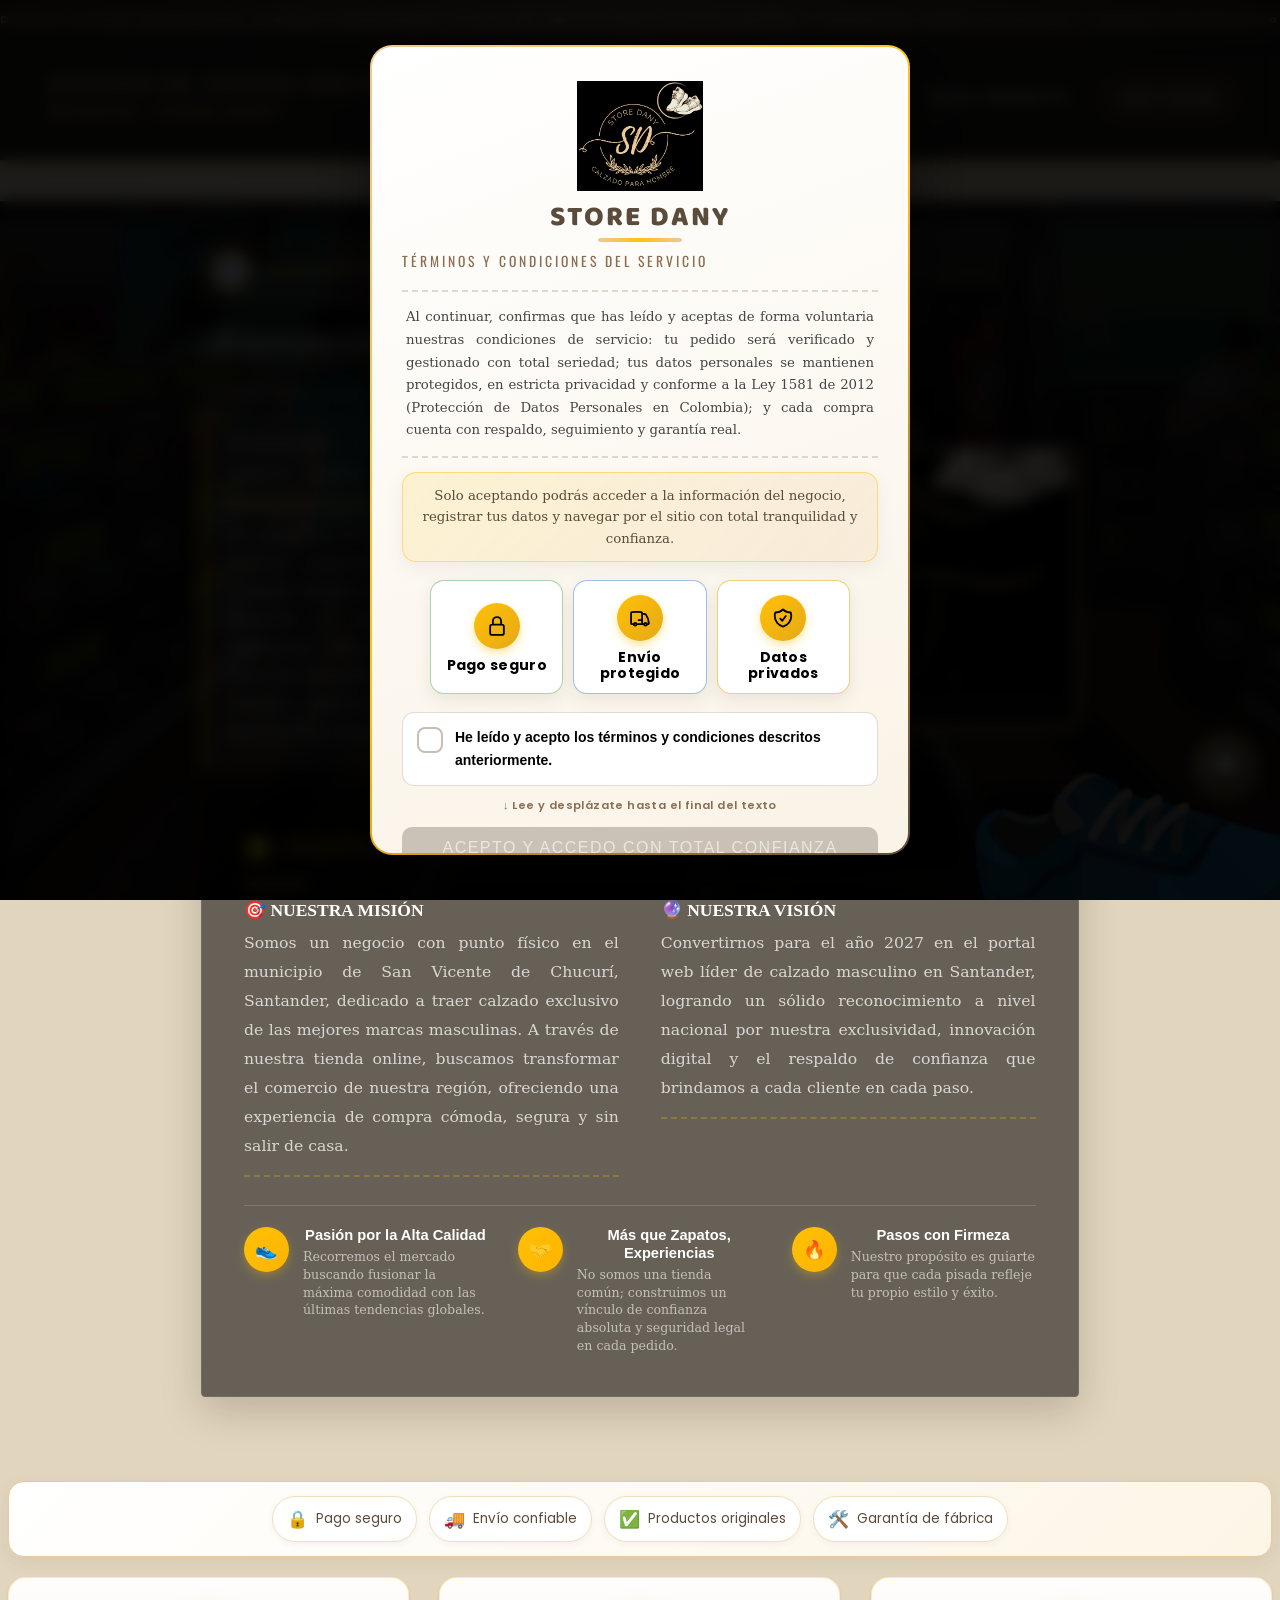
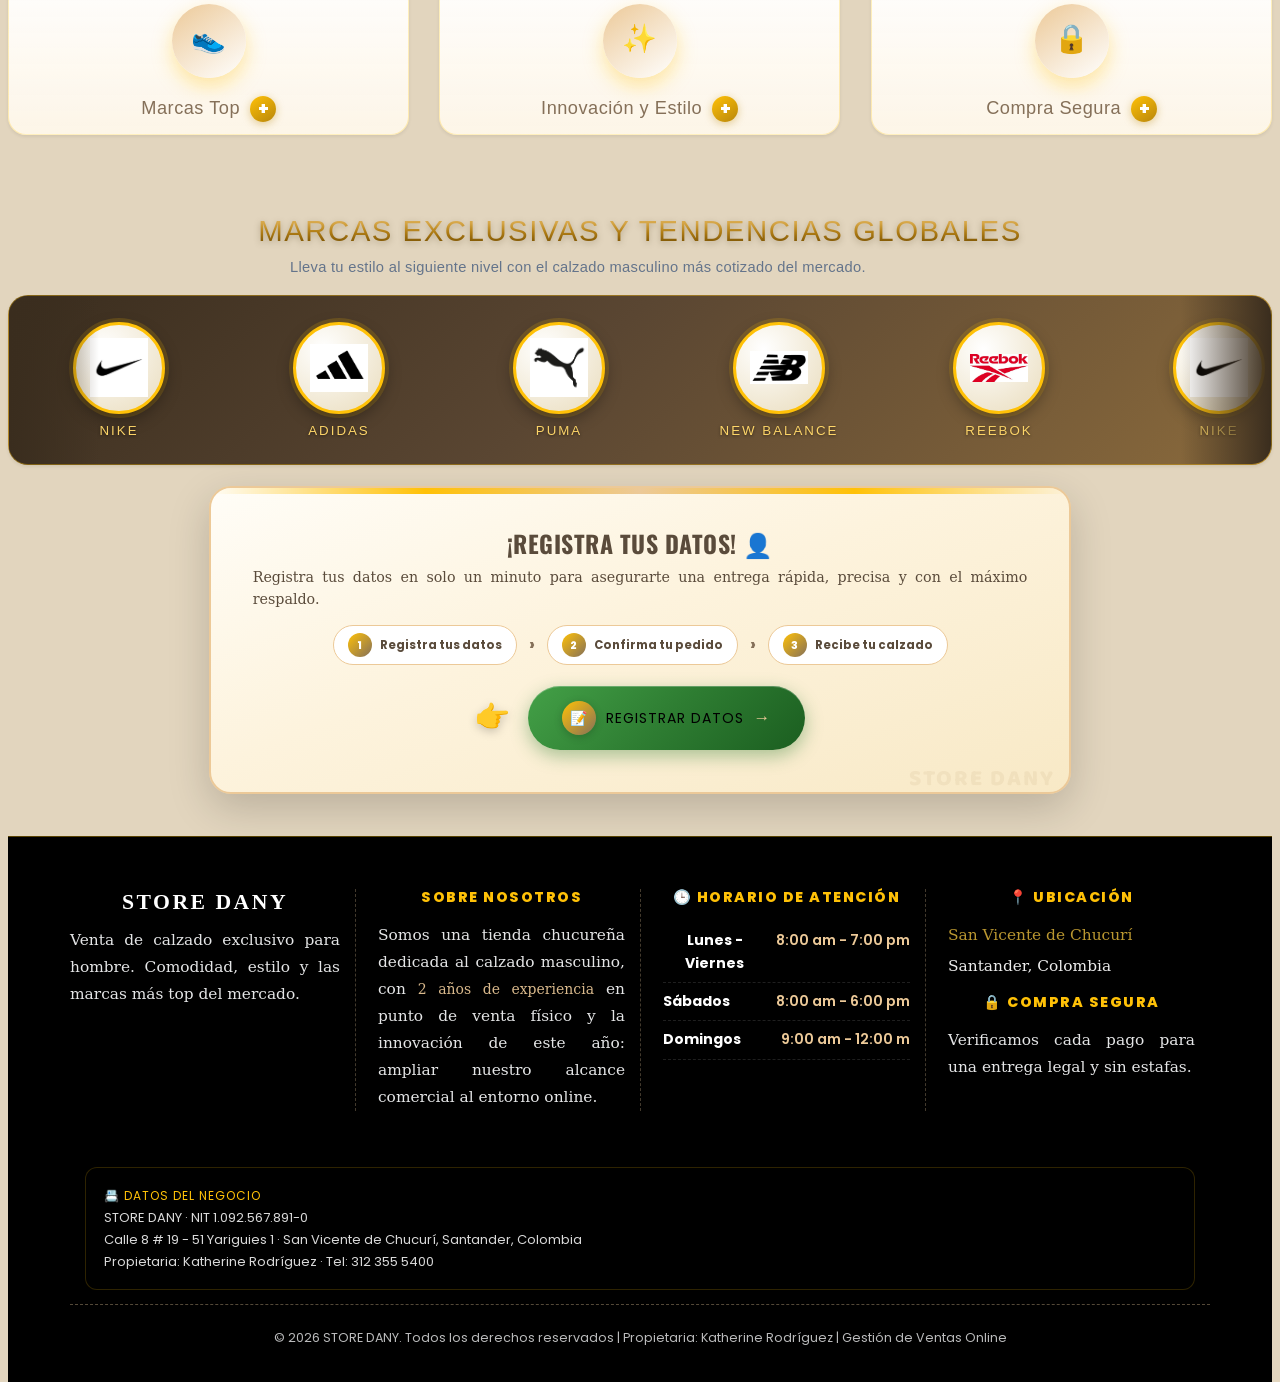
<file: index.html>
<!doctype html>
<html>
<head>
<meta charset="utf-8">
<meta http-equiv="X-UA-Compatible" content="IE=edge">
<meta name="viewport" content="width=device-width, initial-scale=1.0">
    
<title>STORE DANY | Gestión de Ventas Online</title>
     <link rel="icon" href="logotipo.png" type="image/png">
    
    <!-- Framework Bootstrap 4.3.1 -->
    <link href="css/bootstrap-4.3.1.css" rel="stylesheet" type="text/css">
    <!-- Tu archivo de estilos unificado y corregido -->
    <link href="Style.css?v=15" rel="stylesheet" type="text/css">
</head>
<body>
    
<!-- 🧭 MENÚ DE NAVEGACIÓN -->
<nav class="navbar fixed-top navbar-expand-lg navbar-dark main-navbar">
    <div class="container-fluid">
        
        <!-- Bloque de Título de la izquierda -->
        <div class="navbar-brand-wrapper">
            <h4 class="titulo-brand">Gestión de Ventas Online</h4>
            <span class="subtitulo-brand">Negocio "STORE DANY"</span>
        </div>
        
        <!-- Logotipo Central/Izquierdo -->
        <img src="logotipo.png" alt="Logotipo STORE DANY" class="img-logotipo">
                
        <!-- Botón para pantallas de celulares -->
        <button class="navbar-toggler custom-toggler" type="button" data-toggle="collapse" data-target="#navbarContenido" aria-controls="navbarContenido" aria-expanded="false" aria-label="Toggle navigation">
            <span class="navbar-toggler-icon"></span>
        </button>
        
        <!-- Caja de Enlaces del menú -->
        <div class="collapse navbar-collapse" id="navbarContenido">
            <ul class="navbar-nav ml-auto custom-nav-links">
                <li class="nav-item"> 
                    <a class="nav-link current-page" href="index.html">INICIO</a>
                </li>  
                <li class="nav-item"> 
                    <a class="nav-link" href="shopping-cart.html">CATÁLOGO</a>
                </li>
        
                <!-- Menú Desplegable -->
                <li class="nav-item dropdown">
                    <a class="nav-link dropdown-toggle" href="#" id="navbarDropdown1" role="button" data-toggle="dropdown" aria-haspopup="true" aria-expanded="false">
                        SELEC. PRODUCTO
                    </a>
                    <div class="dropdown-menu custom-dropdown" aria-labelledby="navbarDropdown1">
                        <a class="dropdown-item" href="nike.html">NIKE</a>
                        <a class="dropdown-item" href="adidas.html">ADIDAS</a>
                        <a class="dropdown-item" href="puma.html">PUMA</a>
                        <a class="dropdown-item" href="new-balance.html">NEW BALANCE</a>
                        <a class="dropdown-item" href="reebok.html">REEBOK</a>
                    </div>
                </li>
                
                <li class="nav-item"> 
                    <a class="nav-link text-chat-online" href="contactar.html">CHAT ONLINE</a>
                </li>
            </ul>
        </div>

    </div>
</nav>
    
    <main class="container-fluid px-0"> 
    
    <!-- Sección Principal con la imagen de fondo administrada desde CSS -->
    <div class="row align-items-center mb-5 hero-section animate-fade-in position-relative py-5 px-3 px-md-5"> 
        
        <!-- Columna Única Centralizada --> 
        <div class="col-xl-9 col-lg-10 mx-auto text-center text-md-left" data-reveal> 
            
            <!-- Encabezado de la Sección -->
            <h3 class="sello-bienvenida">
                <span class="bienvenida-medallon"><img src="Terminos y condiciones.png" alt="Icono de términos"></span>
                Sobre nuestro portal web
            </h3>

            <span class="divisor-dorado" aria-hidden="true"></span>

            <h1 class="descripcion-bienvenida">¡Bienvenidos a <span class="texto-gold-brillo">STORE DANY</span>!</h1>

            <p class="bienvenida-tagline">Calzado que proyecta tu personalidad y tu seguridad</p> 
            
           <!-- Presentación: Mensaje de la Propietaria + Video Anuncio en dos columnas -->
<div class="row align-items-center mb-4">
    <!-- Columna Izquierda: Mensaje de la Propietaria -->
    <div class="col-lg-5 mb-4 mb-lg-0">
        <div class="mensaje-propietaria shadow-lg p-4 rounded h-100">
            <p class="mb-0 lead">
                ¡Bienvenidos a nuestro nuevo espacio online! Soy <strong>Katherine Rodríguez, propietaria</strong>, y con orgullo les presento el inicio de mi nuevo espacio comercial. Los invito a conocer nuestro buen calzado, que proyecta su personalidad y su seguridad, ofreciéndoles la mejor línea del mercado pensada para una asesoría personalizada en estilos, marcas y las últimas tendencias.
            </p>
        </div>
    </div>

    <!-- Columna Derecha: Video Anuncio de Presentación -->
    <div class="col-lg-7">
        <div class="video-anuncio-wrapper shadow-lg rounded">
            <video class="video-anuncio w-100 rounded-lg" controls preload="metadata"
                   poster="logotipo.png"
                   aria-label="Video de presentación STORE DANY"
                   style="display: block; background: #000; border: 3px solid #ECC998; border-radius: 12px; width: 100%; height: auto; aspect-ratio: 16/9; object-fit: cover;">
                <source src="Video presentativo.mp4" type="video/mp4">
                Tu navegador no soporta video HTML5.
            </video>
        </div>
    </div>
</div>
            
            <!-- Bloque de Historia / Misión y Visión -->
            <div class="historia-empresa-premium p-4 p-md-5 rounded-lg shadow-lg"> 
                <h4 class="titulo-historia mb-4 pb-3"> 
                    <span class="emoji-brillo">🌟</span> Misión y Visión 
                </h4> 
                
                <div class="row">
                    <!-- Sub-bloque Misión -->
                    <article class="col-md-6 mb-4 pr-md-4">
                        <h5 class="text-uppercase font-weight-bold text-white mb-2">🎯 Nuestra Misión</h5>
                        <p class="introduccion-historia mb-0 text-justify">
                            Somos un negocio con punto físico en el municipio de San Vicente de Chucurí, Santander, dedicado a traer calzado exclusivo de las mejores marcas masculinas. A través de nuestra tienda online, buscamos transformar el comercio de nuestra región, ofreciendo una experiencia de compra cómoda, segura y sin salir de casa.
                        </p> 
                    </article>
                    
                    <!-- Sub-bloque Visión -->
                    <article class="col-md-6 mb-4 pl-md-4">
                        <h5 class="text-uppercase font-weight-bold text-white mb-2">🔮 Nuestra Visión</h5>
                        <p class="introduccion-historia mb-0 text-justify">
                            Convertirnos para el año 2027 en el portal web líder de calzado masculino en Santander, logrando un sólido reconocimiento a nivel nacional por nuestra exclusividad, innovación digital y el respaldo de confianza que brindamos a cada cliente en cada paso.
                        </p> 
                    </article>
                </div>
                
                <!-- Puntos Clave Inferiores -->
                <div class="puntos-clave-historia pt-4 mt-2"> 
                    <div class="row">
                        
                        <div class="item-clave col-lg-4 d-flex align-items-start mb-4 mb-lg-0"> 
                            <div class="mini-icono-circulo mr-3">👟</div>
                            <div class="contenido-clave"> 
                                <h5 class="font-weight-bold mb-1">Pasión por la Alta Calidad</h5> 
                                <p class="small mb-0">Recorremos el mercado buscando fusionar la máxima comodidad con las últimas tendencias globales.</p> 
                            </div> 
                        </div> 
                     
                        <div class="item-clave col-lg-4 d-flex align-items-start mb-4 mb-lg-0"> 
                            <div class="mini-icono-circulo mr-3">🤝</div> 
                            <div class="contenido-clave">
                                <h5 class="font-weight-bold mb-1">Más que Zapatos, Experiencias</h5>
                                <p class="small mb-0">No somos una tienda común; construimos un vínculo de confianza absoluta y seguridad legal en cada pedido.</p> 
                            </div>
                        </div> 
                        
                        <div class="item-clave col-lg-4 d-flex align-items-start"> 
                            <div class="mini-icono-circulo mr-3">🔥</div>
                            <div class="contenido-clave"> 
                                <h5 class="font-weight-bold mb-1">Pasos con Firmeza</h5> 
                                <p class="small mb-0">Nuestro propósito es guiarte para que cada pisada refleje tu propio estilo y éxito.</p> 
                            </div> 
                        </div>

                    </div>
                </div>
            </div> 
        </div>
        </div>
        
        <!-- 🛡️ SELLO DE CONFIANZA -->
        <div class="barra-confianza" data-reveal>
            <span class="sello-confianza"><span class="sello-icono">🔒</span> Pago seguro</span>
            <span class="sello-confianza"><span class="sello-icono">🚚</span> Envío confiable</span>
            <span class="sello-confianza"><span class="sello-icono">✅</span> Productos originales</span>
            <span class="sello-confianza"><span class="sello-icono">🛠️</span> Garantía de fábrica</span>
        </div>
        
        <!-- CUADRÍCULA DINÁMICA DE COMPROMISOS (Acordeón interactivo) --> 
        <div class="row text-center align-items-start mb-5"> 
            <!-- Tarjeta 1: Marcas --> 
            <div class="col-md-4 mb-4" data-reveal> 
                <div class="tarjeta-dinamica h-100 shadow-sm tarjeta-acordeon"> 
                    <div class="acordeon-cabeza" role="button" tabindex="0" aria-expanded="false"> 
                        <div class="icono-tarjeta">👟</div> 
                        <div class="acordeon-titulo-fila">
                            <h4>Marcas Top</h4>
                            <span class="acordeon-boton" aria-hidden="true">+</span>
                        </div>
                    </div> 
                    <div class="acordeon-contenido"> 
                        <p>Traemos las últimas tendencias globales en calzado para hombre:</p>
                        <div class="chips-marcas">
                            <span class="chip-marca">NIKE</span>
                            <span class="chip-marca">ADIDAS</span>
                            <span class="chip-marca">NEW BALANCE</span>
                            <span class="chip-marca">PUMA</span>
                            <span class="chip-marca">REEBOK</span>
                        </div>
                    </div>
                </div> 
            </div> 
        
            
            <!-- Tarjeta 2: Asesoría --> 
            <div class="col-md-4 mb-4" data-reveal> 
                <div class="tarjeta-dinamica h-100 shadow-sm tarjeta-acordeon"> 
                    <div class="acordeon-cabeza" role="button" tabindex="0" aria-expanded="false"> 
                        <div class="icono-tarjeta">✨</div>
                        <div class="acordeon-titulo-fila">
                            <h4>Innovación y Estilo</h4>
                            <span class="acordeon-boton" aria-hidden="true">+</span>
                        </div>
                    </div>
                    <div class="acordeon-contenido">
                        <p>Nuestro propósito es guiarte de manera personalizada para que encuentres el estilo que se adapte perfectamente a ti.</p>
                        <div class="acordeon-items">
                            <div class="acordeon-item">
                                <span class="acordeon-item-icono">✓</span>
                                <div class="acordeon-item-texto">
                                    <strong>Guía de tallas</strong>
                                    <span>te ayudamos a definir tu número exacto.</span>
                                </div>
                            </div>
                            <div class="acordeon-item">
                                <span class="acordeon-item-icono">✓</span>
                                <div class="acordeon-item-texto">
                                    <strong>Para cada ocasión</strong>
                                    <span>deportivo, casual y de uso diario.</span>
                                </div>
                            </div>
                            <div class="acordeon-item">
                                <span class="acordeon-item-icono">✓</span>
                                <div class="acordeon-item-texto">
                                    <strong>Asesoría 1 a 1</strong>
                                    <span>por WhatsApp antes de que compres.</span>
                                </div>
                            </div>
                        </div>
                    </div>
                </div>
            </div>
            
            <!-- Tarjeta 3: Seguridad --> 
            <div class="col-md-4 mb-4" data-reveal>
                <div class="tarjeta-dinamica h-100 shadow-sm tarjeta-acordeon"> 
                    <div class="acordeon-cabeza" role="button" tabindex="0" aria-expanded="false"> 
                        <div class="icono-tarjeta">🔒</div>
                        <div class="acordeon-titulo-fila">
                            <h4>Compra Segura</h4>
                            <span class="acordeon-boton" aria-hidden="true">+</span>
                        </div>
                    </div>
                    <div class="acordeon-contenido">
                        <p>Construimos confianza mutua, validando rigurosamente cada pago para garantizar un proceso de entrega legal y sin estafas.</p>
                        <div class="acordeon-items">
                            <div class="acordeon-item">
                                <span class="acordeon-item-icono">✓</span>
                                <div class="acordeon-item-texto">
                                    <strong>Elige tu método</strong>
                                    <span>Nequi, Daviplata o Contraentrega.</span>
                                </div>
                            </div>
                            <div class="acordeon-item">
                                <span class="acordeon-item-icono">✓</span>
                                <div class="acordeon-item-texto">
                                    <strong>Validamos el pago</strong>
                                    <span>confirmamos todo antes de despachar.</span>
                                </div>
                            </div>
                            <div class="acordeon-item">
                                <span class="acordeon-item-icono">✓</span>
                                <div class="acordeon-item-texto">
                                    <strong>Entrega verificada</strong>
                                    <span>legal y sin estafas.</span>
                                </div>
                            </div>
                        </div>
                    </div>
                </div>
            </div>
        </div>
        
        <!-- CARRUSEL INFINITO DE MARCAS --> 
        <div class="row mb-4"> 
            <div class="col-12 text-center header-carrusel-marcas" data-reveal> 
                <h3 class="titulo-carrusel mb-2">MARCAS EXCLUSIVAS Y TENDENCIAS GLOBALES</h3> 
                <p class="subtitulo-carrusel">Lleva tu estilo al siguiente nivel con el calzado masculino más cotizado del mercado.</p> 
            </div>
            
            <div class="col-12" data-reveal> 
               <div class="carrusel-marcas-contenedor shadow-sm"> 
<div class="carrusel-marcas-pista"> 
                       <div class="carrusel-logo-item">
                           <span class="carrusel-logo-medallon"><img src="Imagenes Nike/Logo Nike.jpg" alt="Nike"></span>
                           <span class="carrusel-logo-nombre">NIKE</span>
                       </div> 
                       <div class="carrusel-logo-item">
                           <span class="carrusel-logo-medallon"><img src="Imagenes Adidas/logo adidas.jpg" alt="Adidas"></span>
                           <span class="carrusel-logo-nombre">ADIDAS</span>
                       </div> 
                       <div class="carrusel-logo-item">
                           <span class="carrusel-logo-medallon"><img src="Imagenes Puma/logo puma.jpg" alt="Puma"></span>
                           <span class="carrusel-logo-nombre">PUMA</span>
                       </div> 
                       <div class="carrusel-logo-item">
                           <span class="carrusel-logo-medallon"><img src="Imagenes New Balance/Logo New Balance.png" alt="New Balance"></span>
                           <span class="carrusel-logo-nombre">NEW&nbsp;BALANCE</span>
                       </div> 
                       <div class="carrusel-logo-item">
                           <span class="carrusel-logo-medallon"><img src="Imagenes Resbook/Logo Resbook.jpg" alt="Reebok"></span>
                           <span class="carrusel-logo-nombre">REEBOK</span>
                       </div> 
                       <div class="carrusel-logo-item">
                           <span class="carrusel-logo-medallon"><img src="Imagenes Nike/Logo Nike.jpg" alt="Nike"></span>
                           <span class="carrusel-logo-nombre">NIKE</span>
                       </div> 
                       <div class="carrusel-logo-item">
                           <span class="carrusel-logo-medallon"><img src="Imagenes Adidas/logo adidas.jpg" alt="Adidas"></span>
                           <span class="carrusel-logo-nombre">ADIDAS</span>
                       </div> 
                       <div class="carrusel-logo-item">
                           <span class="carrusel-logo-medallon"><img src="Imagenes Puma/logo puma.jpg" alt="Puma"></span>
                           <span class="carrusel-logo-nombre">PUMA</span>
                       </div> 
                       <div class="carrusel-logo-item">
                           <span class="carrusel-logo-medallon"><img src="Imagenes New Balance/Logo New Balance.png" alt="New Balance"></span>
                           <span class="carrusel-logo-nombre">NEW&nbsp;BALANCE</span>
                       </div> 
                       <div class="carrusel-logo-item">
                           <span class="carrusel-logo-medallon"><img src="Imagenes Resbook/Logo Resbook.jpg" alt="Reebok"></span>
                           <span class="carrusel-logo-nombre">REEBOK</span>
                       </div> 
                   </div>
                </div>
            </div>
        </div> 
        
<!-- (ACCESO A DATOS PERSONALES)-->
       <div class="row justify-content-center mb-5" data-reveal>
           <div class="col-md-8 text-center registro-recuadro p-4 p-md-5 rounded shadow-lg">
                <h5 class="registro-titulo mb-2">¡Registra tus datos! 👤</h5>
                <p class="registro-texto mb-3">
                    Registra tus datos en solo un minuto para asegurarte una entrega rápida, precisa y con el máximo respaldo.
                </p>
                <div class="registro-pasos mb-4">
                    <div class="registro-paso"><span class="registro-paso-num">1</span><span class="registro-paso-txt">Registra tus datos</span></div>
                    <div class="registro-paso-flecha">›</div>
                    <div class="registro-paso"><span class="registro-paso-num">2</span><span class="registro-paso-txt">Confirma tu pedido</span></div>
                    <div class="registro-paso-flecha">›</div>
                    <div class="registro-paso"><span class="registro-paso-num">3</span><span class="registro-paso-txt">Recibe tu calzado</span></div>
                </div>
                <div class="registro-accion">
                    <span class="registro-mano" aria-hidden="true">👉</span>
                    <a href="personal-data.html" class="btn-acepto btn-accion-brillo registro-boton">
                        <span class="registro-boton-icono">📝</span>
                        <span>REGISTRAR DATOS</span>
                        <span class="registro-boton-flecha">→</span>
                    </a>
                </div>
           </div>
       </div>
    </main>
<!--  PIE DE PAGINA (FOOTER) -->
<footer class="site-footer">
    <div class="container">
        <div class="row">
            
            <!-- Columna 1: Identidad del Negocio -->
            <div class="col-md-3 col-sm-6 text-center text-md-left mb-4 footer-col">
                <h5 class="footer-brand font-weight-bold text-white">STORE DANY</h5>
                <p class="footer-text text-light">Venta de calzado exclusivo para hombre. Comodidad, estilo y las marcas más top del mercado.</p>
            </div>
            
            <!-- Columna 2: Sobre Nosotros -->
            <div class="col-md-3 col-sm-6 text-center text-md-left mb-4 footer-col">
                <h6 class="footer-titulo">Sobre nosotros</h6>
                <p class="footer-text text-light mb-0">Somos una tienda chucureña dedicada al calzado masculino, con <span class="texto-destacado-suave">2 años de experiencia</span> en punto de venta físico y la innovación de este año: ampliar nuestro alcance comercial al entorno online.</p>
            </div>

            <!-- Columna 3: Horario de Atención -->
            <div class="col-md-3 col-sm-6 text-center text-md-left mb-4 footer-col">
                <h6 class="footer-titulo">🕒 Horario de atención</h6>
                <div class="footer-horario-item"><span>Lunes - Viernes</span><span>8:00 am - 7:00 pm</span></div>
                <div class="footer-horario-item"><span>Sábados</span><span>8:00 am - 6:00 pm</span></div>
                <div class="footer-horario-item"><span>Domingos</span><span>9:00 am - 12:00 m</span></div>
            </div>

            <!-- Columna 4: Ubicación y Confianza -->
            <div class="col-md-3 col-sm-6 text-center text-md-left mb-4 footer-col">
                <h6 class="footer-titulo">📍 Ubicación</h6>
                <p class="footer-text font-weight-bold mb-1" style="color: #caa435;">San Vicente de Chucurí</p>
                <p class="footer-text text-white font-weight-bold mb-3">Santander, Colombia</p>
                <h6 class="footer-titulo">🔒 Compra segura</h6>
                <p class="footer-text text-light mb-0">Verificamos cada pago para una entrega legal y sin estafas.</p>
            </div>
            
        </div>

        <!-- 📇 DATOS LEGALES DEL NEGOCIO -->
        <div class="row mt-4">
            <div class="col-12">
                <div class="footer-legal">
                    <span class="footer-legal-titulo">📇 Datos del negocio</span>
                    <div class="footer-legal-linea">STORE DANY · NIT 1.092.567.891-0</div>
                    <div class="footer-legal-linea">Calle 8 # 19 - 51 Yariguies 1 · San Vicente de Chucurí, Santander, Colombia</div>
                    <div class="footer-legal-linea">Propietaria: Katherine Rodríguez · Tel: 312 355 5400</div>
                </div>
            </div>
        </div>
        <!-- Línea divisoria inferior de créditos limpia y en una sola línea -->
        <div class="row mt-3 pt-3 border-top border-secondary">
            <div class="col-12 text-center">
                <small class="text-light" style="opacity: 0.75;">
                    © 2026 STORE DANY. Todos los derechos reservados | Propietaria: Katherine Rodríguez | Gestión de Ventas Online
                </small>
            </div>
        </div>
    </div>
</footer>


    
<script src="js/jquery-3.3.1.min.js"></script>
<script src="js/popper.min.js"></script>
<script src="js/bootstrap-4.3.1.js"></script>
<script src="js/main.js?v=8"></script>
</body>
</html>
</file>
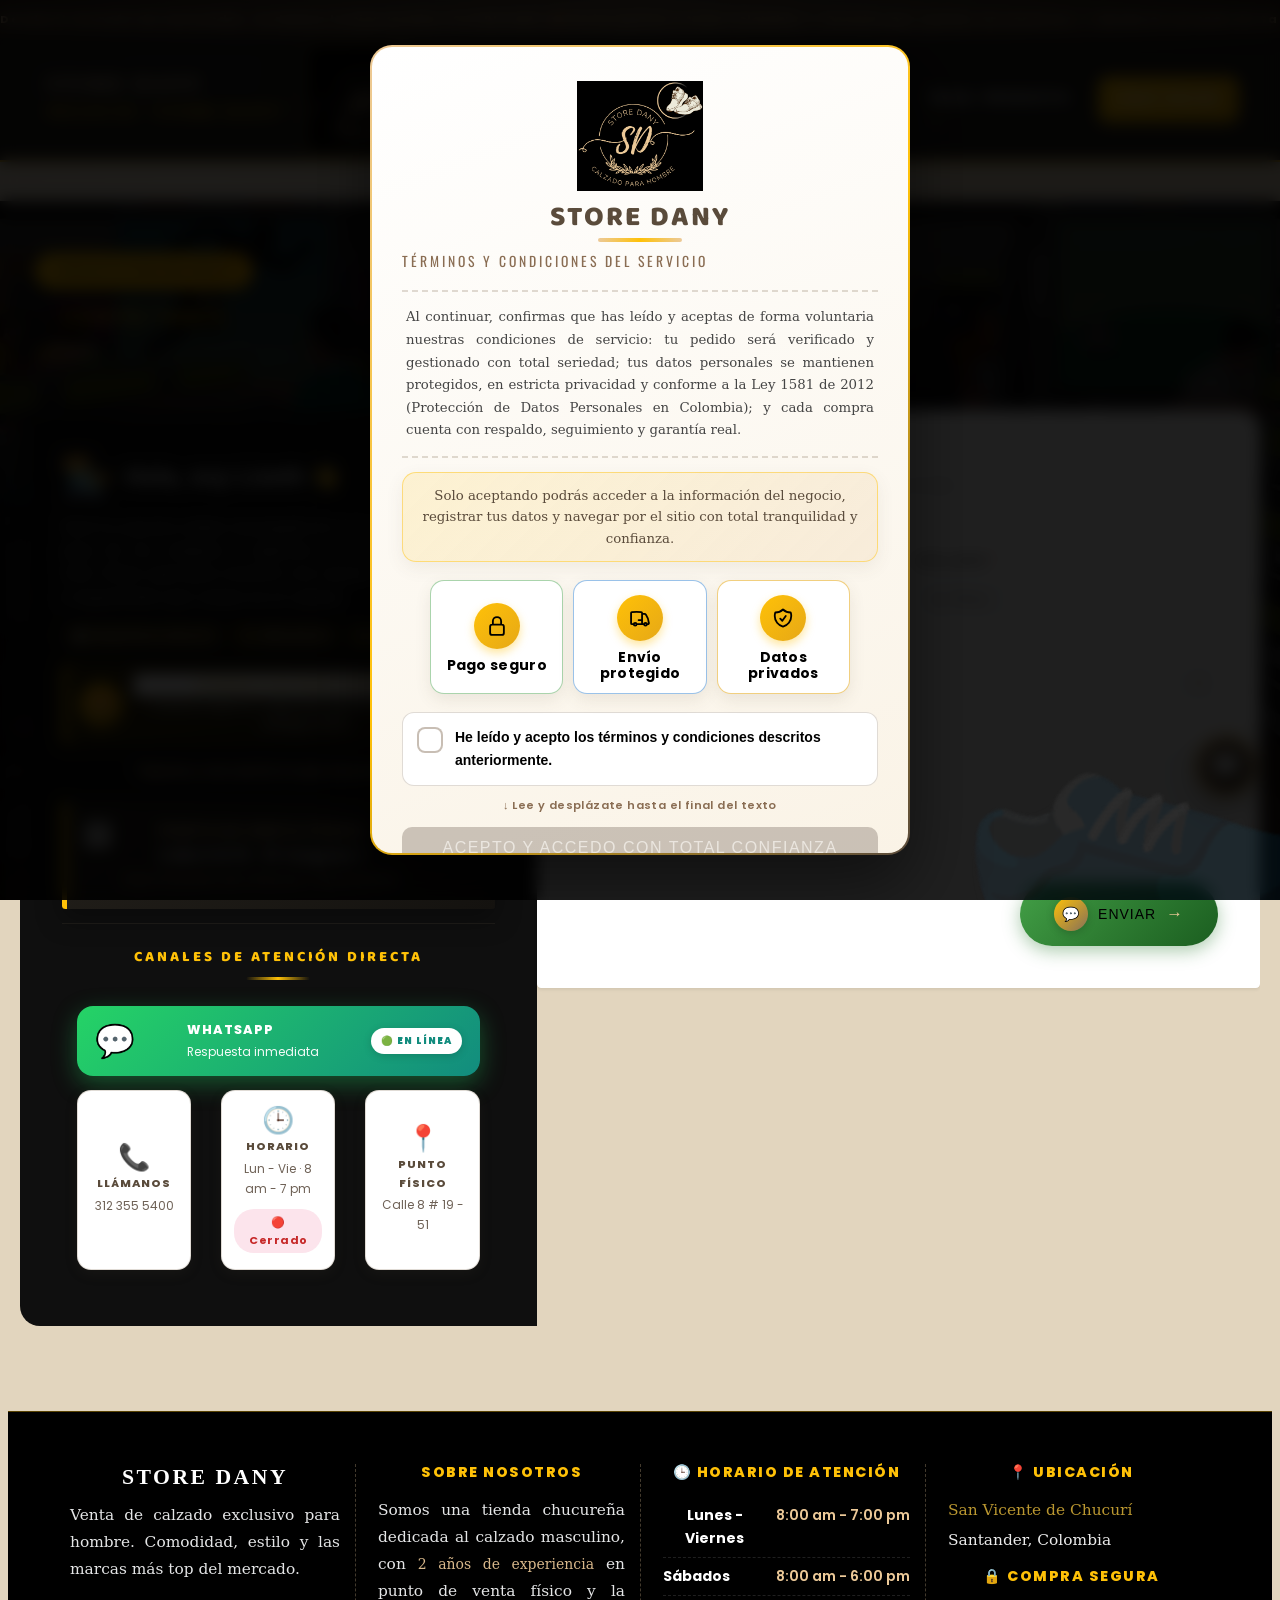
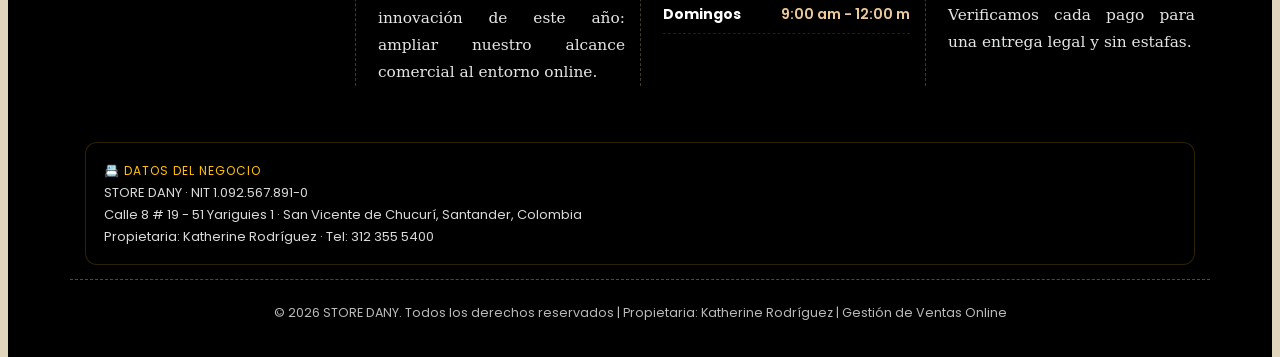
<file: contactar.html>
<!doctype html>
<html>
<head>
<meta charset="utf-8">
<meta http-equiv="X-UA-Compatible" content="IE=edge">
<meta name="viewport" content="width=device-width, initial-scale=1.0">
    
<title>STORE DANY | Gestión de Ventas Online</title>
    <link rel="icon" href="logotipo.png" type="image/png">
    
    <!-- Framework Bootstrap 4.3.1 -->
    <link href="css/bootstrap-4.3.1.css" rel="stylesheet" type="text/css">
    <!-- Tu archivo de estilos unificado y corregido -->
    <link href="Style.css?v=15" rel="stylesheet" type="text/css">
    
    </head>
    <body>
    
<!-- 🧭 MENÚ DE NAVEGACIÓN -->
<nav class="navbar fixed-top navbar-expand-lg navbar-dark main-navbar">
    <div class="container-fluid">
        
        <!-- Bloque de Título de la izquierda -->
        <div class="navbar-brand-wrapper">
            <h4 class="titulo-brand">STORE DANY</h4>
            <span class="subtitulo-brand">Negocio "STORE DANY"</span>
        </div>
        
        <!-- Logotipo Central/Izquierdo -->
        <img src="logotipo.png" alt="Logotipo STORE DANY" class="img-logotipo">
                
        <!-- Botón para pantallas de celulares -->
        <button class="navbar-toggler custom-toggler" type="button" data-toggle="collapse" data-target="#navbarContenido" aria-controls="navbarContenido" aria-expanded="false" aria-label="Toggle navigation">
            <span class="navbar-toggler-icon"></span>
        </button>
        
        <!-- Caja de Enlaces del menú -->
        <div class="collapse navbar-collapse" id="navbarContenido">
            <ul class="navbar-nav ml-auto custom-nav-links">
                <li class="nav-item"> 
                    <a class="nav-link" href="index.html">INICIO</a>
                </li>  
                <li class="nav-item"> 
                    <a class="nav-link" href="shopping-cart.html">CATÁLOGO</a>
                </li>
        
                <!-- Menú Desplegable -->
                <li class="nav-item dropdown">
                    <a class="nav-link dropdown-toggle" href="#" id="navbarDropdown1" role="button" data-toggle="dropdown" aria-haspopup="true" aria-expanded="false">
                        SELEC. PRODUCTO
                    </a>
                    <div class="dropdown-menu custom-dropdown" aria-labelledby="navbarDropdown1">
                        <a class="dropdown-item" href="nike.html">NIKE</a>
                        <a class="dropdown-item" href="adidas.html"> ADIDAS</a>
                        <a class="dropdown-item" href="puma.html">PUMA</a>
                        <a class="dropdown-item" href="new-balance.html">NEW BALANCE</a>
                        <a class="dropdown-item" href="reebok.html">REEBOK</a>
                    </div>
                </li>
                
                <li class="nav-item"> 
                    <a class="nav-link text-chat-online current-page" href="contactar.html">CHAT ONLINE</a>
                </li>
            </ul>
        </div>

    </div>
</nav>
        
        <main class="container-fluid px-0"> 
             <div class="row align-items-center mb-5 hero-section animate-fade-in position-relative py-5 px-3 px-md-5"> 
        
          <!-- Encabezado de la Página -->
    <div class="text-center mb-5">
        <div class="badge-marcas">CANALES DE ATENCIÓN DIRECTA</div>
        <h2 class="titulo-historia mb-4 pb-3">Contáctanos</h2>
    </div>
    
    <div class="row align-items-start dashboard-contacto rounded" data-reveal>
        <!-- BLOQUE IZQUIERDO: Panel Informativo -->
        <div class="col-lg-5 p-4 p-md-5 d-flex flex-column justify-content-between panel-lateral-chat">
            <div>
                <div class="d-flex align-items-center mb-3">
                    <img src="Chatt.png" alt="Icono Asesoría" class="img-fluid mr-3" style="max-height: 50px; width: auto;">
                    <h3 class="h4 font-weight-bold text-dark m-0">Hola, soy Lizeth &#128075;</h3>
                </div>
                <p class="texto-descripcion-premium">Seré tu asesora online encargada de acompañarte en cada paso de tus compras o ingresos en nuestra plataforma web. Estoy aquí para resolver con rapidez todas las dudas e inquietudes que surjan en el camino.</p>
                
                <!-- Compromisos de la Asesora Online -->
                <div class="asesora-promesas asesora-promesas-contacto mb-3 mt-3">
                    <span>⏱️ Respondo en minutos</span>
                    <span>📏 Talla exacta</span>
                    <span>🔒 Compra segura</span>
                </div>
                <div class="asesora-confianza-contacto mb-3">
                    <span class="asesora-confianza-icono">🤩</span>
                    <div class="asesora-confianza-texto">
                        <strong>¡Compra con total confianza!</strong>
                        <span>Calidad original y seguridad garantizada en cada entrega online.</span>
                    </div>
                </div>
                <span class="frase-explora">"Explora y encuentra lo que necesitas" ✨</span>
                
                <!-- Tarjeta de Ubicación Física -->
                <div class="mini-card-atencion p-3 rounded mb-3 mt-4">
                    <div class="d-flex align-items-start">
                        <img src="Ubicación.jpg" alt="Icono Mapa" width="22" height="24" class="mr-3 mt-1">
                        <div>
                            <span class="d-block font-weight-bold text-dark text-uppercase small">Punto de Venta Físico</span>
                            <span class="small text-muted d-block">Calle 8 # 19 - 51 Yariguies 1</span>
                            <small class="font-weight-bold text-dorado-premium">San Vicente de Chucurí, Santander</small>
                        </div>
                    </div>
                </div>
            </div>
            
            <!-- Canales de atención dentro del panel -->
            <div class="pt-4 border-top border-light-premium">
                <span class="d-block text-center mb-3 titulo-canales-panel">CANALES DE ATENCIÓN DIRECTA</span>
                <div class="row justify-content-center mx-auto">
                    <div class="col-12 mb-3">
                        <a class="chip-canal chip-canal-whatsapp" href="https://wa.me/573123555400" target="_blank">
                            <span class="chip-icono">💬</span>
                            <span class="chip-wa-texto">
                                <span class="chip-titulo">WhatsApp</span>
                                <span class="chip-dato">Respuesta inmediata</span>
                            </span>
                            <span class="chip-wa-estado">🟢 EN LÍNEA</span>
                        </a>
                    </div>
                    <div class="col-6 col-md-4 mb-3">
                        <a class="chip-canal" href="tel:+573123555400">
                            <span class="chip-icono">📞</span>
                            <span class="chip-titulo">Llámanos</span>
                            <span class="chip-dato">312 355 5400</span>
                        </a>
                    </div>
                    <div class="col-6 col-md-4 mb-3">
                        <div class="chip-canal">
                            <span class="chip-icono">🕒</span>
                            <span class="chip-titulo">Horario</span>
                            <span class="chip-dato">Lun - Vie · 8 am - 7 pm</span>
                            <span class="status-horario" id="status-horario"></span>
                        </div>
                    </div>
                    <div class="col-6 col-md-4 mb-3">
                        <div class="chip-canal">
                            <span class="chip-icono">📍</span>
                            <span class="chip-titulo">Punto físico</span>
                            <span class="chip-dato">Calle 8 # 19 - 51</span>
                        </div>
                    </div>
                </div>
            </div>
        </div>
        
            <!-- BLOQUE DERECHO: Formulario de Mensajería -->
        <div class="col-lg-7 p-4 p-md-5 bg-light-premium rounded-lg shadow-sm">
            <div class="mb-4">
                <h4 class="h5 font-weight-bold text-dark mb-1">Cuéntanos en qué te ayudamos</h4>
                <p class="small text-muted">Envíanos tu consulta y te responderemos con gusto a la brevedad.</p>
            </div>
            
            <!-- Formulario -->
            <form action="enviar.php" method="POST" name="formulario_chatonline">
                <input type="hidden" name="origen_formulario" value="contacto">
                <div class="leyenda-campos mb-3"><span class="req-asterisco" data-tip="Campo obligatorio" aria-hidden="true">*</span> Campo obligatorio</div>
                <div class="row">
                    <div class="col-md-6 form-group mb-3">
                        <label for="nombre" class="label-premium">Nombre<span class="req-asterisco" data-tip="Campo obligatorio" aria-hidden="true">*</span></label>
                        <input class="input-premium" type="text" id="nombre" name="nombre" placeholder="Ej. Juan Carlos" required>
                    </div>
                    <div class="col-md-6 form-group mb-3">
                        <label for="apellidos" class="label-premium">Apellidos<span class="req-asterisco" data-tip="Campo obligatorio" aria-hidden="true">*</span></label>
                        <input class="input-premium" type="text" id="apellidos" name="apellidos" placeholder="Ej. Pérez" required>
                    </div>
                </div>
                <div class="form-group mb-3">
                    <label for="tipo-consulta" class="label-premium">Tipo de consulta<span class="req-asterisco" data-tip="Campo obligatorio" aria-hidden="true">*</span></label>
                    <select class="input-premium select-cascada" id="tipo-consulta" name="tipo_consulta" required>
                        <option value="" disabled selected>Selecciona el motivo...</option>
                        <option value="COMPRA">📦 Compra</option>
                        <option value="DEVOLUCION">🔄 Devolución</option>
                        <option value="GARANTIA">🛡️ Garantía</option>
                        <option value="OTRO">💬 Otro</option>
                    </select>
                </div>
                <div class="form-group mb-4">
                    <label for="mensaje" class="label-premium">Mensaje<span class="req-asterisco" data-tip="Campo obligatorio" aria-hidden="true">*</span></label>
                    <textarea class="input-premium" id="mensaje" name="mensaje" rows="5" placeholder="¿En qué te podemos ayudar hoy?" style="resize: none;" required></textarea>
                </div>
                
                <!-- Botón de Envío del Formulario -->
                <div class="text-right">
                    <button type="submit" class="btn-enviar-premium btn-accion-brillo registro-boton">
                        <span class="registro-boton-icono">💬</span>
                        <span>ENVIAR</span>
                        <span class="registro-boton-flecha">→</span>
                    </button>
                </div>
            </form>
        </div>
    </div>
    </div>
</main>
<!--  PIE DE PAGINA (FOOTER) -->
<footer class="site-footer">
    <div class="container">
        <div class="row">
            
            <!-- Columna 1: Identidad del Negocio -->
            <div class="col-md-3 col-sm-6 text-center text-md-left mb-4 footer-col">
                <h5 class="footer-brand font-weight-bold text-white">STORE DANY</h5>
                <p class="footer-text text-light">Venta de calzado exclusivo para hombre. Comodidad, estilo y las marcas más top del mercado.</p>
            </div>
            
            <!-- Columna 2: Sobre Nosotros -->
            <div class="col-md-3 col-sm-6 text-center text-md-left mb-4 footer-col">
                <h6 class="footer-titulo">Sobre nosotros</h6>
                <p class="footer-text text-light mb-0">Somos una tienda chucureña dedicada al calzado masculino, con <span class="texto-destacado-suave">2 años de experiencia</span> en punto de venta físico y la innovación de este año: ampliar nuestro alcance comercial al entorno online.</p>
            </div>

            <!-- Columna 3: Horario de Atención -->
            <div class="col-md-3 col-sm-6 text-center text-md-left mb-4 footer-col">
                <h6 class="footer-titulo">🕒 Horario de atención</h6>
                <div class="footer-horario-item"><span>Lunes - Viernes</span><span>8:00 am - 7:00 pm</span></div>
                <div class="footer-horario-item"><span>Sábados</span><span>8:00 am - 6:00 pm</span></div>
                <div class="footer-horario-item"><span>Domingos</span><span>9:00 am - 12:00 m</span></div>
            </div>

            <!-- Columna 4: Ubicación y Confianza -->
            <div class="col-md-3 col-sm-6 text-center text-md-left mb-4 footer-col">
                <h6 class="footer-titulo">📍 Ubicación</h6>
                <p class="footer-text font-weight-bold mb-1" style="color: #caa435;">San Vicente de Chucurí</p>
                <p class="footer-text text-white font-weight-bold mb-3">Santander, Colombia</p>
                <h6 class="footer-titulo">🔒 Compra segura</h6>
                <p class="footer-text text-light mb-0">Verificamos cada pago para una entrega legal y sin estafas.</p>
            </div>
            
        </div>

        <!-- 📇 DATOS LEGALES DEL NEGOCIO -->
        <div class="row mt-4">
            <div class="col-12">
                <div class="footer-legal">
                    <span class="footer-legal-titulo">📇 Datos del negocio</span>
                    <div class="footer-legal-linea">STORE DANY · NIT 1.092.567.891-0</div>
                    <div class="footer-legal-linea">Calle 8 # 19 - 51 Yariguies 1 · San Vicente de Chucurí, Santander, Colombia</div>
                    <div class="footer-legal-linea">Propietaria: Katherine Rodríguez · Tel: 312 355 5400</div>
                </div>
            </div>
        </div>
        <!-- Línea divisoria inferior de créditos limpia y en una sola línea -->
        <div class="row mt-3 pt-3 border-top border-secondary">
            <div class="col-12 text-center">
                <small class="text-light" style="opacity: 0.75;">
                    © 2026 STORE DANY. Todos los derechos reservados | Propietaria: Katherine Rodríguez | Gestión de Ventas Online
                </small>
            </div>
        </div>
    </div>
</footer>
        
<script src="js/jquery-3.3.1.min.js"></script>
<script src="js/popper.min.js"></script>
<script src="js/bootstrap-4.3.1.js"></script>
<script src="js/main.js?v=8"></script>

<!-- Indicador "Abierto ahora" / "Cerrado" -->
<script>
(function () {
    var el = document.getElementById('status-horario');
    if (!el) return;

    function actualizarEstadoHorario() {
        var ahora = new Date();
        var utc5 = new Date(ahora.toLocaleString('en-US', { timeZone: 'America/Bogota' }));
        var dia = utc5.getDay();
        var minutos = utc5.getHours() * 60 + utc5.getMinutes();
        var abierto = false;

        if (dia >= 1 && dia <= 5) {
            abierto = minutos >= 480 && minutos < 1140;
        } else if (dia === 6) {
            abierto = minutos >= 480 && minutos < 1080;
        } else if (dia === 0) {
            abierto = minutos >= 540 && minutos < 720;
        }

        if (abierto) {
            el.textContent = '🟢 Abierto ahora';
            el.className = 'status-horario abierto';
        } else {
            el.textContent = '🔴 Cerrado';
            el.className = 'status-horario cerrado';
        }
    }

    actualizarEstadoHorario();
    setInterval(actualizarEstadoHorario, 60000);
})();
</script>
    
    </body>
</html>
</file>
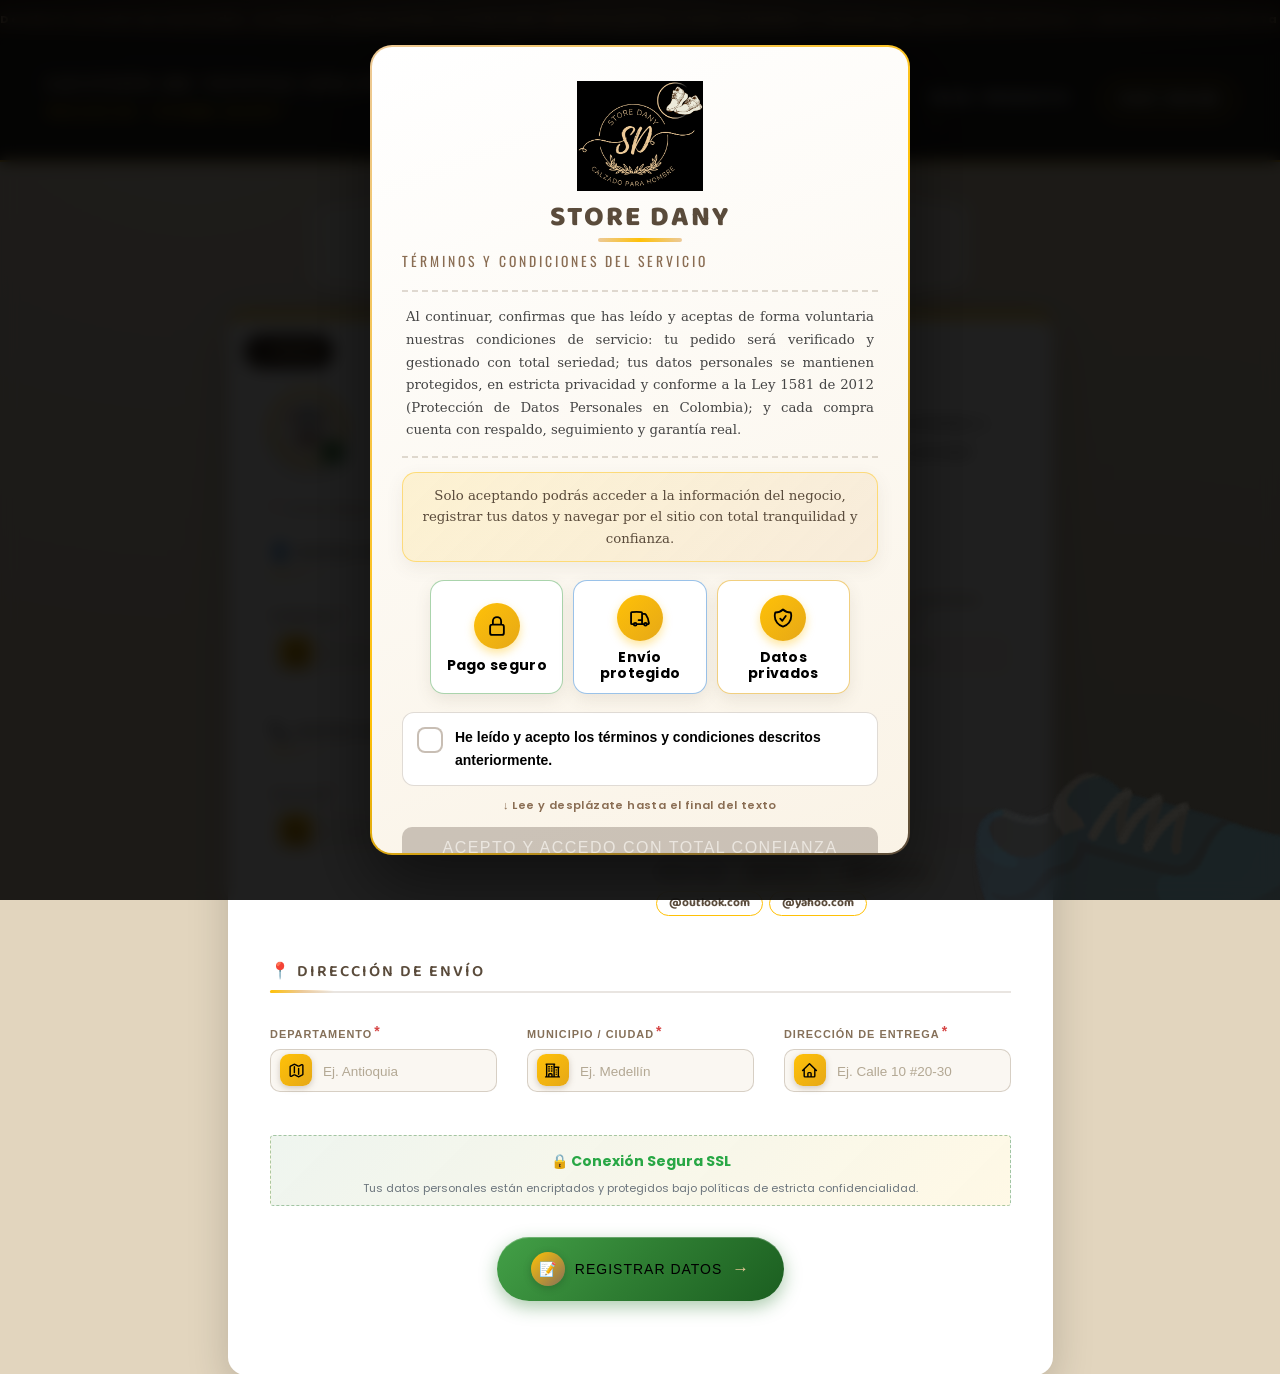
<file: personal-data.html>
<!doctype html>
<html>
<head>
<meta charset="utf-8">
<meta http-equiv="X-UA-Compatible" content="IE=edge">
<meta name="viewport" content="width=device-width, initial-scale=1.0">
    
<title>STORE_DANY_Gestion_Ventas_Online</title>
    <link rel="icon" href="logotipo.png" type="image/png">
    
    <!-- Framework Bootstrap 4.3.1 -->
    <link href="css/bootstrap-4.3.1.css" rel="stylesheet" type="text/css">
    <!-- estilos CSS  -->
    <link href="Style.css?v=15" rel="stylesheet" type="text/css">
    </head>
    <body>
    
<!-- 🧭 MENÚ DE NAVEGACIÓN -->
<nav class="navbar fixed-top navbar-expand-lg navbar-dark main-navbar">
    <div class="container-fluid">
        
        <!-- Bloque de Título de la izquierda -->
        <div class="navbar-brand-wrapper">
            <h4 class="titulo-brand">Gestión de Ventas Online</h4>
            <span class="subtitulo-brand">Negocio "STORE DANY"</span>
        </div>
        
        <!-- Logotipo Central/Izquierdo -->
        <img src="logotipo.png" alt="Logotipo STORE DANY" class="img-logotipo">
                
        <!-- Botón para pantallas de celulares -->
        <button class="navbar-toggler custom-toggler" type="button" data-toggle="collapse" data-target="#navbarContenido" aria-controls="navbarContenido" aria-expanded="false" aria-label="Toggle navigation">
            <span class="navbar-toggler-icon"></span>
        </button>
        
        <!-- Caja de Enlaces del menú -->
        <div class="collapse navbar-collapse" id="navbarContenido">
            <ul class="navbar-nav ml-auto custom-nav-links">
                <li class="nav-item"> 
                    <a class="nav-link current-page" href="index.html">INICIO</a>
                </li>  
                <li class="nav-item"> 
                    <a class="nav-link" href="shopping-cart.html">CATÁLOGO</a>
                </li>
        
                <!-- Menú Desplegable -->
                <li class="nav-item dropdown">
                    <a class="nav-link dropdown-toggle" href="#" id="navbarDropdown1" role="button" data-toggle="dropdown" aria-haspopup="true" aria-expanded="false">
                        SELEC. PRODUCTO
                    </a>
                    <div class="dropdown-menu custom-dropdown" aria-labelledby="navbarDropdown1">
                        <a class="dropdown-item" href="nike.html">NIKE</a>
                        <a class="dropdown-item" href="adidas.html">ADIDAS</a>
                        <a class="dropdown-item" href="puma.html">PUMA</a>
                        <a class="dropdown-item" href="new-balance.html">NEW BALANCE</a>
                        <a class="dropdown-item" href="reebok.html">REEBOK</a>
                    </div>
                </li>
                
                <li class="nav-item"> 
                    <a class="nav-link text-chat-online" href="contactar.html">CHAT ONLINE</a>
                </li>
            </ul>
        </div>

    </div>
</nav>
    
    <main class="container contenedor-formulario mb-5 animate-fade-in">
        <div class="row justify-content-center">
            <div class="col-lg-9">
                
                <!-- 📊 STEPPER DE PROGRESO -->
                <div class="stepper-compra mb-4" data-reveal>
                    <div class="stepper-paso activo"><div class="stepper-circulo">1</div><span class="stepper-etiqueta">Registro</span></div>
                    <div class="stepper-paso"><div class="stepper-circulo">2</div><span class="stepper-etiqueta">Carrito</span></div>
                    <div class="stepper-paso"><div class="stepper-circulo">3</div><span class="stepper-etiqueta">Pago</span></div>
                    <div class="stepper-paso"><div class="stepper-circulo">4</div><span class="stepper-etiqueta">Confirmación</span></div>
                </div>

                <div class="card-formulario shadow-lg rounded p-4 p-md-5 bg-white" data-reveal>
                    <!-- Volver al inicio (esquina) -->
                    <a href="index.html" class="btn-volver-esquina">← Inicio</a>
                    <div class="text-center mb-4">
                        <div class="encabezado-formulario">
                            <div class="wrapper-icono-bd">
                                <img src="Base de datos.png" alt="Icono Base de Datos" class="img-base-datos">
                            </div>
                            <div>
                                <h2 class="titulo-formulario mb-1">INGRESO DE DATOS PERSONALES</h2>
                                <p class="texto-informativo mx-auto">Por favor, ingrese sus datos en cada casilla correspondiente; nos comprometemos a brindarle la mayor seguridad, privacidad y prioridad a su información personal</p>
                            </div>
                        </div>
                    </div>
                    
                    <!-- Formulario de Registro -->
                    <form action="enviar.php" method="POST" name="formulario_registro" novalidate>
                        
                        <!-- enviar.php el formulario de base de datos -->
                        <input type="hidden" name="origen_formulario" value="clientes">
                        
                        <!-- Leyenda de campos obligatorios -->
                        <div class="leyenda-campos" data-reveal><span class="req-asterisco" data-tip="Campo obligatorio" aria-hidden="true">*</span> Campo obligatorio</div>
<!-- Sección 1: Datos personales -->
                        <h4 class="titulo-seccion-formulario">👤 Datos personales</h4>
                        <div class="row">
                            <div class="col-md-4 mb-3">
                                <label for="nombre" class="label-formulario">Nombre(s)<span class="req-asterisco" data-tip="Campo obligatorio" aria-hidden="true">*</span></label>
                                <div class="campo-icono">
                                    <span class="icono-input"><svg xmlns="http://www.w3.org/2000/svg" fill="none" viewBox="0 0 24 24" stroke="currentColor" stroke-width="2"><path stroke-linecap="round" stroke-linejoin="round" d="M15.75 6a3.75 3.75 0 11-7.5 0 3.75 3.75 0 017.5 0zM4.501 20.118a7.5 7.5 0 0114.998 0A17.933 17.933 0 0112 21.75c-2.676 0-5.216-.584-7.499-1.632z"/></svg></span>
                                    <input class="inut-registro" type="text" id="nombre" name="nombre" placeholder="Ej. Juan Carlos" required>
                                </div>
                            </div>
                            <div class="col-md-4 mb-3">
                                <label for="apellidos" class="label-formulario">Apellido(s)<span class="req-asterisco" data-tip="Campo obligatorio" aria-hidden="true">*</span></label>
                                <div class="campo-icono">
                                    <span class="icono-input"><svg xmlns="http://www.w3.org/2000/svg" fill="none" viewBox="0 0 24 24" stroke="currentColor" stroke-width="2"><path stroke-linecap="round" stroke-linejoin="round" d="M15 19.128a9.38 9.38 0 002.625.372 9.337 9.337 0 004.121-.952 4.125 4.125 0 00-7.533-2.493M15 19.128v-.003c0-1.113-.285-2.16-.786-3.07M15 19.128v.106A12.318 12.318 0 018.624 21c-2.331 0-4.512-.645-6.374-1.766l-.001-.109a6.375 6.375 0 0111.964-3.07M12 6.375a3.375 3.375 0 11-6.75 0 3.375 3.375 0 016.75 0zm8.25 2.25a2.625 2.625 0 11-5.25 0 2.625 2.625 0 015.25 0z"/></svg></span>
                                    <input class="inut-registro" type="text" id="apellidos" name="apellidos" placeholder="Ej. Pérez Gómez" required>
                                </div>
                            </div>
                            <div class="col-md-4 mb-3">
                                <label for="cedula" class="label-formulario">Documento de Identidad (Cédula)<span class="req-asterisco" data-tip="Campo obligatorio" aria-hidden="true">*</span></label>
                                <div class="campo-icono">
                                    <span class="icono-input"><svg xmlns="http://www.w3.org/2000/svg" fill="none" viewBox="0 0 24 24" stroke="currentColor" stroke-width="2"><path stroke-linecap="round" stroke-linejoin="round" d="M15 9h3.75M15 12h3.75M15 15h3.75M4.5 19.5h15a2.25 2.25 0 002.25-2.25V6.75A2.25 2.25 0 0019.5 4.5h-15a2.25 2.25 0 00-2.25 2.25v10.5A2.25 2.25 0 004.5 19.5zm6-10.125a1.875 1.875 0 11-3.75 0 1.875 1.875 0 013.75 0zm1.294 6.336a6.721 6.721 0 01-3.17.789 6.721 6.721 0 01-3.168-.789 3.376 3.376 0 016.338 0z"/></svg></span>
                                    <input class="inut-registro" type="text" id="cedula" name="cedula" placeholder="Ej. 1098765432" required>
                                </div>
                            </div>
                        </div>
                        
<!-- Sección 2: Datos de contacto -->
                        <h4 class="titulo-seccion-formulario">📞 Datos de contacto</h4>
                        <div class="row">
                            <div class="col-md-6 mb-3">
                                <label for="celular" class="label-formulario">Celular<span class="req-asterisco" data-tip="Campo obligatorio" aria-hidden="true">*</span></label>
                                <div class="campo-icono">
                                    <span class="icono-input"><svg xmlns="http://www.w3.org/2000/svg" fill="none" viewBox="0 0 24 24" stroke="currentColor" stroke-width="2"><path stroke-linecap="round" stroke-linejoin="round" d="M2.25 6.75c0 8.284 6.716 15 15 15h2.25a2.25 2.25 0 002.25-2.25v-1.372c0-.516-.351-.966-.852-1.091l-4.423-1.106c-.44-.11-.902.055-1.173.417l-.97 1.293c-.282.376-.769.542-1.21.38a12.035 12.035 0 01-7.143-7.143c-.162-.441.004-.928.38-1.21l1.293-.97c.363-.271.527-.734.417-1.173L6.963 3.102a1.125 1.125 0 00-1.091-.852H4.5A2.25 2.25 0 002.25 4.5v2.25z"/></svg></span>
                                    <input class="inut-registro" type="tel" id="celular" name="celular" placeholder="Ej. 3001234567" required>
                                </div>
                            </div>
                            <div class="col-md-6 mb-3">
                                <label for="email" class="label-formulario">Correo Electrónico<span class="req-asterisco" data-tip="Campo obligatorio" aria-hidden="true">*</span></label>
                                <div class="campo-icono">
                                    <span class="icono-input"><svg xmlns="http://www.w3.org/2000/svg" fill="none" viewBox="0 0 24 24" stroke="currentColor" stroke-width="2"><path stroke-linecap="round" stroke-linejoin="round" d="M21.75 6.75v10.5a2.25 2.25 0 01-2.25 2.25h-15a2.25 2.25 0 01-2.25-2.25V6.75m19.5 0A2.25 2.25 0 0019.5 4.5h-15a2.25 2.25 0 00-2.25 2.25m19.5 0v.243a2.25 2.25 0 01-1.07 1.916l-7.5 4.615a2.25 2.25 0 01-2.36 0L3.32 8.91a2.25 2.25 0 01-1.07-1.916V6.75"/></svg></span>
                                    <input class="inut-registro" type="email" id="email" name="email" placeholder="ejemplo@correo.com" required>
                                </div>
                                <div class="dominios-rapidos" role="group" aria-label="Dominios de correo sugeridos">
                                    <span class="dominios-rapidos-label">Añade tu @:</span>
                                    <button type="button" class="dominio-pill" data-dominio="@gmail.com">@gmail.com</button>
                                    <button type="button" class="dominio-pill" data-dominio="@hotmail.com">@hotmail.com</button>
                                    <button type="button" class="dominio-pill" data-dominio="@outlook.com">@outlook.com</button>
                                    <button type="button" class="dominio-pill" data-dominio="@yahoo.com">@yahoo.com</button>
                                </div>
                            </div>
                        </div>
                        
                        <!-- Sección 3: Dirección de envío -->
                        <h4 class="titulo-seccion-formulario">📍 Dirección de envío</h4>
                        <div class="row">
                            <div class="col-md-4 mb-3">
                                <label for="departamento" class="label-formulario">Departamento<span class="req-asterisco" data-tip="Campo obligatorio" aria-hidden="true">*</span></label>
                                <div class="campo-icono">
                                    <span class="icono-input"><svg xmlns="http://www.w3.org/2000/svg" fill="none" viewBox="0 0 24 24" stroke="currentColor" stroke-width="2"><path stroke-linecap="round" stroke-linejoin="round" d="M9 6.75V15m6-6v8.25m.503 3.498l4.875-2.437c.381-.19.622-.58.622-1.006V4.82c0-.836-.88-1.38-1.628-1.006l-3.869 1.934c-.317.159-.69.159-1.006 0L9.503 3.252a1.125 1.125 0 00-1.006 0L3.622 5.689C3.24 5.88 3 6.27 3 6.695V19.18c0 .836.88 1.38 1.628 1.006l3.869-1.934c.317-.159.69-.159 1.006 0l4.994 2.497c.317.158.69.158 1.006 0z"/></svg></span>
                                    <input class="inut-registro" type="text" id="departamento" name="departamento" placeholder="Ej. Antioquia" required>
                                </div>
                            </div>
                            <div class="col-md-4 mb-3">
                                <label for="municipio" class="label-formulario">Municipio / Ciudad<span class="req-asterisco" data-tip="Campo obligatorio" aria-hidden="true">*</span></label>
                                <div class="campo-icono">
                                    <span class="icono-input"><svg xmlns="http://www.w3.org/2000/svg" fill="none" viewBox="0 0 24 24" stroke="currentColor" stroke-width="2"><path stroke-linecap="round" stroke-linejoin="round" d="M2.25 21h19.5m-18-18v18m10.5-18v18m6-13.5V21M6.75 6.75h.75m-.75 3h.75m-.75 3h.75m3-6h.75m-.75 3h.75m-.75 3h.75M6.75 21v-3.375c0-.621.504-1.125 1.125-1.125h2.25c.621 0 1.125.504 1.125 1.125V21M3 3h12m-.75 4.5H21m-3.75 3.75h.008v.008h-.008v-.008zm0 3h.008v.008h-.008v-.008zm0 3h.008v.008h-.008v-.008z"/></svg></span>
                                    <input class="inut-registro" type="text" id="municipio" name="municipio" placeholder="Ej. Medellín" required>
                                </div>
                            </div>
                            <div class="col-md-4 mb-3">
                                <label for="barrio" class="label-formulario">Dirección de Entrega<span class="req-asterisco" data-tip="Campo obligatorio" aria-hidden="true">*</span></label>
                                <div class="campo-icono">
                                    <span class="icono-input"><svg xmlns="http://www.w3.org/2000/svg" fill="none" viewBox="0 0 24 24" stroke="currentColor" stroke-width="2"><path stroke-linecap="round" stroke-linejoin="round" d="M2.25 12l8.954-8.955c.44-.439 1.152-.439 1.591 0L21.75 12M4.5 9.75v10.125c0 .621.504 1.125 1.125 1.125H9.75v-4.875c0-.621.504-1.125 1.125-1.125h2.25c.621 0 1.125.504 1.125 1.125V21h4.125c.621 0 1.125-.504 1.125-1.125V9.75M8.25 21h8.25"/></svg></span>
                                    <input class="inut-registro" type="text" id="barrio" name="barrio" placeholder="Ej. Calle 10 #20-30" required>
                                </div>
                            </div>
                        </div>
                        
                        <!-- Seguridad SSL -->
                        <div class="badge-seguridad text-center my-4 p-2 rounded">
                            <span class="text-success font-weight-bold">🔒 Conexión Segura SSL</span>
                            <small class="text-muted d-block text-center mt-1" style="font-size: 11px;">Tus datos personales están encriptados y protegidos bajo políticas de estricta confidencialidad.</small>
                        </div>
                        
                        <!-- Botón  -->
                        <div class="row mt-4">
                            <div class="col-12 text-center">
                                <button type="submit" class="btn-enviar btn-accion-brillo registro-boton">
                                    <span class="registro-boton-icono">📝</span>
                                    <span>REGISTRAR DATOS</span>
                                    <span class="registro-boton-flecha">→</span>
                                </button>
                            </div>
                        </div>
                    </form>
                </div> 
            </div>
        </div>
    </main>
    
<script src="js/jquery-3.3.1.min.js"></script>
<script src="js/popper.min.js"></script>
<script src="js/bootstrap-4.3.1.js"></script>
<script src="js/main.js?v=8"></script>

<!-- ✔️ El paso "Pago" se ilumina cuando todos los campos están completos y válidos -->
<script>
(function () {
    var formulario = document.forms['formulario_registro'];
    if (!formulario) { return; }

    // El paso 3 (Pago) del stepper se marca como "listo" cuando el formulario está completo
    function marcarPaso3() {
        var pasoTres = document.querySelectorAll('.stepper-paso')[2];
        if (!pasoTres) return;
        var campos = formulario.querySelectorAll('input[required]');
        var completo = true;
        for (var i = 0; i < campos.length; i++) {
            if (campos[i].value.trim() === '' || !campos[i].checkValidity()) {
                completo = false;
                break;
            }
        }
        if (completo) {
            pasoTres.classList.add('listo');
        } else {
            pasoTres.classList.remove('listo');
        }
    }

    formulario.addEventListener('input', marcarPaso3);
    formulario.addEventListener('change', marcarPaso3);

    // Dominios de correo rápidos: completa el @ sin que falte
    var pillsDominio = document.querySelectorAll('.dominio-pill');
    for (var p = 0; p < pillsDominio.length; p++) {
        pillsDominio[p].addEventListener('click', function () {
            var email = document.getElementById('email');
            if (!email) return;
            var valor = email.value.trim();
            var dominio = this.getAttribute('data-dominio');
            if (valor.indexOf('@') >= 0) {
                email.value = valor.split('@')[0].replace(/\s+$/, '') + dominio;
            } else if (valor !== '') {
                email.value = valor + dominio;
            } else {
                email.value = dominio;
            }
            email.focus();
            try { email.setSelectionRange(0, 0); } catch (err) {}
            quitarResaltado(email);
            marcarPaso3();
        });
    }

    // Validación amigable: resalta en rojo lo que falta + toast, sin burbuja gris del navegador
    function resaltarCampo(campo) {
        campo.classList.add('campo-error');
    }
    function quitarResaltado(campo) {
        campo.classList.remove('campo-error');
    }

    formulario.addEventListener('submit', function (e) {
        var campos = formulario.querySelectorAll('input[required]');
        var faltantes = [];
        for (var i = 0; i < campos.length; i++) {
            var campo = campos[i];
            var vacio = campo.value.trim() === '';
            var invalido = !campo.checkValidity();
            if (vacio || invalido) {
                faltantes.push(campo);
            }
        }
        if (faltantes.length > 0) {
            e.preventDefault();
            for (var j = 0; j < faltantes.length; j++) {
                resaltarCampo(faltantes[j]);
            }
            faltantes[0].focus();
            if (faltantes.length === 1) {
                storeDanyNotificar('Tienes ' + faltantes.length + ' campo por completar o corregir. Revisa el campo resaltado.', 'falta');
            } else {
                storeDanyNotificar('Tienes ' + faltantes.length + ' campos por completar o corregir. Revisa los campos resaltados en rojo.', 'falta');
            }
            return;
        }

        var btnEnviar = formulario.querySelector('.btn-enviar');
        if (btnEnviar) {
            btnEnviar.disabled = true;
            btnEnviar.textContent = 'ENVIANDO…';
        }
    });

    // Quita el resaltado en cuanto el cliente corrige el campo
    formulario.addEventListener('input', function (e) {
        if (e.target && e.target.classList) {
            quitarResaltado(e.target);
        }
    });
})();
</script>

    </body>
</html>
</file>
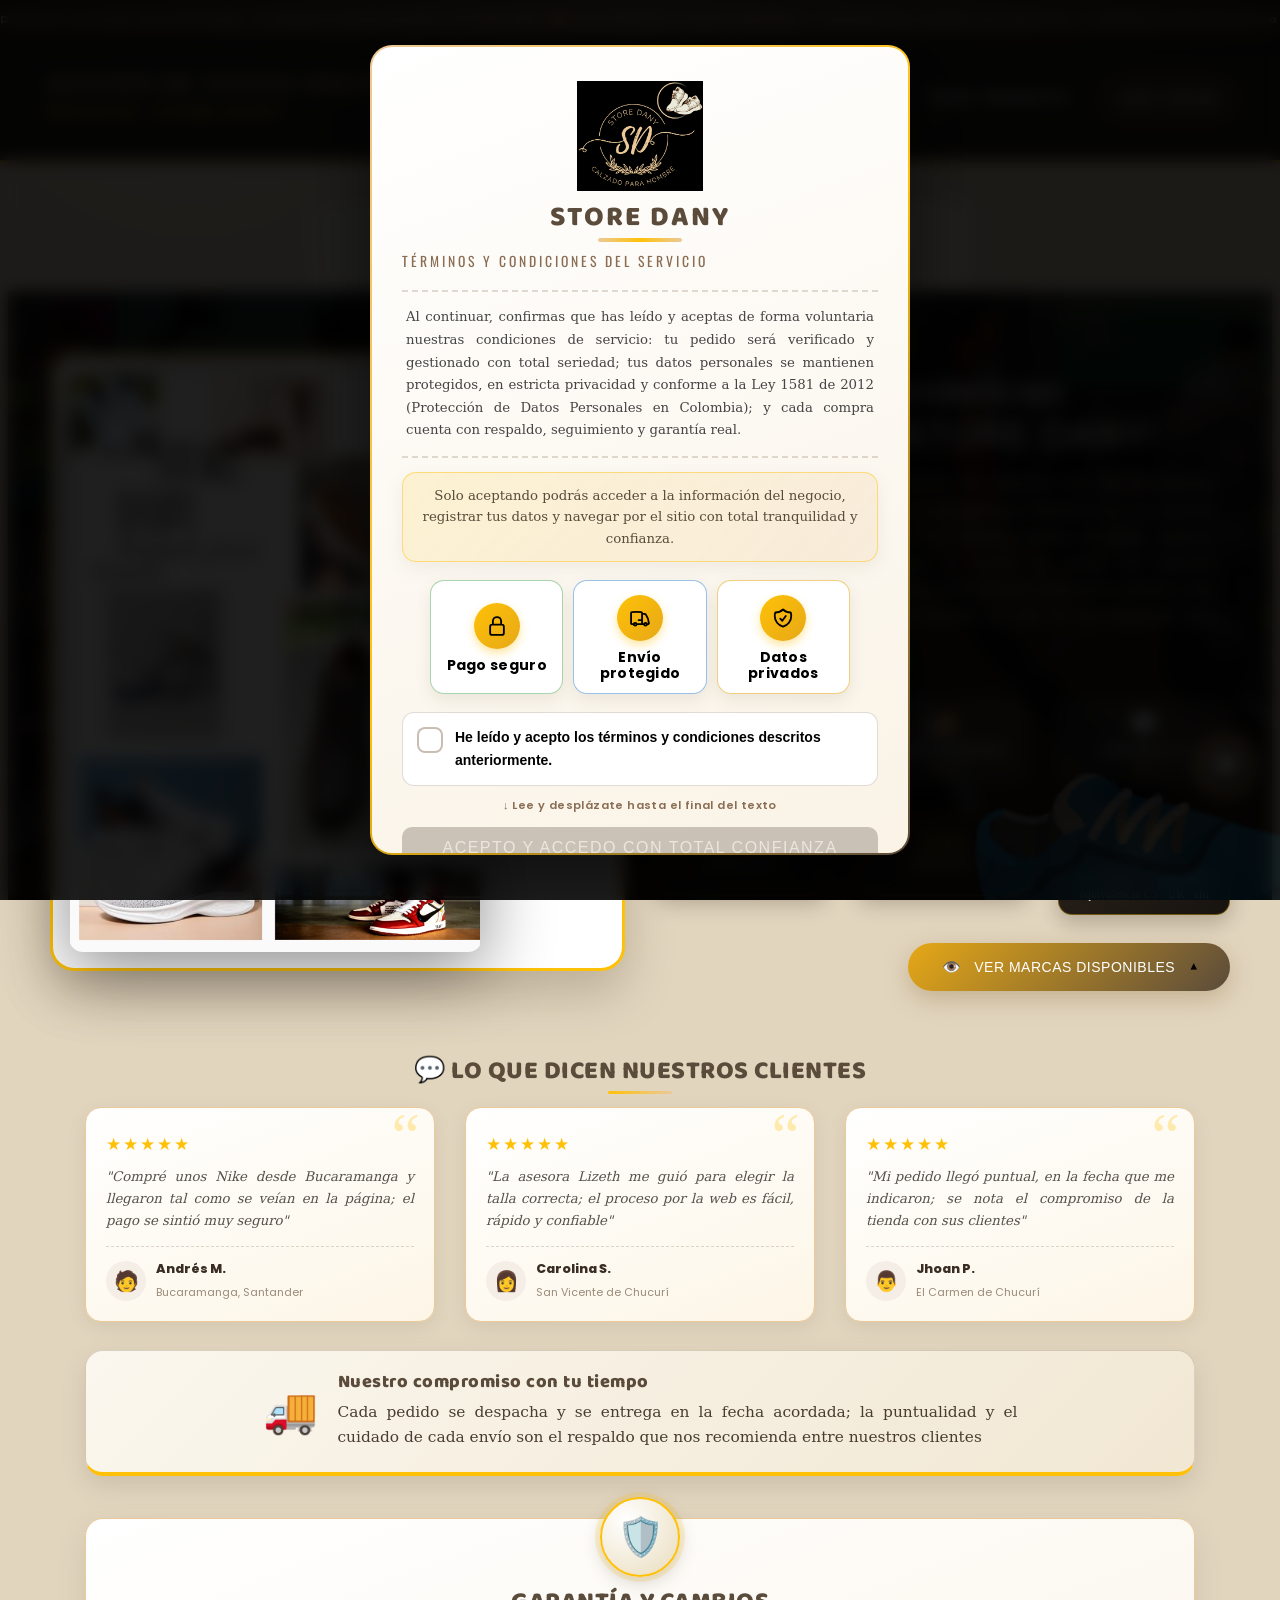
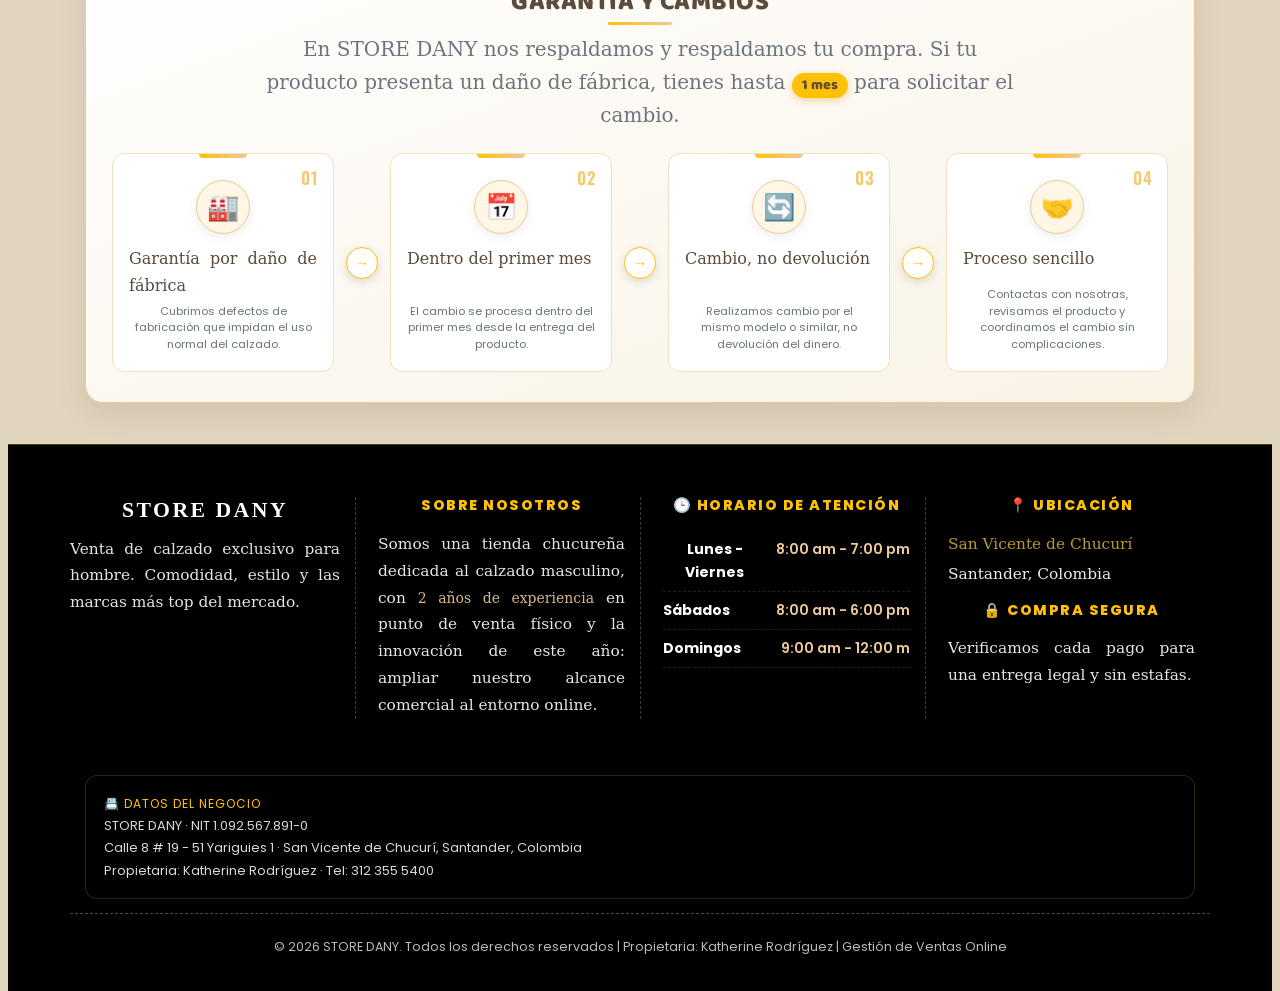
<file: shopping-cart.html>
<!doctype html>
<html>
<head>
<meta charset="utf-8">
<meta http-equiv="X-UA-Compatible" content="IE=edge">
<meta name="viewport" content="width=device-width, initial-scale=1.0">
<title>STORE DANY | Gestión de Ventas Online</title>
    <link rel="icon" href="logotipo.png" type="image/png">
    <!-- Framework Bootstrap 4.3.1 -->
    <link href="css/bootstrap-4.3.1.css" rel="stylesheet" type="text/css">
    <!-- Tu archivo de estilos -->
    <link href="Style.css?v=15" rel="stylesheet" type="text/css">
</head>
<body>
    
<!-- 🧭 MENÚ DE NAVEGACIÓN -->
<nav class="navbar fixed-top navbar-expand-lg navbar-dark main-navbar">
    <div class="container-fluid">
        
        <!-- Bloque de Título de la izquierda -->
        <div class="navbar-brand-wrapper">
            <h4 class="titulo-brand">Gestión de Ventas Online</h4>
            <span class="subtitulo-brand">Negocio "STORE DANY"</span>
        </div>
        
        <!-- Logotipo Central/Izquierdo -->
        <img src="logotipo.png" alt="Logotipo STORE DANY" class="img-logotipo">
                
        <!-- Botón para pantallas de celulares -->
        <button class="navbar-toggler custom-toggler" type="button" data-toggle="collapse" data-target="#navbarContenido" aria-controls="navbarContenido" aria-expanded="false" aria-label="Toggle navigation">
            <span class="navbar-toggler-icon"></span>
        </button>
        
        <!-- Caja de Enlaces del menú -->
        <div class="collapse navbar-collapse" id="navbarContenido">
            <ul class="navbar-nav ml-auto custom-nav-links">
                <li class="nav-item"> 
                    <a class="nav-link current-page" href="index.html">INICIO</a>
                </li>  
                <li class="nav-item"> 
                    <a class="nav-link" href="shopping-cart.html">CATÁLOGO</a>
                </li>
        
                <!-- Menú Desplegable -->
                <li class="nav-item dropdown">
                    <a class="nav-link dropdown-toggle" href="#" id="navbarDropdown1" role="button" data-toggle="dropdown" aria-haspopup="true" aria-expanded="false">
                        SELEC. PRODUCTO
                    </a>
                    <div class="dropdown-menu custom-dropdown" aria-labelledby="navbarDropdown1">
                        <a class="dropdown-item" href="nike.html">NIKE</a>
                        <a class="dropdown-item" href="adidas.html">ADIDAS</a>
                        <a class="dropdown-item" href="puma.html">PUMA</a>
                        <a class="dropdown-item" href="new-balance.html">NEW BALANCE</a>
                        <a class="dropdown-item" href="reebok.html">REEBOK</a>
                    </div>
                </li>
                
                <li class="nav-item"> 
                    <a class="nav-link text-chat-online" href="contactar.html">CHAT ONLINE</a>
                </li>
            </ul>
        </div>

    </div>
</nav>
    
        <main class="container-fluid px-0">

        <!-- 📊 STEPPER DE PROGRESO -->
        <div class="stepper-compra" data-reveal>
            <div class="stepper-paso activo"><div class="stepper-circulo">1</div><span class="stepper-etiqueta">Registro</span></div>
            <div class="stepper-paso"><div class="stepper-circulo">2</div><span class="stepper-etiqueta">Carrito</span></div>
            <div class="stepper-paso"><div class="stepper-circulo">3</div><span class="stepper-etiqueta">Pago</span></div>
            <div class="stepper-paso"><div class="stepper-circulo">4</div><span class="stepper-etiqueta">Confirmación</span></div>
        </div>

        <!-- ⭐ HERO DEL CATÁLOGO: imagen protagonista + lectura rápida -->
        <div class="hero-section animate-fade-in position-relative py-5 px-3 px-md-5">
        <div class="row align-items-center mb-3">

            <!-- Imagen protagonista -->
            <div class="col-lg-6 text-center mb-4 mb-lg-0">
                <div class="contenedor-imagen-premium marco-protagonista">
                    <img src="Calzado para hombre.png" alt="Catálogo exclusivo STORE DANY" class="img-fluid img-principal-tienda">
                    <div class="badge-marcas">NUEVO PORTAFOLIO</div>
                </div>
            </div>

            <!-- Lectura rápida y jerarquizada -->
            <div class="col-lg-6">
                <h3 class="titulo-seccion mb-2">CATÁLOGO EXCLUSIVO</h3>
                <h1 class="descripcion-bienvenida">¡Explora las Tendencias Exclusivas de STORE DANY!</h1>
                <p class="intro-catalogo mb-4"><span class="intro-catalogo-marca">🏪 Sobre STORE DANY:</span> Somos un negocio con reconocimiento Chucureño dedicado a la venta de calzado para hombre con las marcas más top del mercado. Exhibimos los últimos estilos de Nike, Adidas, Puma, New Balance y Reebok y, desde el inicio de nuestro emprendimiento, nos caracterizamos por ofrecer excelente calidad y una atención cercana que nos ha convertido en uno de los negocios más recomendados al público.</p>
                <span class="divisor-catalogo" aria-hidden="true"></span>
                
                <!-- Mini-beneficios: lo que gana el cliente -->
                <div class="row mini-beneficios mb-4">
                    <div class="col-4 mb-2">
                        <div class="mini-beneficio">
                            <span class="mini-beneficio-icono">🛡️</span>
                            <span class="mini-beneficio-texto">Compra Segura</span>
                        </div>
                    </div>
                    <div class="col-4 mb-2">
                        <div class="mini-beneficio">
                            <span class="mini-beneficio-icono">🚚</span>
                            <span class="mini-beneficio-texto">Entrega Confiable</span>
                        </div>
</div>
                    <div class="col-4 mb-2">
                        <div class="mini-beneficio">
                            <span class="mini-beneficio-icono">💬</span>
                            <span class="mini-beneficio-texto">Asesoría 1 a 1</span>
                        </div>
                    </div>
                </div>
                <!-- Datos rápidos: la tienda en cifras -->
                <div class="row datos-rapidos-hero mb-4">
                    <div class="col-6 col-lg-4 mb-2">
                        <div class="dato-rapido">
                            <span class="dato-rapido-valor">+5</span>
                            <span class="dato-rapido-etiqueta">Marcas Top</span>
                        </div>
                    </div>
                    <div class="col-6 col-lg-4 mb-2">
                        <div class="dato-rapido">
                            <span class="dato-rapido-valor">100%</span>
                            <span class="dato-rapido-etiqueta">Originales</span>
                        </div>
                    </div>
                    <div class="col-6 col-lg-4 mb-2">
                        <div class="dato-rapido">
                            <span class="dato-rapido-valor">37-42</span>
                            <span class="dato-rapido-etiqueta">Tallas</span>
                            <small class="dato-rapido-nota">👟 Al elegir tu talla verás su equivalencia US · UK · cm</small>
                        </div>
                    </div>
                </div>
<!-- Boton de Ver Marcas -->
                <div class="text-center text-lg-right mt-2">
                    <button class="btn-ver-marcas btn-accion-brillo" type="button" data-toggle="collapse" data-target="#marcasColapsables" aria-expanded="false" aria-controls="marcasColapsables">
                        <span class="marca-btn-icono" aria-hidden="true">👁️</span> VER MARCAS DISPONIBLES <span class="marca-chevron" aria-hidden="true">▾</span>
                    </button>
                </div>

            </div>
        </div>
        </div>


        <!-- 🏷️ PANEL DE MARCAS (se despliega justo debajo del botón "Ver marcas", como un grupo) -->
        <div class="container">
            <div class="collapse mt-3" id="marcasColapsables">
                <div class="card card-body border-cafe-tienda shadow-sm">
                    <h3 class="titulo-seccion text-center mb-2">
                        Selecciona tu marca favorita:
                    </h3>
                    <!-- Una sola línea con los logos de las marcas -->
                    <div class="marcas-linea">

                        <a href="nike.html" class="marca-linea-item" title="Nike">
                            <span class="marca-linea-medallon"><img src="Imagenes Nike/Logo Nike.jpg" alt="Nike"></span>
                            <span class="marca-linea-nombre">NIKE</span>
                        </a>

                        <a href="adidas.html" class="marca-linea-item" title="Adidas">
                            <span class="marca-linea-medallon"><img src="Imagenes Adidas/logo adidas.jpg" alt="Adidas"></span>
                            <span class="marca-linea-nombre">ADIDAS</span>
                        </a>

                        <a href="puma.html" class="marca-linea-item" title="Puma">
                            <span class="marca-linea-medallon"><img src="Imagenes Puma/logo puma.jpg" alt="Puma"></span>
                            <span class="marca-linea-nombre">PUMA</span>
                        </a>

                        <a href="new-balance.html" class="marca-linea-item" title="New Balance">
                            <span class="marca-linea-medallon"><img src="Imagenes New Balance/Logo New Balance.png" alt="New Balance"></span>
                            <span class="marca-linea-nombre">NEW&nbsp;BALANCE</span>
                        </a>

                        <a href="reebok.html" class="marca-linea-item" title="Reebok">
                            <span class="marca-linea-medallon"><img src="Imagenes Resbook/Logo Resbook.jpg" alt="Reebok"></span>
                            <span class="marca-linea-nombre">REEBOK</span>
                        </a>

                    </div>
                </div>
            </div>
</div>

        <!-- 💬 TESTIMONIOS DE CLIENTES -->
        <div class="container zona-testimonios mb-5" data-reveal>
            <h3 class="titulo-seccion text-center mb-4">💬 Lo que dicen nuestros clientes</h3>
            <div class="row justify-content-center">

                <div class="col-md-4 mb-3">
                    <div class="tarjeta-testimonio">
                        <div class="testimonio-estrellas">★★★★★</div>
                        <p class="testimonio-texto">"Compré unos Nike desde Bucaramanga y llegaron tal como se veían en la página; el pago se sintió muy seguro"</p>
                        <div class="testimonio-autor">
                            <span class="testimonio-avatar">🧑</span>
                            <div>
                                <span class="testimonio-nombre">Andrés M.</span>
                                <small class="testimonio-lugar">Bucaramanga, Santander</small>
                            </div>
                        </div>
                    </div>
                </div>

                <div class="col-md-4 mb-3">
                    <div class="tarjeta-testimonio">
                        <div class="testimonio-estrellas">★★★★★</div>
                        <p class="testimonio-texto">"La asesora Lizeth me guió para elegir la talla correcta; el proceso por la web es fácil, rápido y confiable"</p>
                        <div class="testimonio-autor">
                            <span class="testimonio-avatar">👩</span>
                            <div>
                                <span class="testimonio-nombre">Carolina S.</span>
                                <small class="testimonio-lugar">San Vicente de Chucurí</small>
                            </div>
                        </div>
                    </div>
                </div>

                <div class="col-md-4 mb-3">
                    <div class="tarjeta-testimonio">
                        <div class="testimonio-estrellas">★★★★★</div>
                        <p class="testimonio-texto">"Mi pedido llegó puntual, en la fecha que me indicaron; se nota el compromiso de la tienda con sus clientes"</p>
                        <div class="testimonio-autor">
                            <span class="testimonio-avatar">👨</span>
                            <div>
                                <span class="testimonio-nombre">Jhoan P.</span>
                                <small class="testimonio-lugar">El Carmen de Chucurí</small>
                            </div>
                        </div>
                    </div>
                </div>

            </div>

            <!-- 🚚 SELLO DE COMPROMISO DE ENTREGA -->
            <div class="sello-entrega p-4 mt-3" data-reveal>
                <span class="sello-entrega-icono">🚚</span>
                <div class="text-center text-md-left">
                    <h5>Nuestro compromiso con tu tiempo</h5>
                    <p>Cada pedido se despacha y se entrega en la fecha acordada; la puntualidad y el cuidado de cada envío son el respaldo que nos recomienda entre nuestros clientes</p>
                </div>
            </div>
        </div>

        <!-- 🛡️ GARANTÍA Y CAMBIOS -->
        <div class="container mb-5">
            <div class="seccion-garantia" data-reveal>
                <span class="garantia-escudo" aria-hidden="true">🛡️</span>
                <h3 class="titulo-seccion text-center garantia-titulo">Garantía y cambios</h3>
                <p class="text-center text-muted mb-4 garantia-intro">En STORE DANY nos respaldamos y respaldamos tu compra. Si tu producto presenta un daño de fábrica, tienes hasta <span class="garantia-em">1 mes</span> para solicitar el cambio.</p>
                <div class="garantia-items">
                    <div class="garantia-item">
                        <span class="garantia-numero">01</span>
                        <span class="garantia-icono">🏭</span>
                        <p class="mb-1">Garantía por daño de fábrica</p>
                        <small class="text-muted">Cubrimos defectos de fabricación que impidan el uso normal del calzado.</small>
                    </div>
                    <span class="garantia-arrow" aria-hidden="true">→</span>
                    <div class="garantia-item">
                        <span class="garantia-numero">02</span>
                        <span class="garantia-icono">📅</span>
                        <p class="mb-1">Dentro del primer mes</p>
                        <small class="text-muted">El cambio se procesa dentro del primer mes desde la entrega del producto.</small>
                    </div>
                    <span class="garantia-arrow" aria-hidden="true">→</span>
                    <div class="garantia-item">
                        <span class="garantia-numero">03</span>
                        <span class="garantia-icono">🔄</span>
                        <p class="mb-1">Cambio, no devolución</p>
                        <small class="text-muted">Realizamos cambio por el mismo modelo o similar, no devolución del dinero.</small>
                    </div>
                    <span class="garantia-arrow" aria-hidden="true">→</span>
                    <div class="garantia-item">
                        <span class="garantia-numero">04</span>
                        <span class="garantia-icono">🤝</span>
                        <p class="mb-1">Proceso sencillo</p>
                        <small class="text-muted">Contactas con nosotras, revisamos el producto y coordinamos el cambio sin complicaciones.</small>
                    </div>
                </div>
            </div>
        </div>

                </main>
<!--  PIE DE PAGINA (FOOTER) -->
<footer class="site-footer">
    <div class="container">
        <div class="row">
            
            <!-- Columna 1: Identidad del Negocio -->
            <div class="col-md-3 col-sm-6 text-center text-md-left mb-4 footer-col">
                <h5 class="footer-brand font-weight-bold text-white">STORE DANY</h5>
                <p class="footer-text text-light">Venta de calzado exclusivo para hombre. Comodidad, estilo y las marcas más top del mercado.</p>
            </div>
            
            <!-- Columna 2: Sobre Nosotros -->
            <div class="col-md-3 col-sm-6 text-center text-md-left mb-4 footer-col">
                <h6 class="footer-titulo">Sobre nosotros</h6>
                <p class="footer-text text-light mb-0">Somos una tienda chucureña dedicada al calzado masculino, con <span class="texto-destacado-suave">2 años de experiencia</span> en punto de venta físico y la innovación de este año: ampliar nuestro alcance comercial al entorno online.</p>
            </div>

            <!-- Columna 3: Horario de Atención -->
            <div class="col-md-3 col-sm-6 text-center text-md-left mb-4 footer-col">
                <h6 class="footer-titulo">🕒 Horario de atención</h6>
                <div class="footer-horario-item"><span>Lunes - Viernes</span><span>8:00 am - 7:00 pm</span></div>
                <div class="footer-horario-item"><span>Sábados</span><span>8:00 am - 6:00 pm</span></div>
                <div class="footer-horario-item"><span>Domingos</span><span>9:00 am - 12:00 m</span></div>
            </div>

            <!-- Columna 4: Ubicación y Confianza -->
            <div class="col-md-3 col-sm-6 text-center text-md-left mb-4 footer-col">
                <h6 class="footer-titulo">📍 Ubicación</h6>
                <p class="footer-text font-weight-bold mb-1" style="color: #caa435;">San Vicente de Chucurí</p>
                <p class="footer-text text-white font-weight-bold mb-3">Santander, Colombia</p>
                <h6 class="footer-titulo">🔒 Compra segura</h6>
                <p class="footer-text text-light mb-0">Verificamos cada pago para una entrega legal y sin estafas.</p>
            </div>
            
        </div>

        <!-- Línea divisoria inferior de créditos limpia y en una sola línea -->
        <!-- 📇 DATOS LEGALES DEL NEGOCIO -->
        <div class="row mt-4">
            <div class="col-12">
                <div class="footer-legal">
                    <span class="footer-legal-titulo">📇 Datos del negocio</span>
                    <div class="footer-legal-linea">STORE DANY · NIT 1.092.567.891-0</div>
                    <div class="footer-legal-linea">Calle 8 # 19 - 51 Yariguies 1 · San Vicente de Chucurí, Santander, Colombia</div>
                    <div class="footer-legal-linea">Propietaria: Katherine Rodríguez · Tel: 312 355 5400</div>
                </div>
            </div>
        </div>
        <div class="row mt-3 pt-3 border-top border-secondary">
            <div class="col-12 text-center">
                <small class="text-light" style="opacity: 0.75;">
                    © 2026 STORE DANY. Todos los derechos reservados | Propietaria: Katherine Rodríguez | Gestión de Ventas Online
                </small>
            </div>
        </div>
    </div>
</footer>
    
    <script src="js/jquery-3.3.1.min.js"></script>
    <script src="js/popper.min.js"></script>
    <script src="js/bootstrap-4.3.1.js"></script>
    <script src="js/main.js?v=8"></script>
</body>
</html>
</file>
<file: Style.css>
/* ============================================================
   STORE DANY - Capa de rediseño moderno
   Paleta de marca: café #857059 · dorado #ffc107 · negro · crema
   ============================================================ */
@import url('https://fonts.googleapis.com/css2?family=Baloo+2:wght@500;600;700;800&family=Oswald:wght@400;500;600;700&family=Poppins:wght@300;400;500;600;700;800&display=swap');

:root {
    --cafe: #857059;
    --cafe-oscuro: #5a4b3b;
    --cafe-claro: #8a6d53;
    --dorado: #ffc107;
    --dorado-suave: #ecc998;
    --negro: #111111;
    --crema: #f7f3ea;
    --verde: #2e7d32;
    --verde-oscuro: #1b5e20;
    --verde-brillo: #43a047;
    --sombra-suave: 0 12px 30px rgba(90, 75, 59, 0.12);
    --sombra-fuerte: 0 18px 45px rgba(90, 75, 59, 0.25);
}

/* ✅ Botones de ACCIÓN (comprar / enviar): verde resaltado con brillo animado */
.btn-accion-brillo {
    position: relative;
    overflow: hidden;
}
.btn-accion-brillo::after {
    content: '';
    position: absolute;
    top: 0;
    left: -80%;
    width: 50%;
    height: 100%;
    background: linear-gradient(105deg, transparent, rgba(255, 255, 255, 0.45), transparent);
    transform: skewX(-20deg);
    animation: barridoBrilloVerde 3.2s ease-in-out infinite;
}
@keyframes barridoBrilloVerde {
    0%, 55% { left: -80%; }
    75%, 100% { left: 130%; }
}

/* Bloquea el desplazamiento del sitio mientras el muro está visible */
body.site-lockeado {
    overflow: hidden !important;
    height: 100vh !important;
}

.terms-wall {
    position: fixed;
    top: 0; left: 0;
    width: 100%; height: 100%;
    background: rgba(0, 0, 0, 0.88);
    backdrop-filter: blur(8px);
    -webkit-backdrop-filter: blur(8px);
    z-index: 99999;
    display: flex;
    align-items: center;
    justify-content: center;
    padding: 20px;
    opacity: 1;
    visibility: visible;
    transition: opacity 0.5s ease, visibility 0.5s ease;
    overflow: hidden;
}

/* Marca de agua sutil: un sneaker enorme al fondo, por detrás de la tarjeta */
.terms-wall::before {
    content: '👟';
    position: absolute;
    right: -60px;
    bottom: -70px;
    font-size: 320px;
    line-height: 1;
    opacity: 0.06;
    transform: rotate(-18deg);
    pointer-events: none;
    user-select: none;
    filter: drop-shadow(0 10px 20px rgba(0, 0, 0, 0.35));
    z-index: 0;
}

.terms-wall-oculto {
    opacity: 0;
    visibility: hidden;
    pointer-events: none;
}

.terms-card {
    background:
        linear-gradient(160deg, #ffffff 0%, #faf3e6 100%) padding-box,
        linear-gradient(135deg, var(--dorado-suave), var(--dorado), var(--cafe-oscuro)) border-box;
    border: 2.5px solid transparent;
    border-radius: 22px;
    max-width: 540px;
    width: 100%;
    padding: 34px 30px 26px;
    text-align: center;
    box-shadow: 0 30px 70px rgba(0, 0, 0, 0.5);
    animation: entradaMuro 0.5s cubic-bezier(0.22, 1, 0.36, 1);
    max-height: 90vh;
    overflow-y: auto;
    position: relative;
    z-index: 1;
}

@keyframes entradaMuro {
    from { opacity: 0; transform: translateY(30px) scale(0.95); }
    to   { opacity: 1; transform: translateY(0) scale(1); }
}

.terms-logo { max-height: 110px; width: auto; object-fit: contain; margin: 0 auto 12px; display: block; }

.terms-card h2 {
    font-family: 'Baloo 2', 'Segoe UI', Tahoma, sans-serif;
    font-size: 2rem;
    font-weight: 800;
    color: var(--cafe-oscuro);
    letter-spacing: 2px;
    text-transform: uppercase;
    margin: 0 0 8px;
    position: relative;
    display: inline-block;
    padding-bottom: 8px;
    line-height: 1.1;
}
.terms-card h2::after {
    content: '';
    position: absolute;
    left: 50%;
    transform: translateX(-50%);
    bottom: 0;
    width: 84px;
    height: 4px;
    border-radius: 4px;
    background: linear-gradient(90deg, var(--dorado-suave), var(--dorado), var(--dorado-suave));
}

.terms-subtitulo {
    font-family: 'Oswald', 'Baloo 2', sans-serif;
    font-weight: 500;
    font-size: 0.98rem;
    text-transform: uppercase;
    letter-spacing: 3px;
    color: var(--cafe-claro);
    margin-bottom: 18px;
}

.terms-texto {
    font-size: 0.95rem;
    line-height: 1.7;
    color: #444444;
    text-align: justify;
    border-top: 2px dashed rgba(133, 112, 89, 0.25);
    border-bottom: 2px dashed rgba(133, 112, 89, 0.25);
    padding: 14px 4px;
    margin-bottom: 14px;
}

.terms-destacado {
    text-align: center;
    font-size: 0.95rem;
    font-weight: 700;
    line-height: 1.6;
    color: var(--cafe-oscuro);
    background: linear-gradient(135deg, rgba(255, 193, 7, 0.14), rgba(236, 201, 152, 0.22));
    border: 1.5px solid rgba(255, 193, 7, 0.45);
    border-radius: 14px;
    padding: 12px 16px;
    margin: 0 0 18px;
    box-shadow: 0 6px 18px rgba(90, 75, 59, 0.08);
}

.terms-sellos {
    display: flex;
    justify-content: center;
    align-items: stretch;
    gap: 10px;
    margin: 0 auto 18px;
    max-width: 420px;
}

.terms-sellos .terms-sello {
    flex: 1 1 0;
    min-width: 0;
}

.terms-sello {
    display: flex;
    flex-direction: column;
    align-items: center;
    justify-content: center;
    gap: 8px;
    padding: 14px 6px 12px;
    border-radius: 14px;
    text-align: center;
    font-size: 0.68rem;
    font-weight: 700;
    line-height: 1.15;
    letter-spacing: 0.3px;
    color: #444444;
    background: #ffffff;
    border: 1.5px solid rgba(133, 112, 89, 0.18);
    box-shadow: 0 6px 16px rgba(90, 75, 59, 0.10);
    transition: transform 0.25s ease, box-shadow 0.25s ease, border-color 0.25s ease;
    cursor: default;
}

.terms-sello:hover {
    transform: translateY(-4px) scale(1.04);
    box-shadow: 0 12px 24px rgba(90, 75, 59, 0.18);
}

.terms-sello:nth-child(1) { border-color: rgba(67, 160, 71, 0.45); }
.terms-sello:nth-child(2) { border-color: rgba(33, 120, 207, 0.45); }
.terms-sello:nth-child(3) { border-color: rgba(230, 168, 23, 0.55); }
.terms-sello:nth-child(4) { border-color: rgba(46, 158, 91, 0.5); }

.terms-sello-icono {
    width: 46px;
    height: 46px;
    display: flex;
    align-items: center;
    justify-content: center;
    background: linear-gradient(135deg, var(--dorado), #e6a817);
    border-radius: 50%;
    color: #3a2e24;
    box-shadow: 0 4px 10px rgba(255, 193, 7, 0.4);
    animation: latidoSello 2.4s ease-in-out infinite;
    flex-shrink: 0;
}
.terms-sello-icono svg {
    width: 22px;
    height: 22px;
    stroke-width: 2;
    display: block;
}

.terms-sello:nth-child(2) .terms-sello-icono { animation-delay: 0.3s; }
.terms-sello:nth-child(3) .terms-sello-icono { animation-delay: 0.6s; }
.terms-sello:nth-child(4) .terms-sello-icono { animation-delay: 0.9s; }

@keyframes latidoSello {
    0%, 100% { transform: scale(1); }
    50%      { transform: scale(1.08); }
}

.terms-check {
    display: flex;
    align-items: flex-start;
    gap: 12px;
    text-align: left;
    background: #fff;
    border: 1px solid rgba(133, 112, 89, 0.25);
    border-radius: 12px;
    padding: 13px 14px;
    margin-bottom: 18px;
    cursor: pointer;
    font-size: 0.9rem;
    font-weight: 600;
    color: #333333;
    user-select: none;
    transition: border-color 0.2s ease, box-shadow 0.2s ease;
}

.terms-check:has(input:checked) {
    border-color: var(--dorado);
    box-shadow: 0 4px 14px rgba(255, 193, 7, 0.35);
}

.terms-check:hover {
    border-color: var(--dorado);
    box-shadow: 0 4px 14px rgba(255, 193, 7, 0.25);
}

/* Checkbox dorado a medida: ocultamos el input nativo y dibujamos uno propio */
.terms-check input {
    position: absolute;
    opacity: 0;
    pointer-events: none;
}

.terms-check .terms-check-caja {
    width: 26px;
    height: 26px;
    min-width: 26px;
    border-radius: 8px;
    border: 2px solid rgba(133, 112, 89, 0.45);
    background: #ffffff;
    display: flex;
    align-items: center;
    justify-content: center;
    margin-top: 1px;
    transition: all 0.2s ease;
}

.terms-check .terms-check-caja svg {
    width: 15px;
    height: 15px;
    display: block;
    opacity: 0;
    transform: scale(0.5);
    transition: all 0.2s cubic-bezier(0.22, 1, 0.36, 1);
}

.terms-check input:checked + .terms-check-caja {
    background: linear-gradient(135deg, var(--dorado), #e6a817);
    border-color: var(--dorado);
    box-shadow: 0 3px 10px rgba(255, 193, 7, 0.45);
}

.terms-check input:checked + .terms-check-caja svg {
    opacity: 1;
    transform: scale(1);
}

.terms-check input:focus-visible + .terms-check-caja {
    border-color: var(--dorado);
    box-shadow: 0 0 0 3px rgba(255, 193, 7, 0.25);
}

@keyframes checkPop {
    0%   { transform: scale(0.8); }
    60%  { transform: scale(1.15); }
    100% { transform: scale(1); }
}

.terms-card .btn-acepto { width: 100%; font-size: 16px; letter-spacing: 1.5px; }

.terms-card .btn-acepto.disabled,
.terms-card .btn-acepto:disabled {
    background: #b1a79c !important;
    color: #e2deda !important;
    box-shadow: none !important;
    pointer-events: none;
    opacity: 0.65;
    transform: none !important;
}

/* Pista para que el cliente complete el scroll + casilla */
.terms-scroll-ayuda {
    font-size: 0.8rem;
    font-weight: 600;
    letter-spacing: 0.4px;
    color: var(--cafe-claro);
    margin: -8px 0 12px;
    transition: color 0.25s ease;
    animation: parpadeoAyuda 2s ease-in-out infinite;
}
.terms-scroll-ayuda.ok {
    color: var(--verde);
    animation: none;
}

@keyframes parpadeoAyuda {
    0%, 100% { opacity: 1; }
    50% { opacity: 0.45; }
}

/* Pie discreto debajo del botón */
.terms-pie {
    font-size: 0.72rem;
    color: #9a8f7f;
    letter-spacing: 0.5px;
    margin: 14px 0 0;
    padding-top: 12px;
    border-top: 1px dashed rgba(133, 112, 89, 0.25);
}

@media (max-width: 480px) {
    .terms-card { padding: 26px 20px; }
    .terms-card h2 { font-size: 1.55rem; }
    .terms-texto { font-size: 0.88rem; }
    .terms-sellos { flex-wrap: wrap; }
    .terms-sellos .terms-sello { flex: 1 1 40%; min-width: 105px; }
    .terms-sello-icono { width: 42px; height: 42px; }
    .terms-sello-icono svg { width: 20px; height: 20px; }
}

body {
    padding-top:140px;
    background-color: #E2D5BE;
    /* Luz suave de profundidad, sin patrones */
    background-image:
        radial-gradient(ellipse at 15% 8%, rgba(255, 255, 255, 0.35) 0%, transparent 50%),
        radial-gradient(ellipse at 88% 92%, rgba(90, 75, 59, 0.10) 0%, transparent 50%);
    background-attachment: fixed;
    color: #000000;
    font-family: 'segoe UI', Tahoma, Geneva, Verdana, sans-serif;
    max-width: 100%; overflow-x: hidden;
}

/* Menu */
.main-navbar {
    background: rgba(0, 0, 0, 0.85) !important; 
    backdrop-filter: blur(10px);               
    -webkit-backdrop-filter: blur(10px);
    border-bottom: 2px solid #ffc107;          
    padding: 0.6rem 1.5rem !important;
    transition: all 0.3s ease;
}

/* --- TÍTULO Y TEXTOS DE MARCA --- */
.navbar-brand-wrapper {
    display: flex;
    flex-direction: column;
    justify-content: center;
    padding-left: 10px;
}

.titulo-brand {
    color: #e9cda8 !important;
    font-family: Georgia, 'Times New Roman', 'Palatino Linotype', 'Book Antiqua', serif !important;
    font-size: 1.55rem !important;
    font-weight: 800 !important;
    letter-spacing: 1.5px;
    margin-bottom: 2px !important;
    text-transform: uppercase;
    line-height: 1.15 !important;
    text-shadow: 0 1px 3px rgba(0,0,0,0.6);
}

.subtitulo-brand {
    color: #ffc107 !important;                
    font-family: Georgia, 'Times New Roman', 'Palatino Linotype', 'Book Antiqua', serif !important;
    font-size: 1.15rem !important;
    font-weight: 700;
    letter-spacing: 2px;
    text-transform: uppercase;
    text-shadow: 0 1px 2px rgba(0,0,0,0.6);
}

/* --- LOGOTIPO --- */
.img-logotipo {
    max-height: 105px !important;   
    width: auto;
    object-fit: contain;
    margin-left: 18px;
    margin-right: 28px;
    border-radius: 10px;
    box-shadow: 0 0 14px rgba(255, 193, 7, 0.35);
    transition: transform 0.3s ease, box-shadow 0.3s ease;
}

.img-logotipo:hover {
    transform: scale(1.05);
    box-shadow: 0 0 22px rgba(255, 193, 7, 0.55);
}

/* --- ENLACES DE NAVEGACIÓN --- */
.custom-nav-links .nav-item {
    margin: 0 6px;                            
}

.custom-nav-links .nav-link {
    color: #ffffff !important;
    font-size: 0.92rem !important;
    font-weight: 700 !important;
    letter-spacing: 1px;
    padding: 10px 18px !important;
    position: relative;
    transition: color 0.3s ease, background 0.3s ease;
}

/* Animación de línea inferior al pasar el mouse por los enlaces */
.custom-nav-links .nav-link::after {
    content: '';
    position: absolute;
    width: 0;
    height: 2px;
    bottom: 0;
    left: 16px;
    background-color: #ffc107;
    transition: width 0.3s ease;
}

.custom-nav-links .nav-link:hover::after {
    width: calc(100% - 32px);
}

.custom-nav-links .nav-link:hover {
    color: #ffc107 !important;                 
}

/* Enlace de la página activa actual */
.current-page {
    color: #000 !important;
    background: linear-gradient(135deg, #ffc107, #e6a800) !important;
    border-radius: 8px !important;
    box-shadow: 0 3px 10px rgba(255, 193, 7, 0.4) !important;
}

/* Resalte especial para CHAT ONLINE */
.text-chat-online {
    border: 1px solid #ffc107;
    border-radius: 25px;
    background: rgba(255, 193, 7, 0.08);
}

.text-chat-online:hover {
    background: #ffc107 !important;
    color: #000000 !important;
}

/* --- MENÚ DESPLEGABLE (DROPDOWN MARCAS) --- */
.custom-dropdown {
    background-color: #111111 !important;      
    border: 1px solid rgba(255, 193, 7, 0.3) !important;
    border-radius: 6px !important;
    margin-top: 10px !important;
    box-shadow: 0 8px 24px rgba(0,0,0,0.5);
}

.custom-dropdown .dropdown-item {
    color: #e0e0e0 !important;
    font-size: 0.85rem !important;
    font-weight: 500;
    padding: 10px 20px !important;
    transition: all 0.2s ease;
}

.custom-dropdown .dropdown-item:hover {
    background-color: #ffc107 !important;      
    color: #000000 !important;                 
    padding-left: 25px !important;             
}

/* --- ADAPTACIÓN EXCLUSIVA PARA CELULARES (Menos de 768px) --- */
@media (max-width: 767.98px) {
    
    /* 1. Forzamos a la barra a comportarse como una fila flexible */
    .main-navbar .container-fluid {
        display: flex !important;
        flex-direction: row !important;
        flex-wrap: wrap !important;
        align-items: center !important;
        justify-content: space-between !important;
    }

    /* 2. REORDENAMIENTO VISUAL MÁGICO */
    .navbar-brand-wrapper {
        order: 1 !important;      /* Primero: El texto a la izquierda */
        flex: 1 !important;       /* Toma el espacio disponible */
        padding-left: 0 !important;
    }

    .img-logotipo {
        order: 2 !important;      /* Segundo: El logo al lado del texto */
        max-height: 60px !important; /* Se achica pero sigue visible */
        margin-left: 10px !important;
        margin-right: 15px !important;
        box-shadow: 0 0 10px rgba(255, 193, 7, 0.3);
    }

    .custom-toggler {
        order: 3 !important;      /* Tercero: El botón se alinea a la extrema derecha */
        border-color: rgba(255, 193, 7, 0.9) !important;
        border-width: 2px !important;
        border-radius: 8px !important;
        background: rgba(255, 193, 7, 0.12) !important;
        padding: 8px 12px !important;
    }

    .navbar-collapse {
        order: 4 !important;      /* Cuarto: El menú desplegable cae abajo de todo */
        width: 100% !important;   /* Ocupa todo el ancho al abrirse */
    }

    /* 3. AJUSTES DE TEXTO PARA PANTALLAS CHICAS */
    .titulo-brand {
        font-size: 1.0rem !important;
        line-height: 1.1 !important;
    }
    
    .subtitulo-brand {
        font-size: 0.8rem !important;
        letter-spacing: 0.5px;
    }

    /* 4. DISEÑO DEL MENÚ VERTICAL DESPLEGADO */
    .custom-nav-links {
        padding-top: 15px;
        padding-bottom: 10px;
    }

    .custom-nav-links .nav-item {
        margin: 8px 0 !important; 
    }

    .custom-nav-links .nav-link {
        font-size: 1.05rem !important; 
        font-weight: 700 !important;
        padding: 10px 0 !important;
        letter-spacing: 1.5px;
    }

    .custom-nav-links .nav-link::after {
        display: none !important; /* Quitamos la línea flotante en táctil */
    }

    /* Enlaces de página activa en pastilla en móvil */
    .custom-nav-links .nav-link.current-page {
        text-align: center;
        padding: 10px 14px !important;
    }

    /* Botón Chat Online en móvil */
    .text-chat-online {
        text-align: center;
        margin-top: 10px;
        padding: 12px !important;
        font-weight: 700 !important;
    }

    /* Desplegable de marcas en móvil */
    .custom-dropdown {
        background-color: #1a1a1a !important;
        border: 1px solid rgba(255, 193, 7, 0.3) !important;
        box-shadow: none !important;
        margin-top: 5px !important;
        padding-left: 15px !important; 
        border-radius: 8px !important;
    }

    .custom-dropdown .dropdown-item {
        font-size: 1rem !important;
        padding: 12px 20px !important;
    }

    /* Icono del botón en color dorado */
    .custom-toggler .navbar-toggler-icon {
        background-image: url("data:image/svg+xml;charset=utf8,%3Csvg viewBox='0 0 30 30' xmlns='http://w3.org stroke='%23ffc107' stroke-width='2' stroke-linecap='round' stroke-miterlimit='10' d='M4 7h22M4 15h22M4 23h22'/%3E%3C/svg%3E") !important;
    }
}
/* Index */
.hero-section {
    background: linear-gradient(rgba(0, 0, 0, 0.7), rgba(0, 0, 0, 0.8)), url('zapatos.jpg') no-repeat center center;
    background-size: cover;
    background-attachment: fixed; /* Hace el efecto parallax premium */
    min-height: 85vh;
    color: #ffffff;
}

.titulo-seccion {
    font-family: Impact, Haettenschweiler, "Franklin Gothic Bold", "Arial Black", sans-serif;
    font-size: 1.8rem;
    color: var(--dorado);
    font-weight: 400;
    letter-spacing: 1.5px;
    text-transform: uppercase;
    text-shadow: 2px 2px 4px rgba(0, 0, 0, 0.5);
}

.descripcion-bienvenida {
    text-align: left;
    font-family: Impact, Haettenschweiler, 'Franklin Gothic Bold', 'Arial Black', sans-serif;
    font-size: clamp(1.8rem, 4vw, 2.6rem);
    font-weight: 400;
    color: #ffffff;
    text-shadow: 2px 2px 4px rgba(0, 0, 0, 0.6) !important;
    margin-top: 0;
    margin-bottom: 10px;
    letter-spacing: 1px;
}

/* Sellos y divisores de la bienvenida (index) */
.sello-bienvenida {
    display: inline-flex;
    align-items: center;
    gap: 10px;
    padding: 7px 18px 7px 9px;
    border-radius: 999px;
    border: 1.5px solid rgba(255, 193, 7, 0.6);
    background: rgba(255, 255, 255, 0.07);
    box-shadow: 0 8px 24px rgba(0, 0, 0, 0.3), 0 0 0 5px rgba(255, 193, 7, 0.1);
    font-family: 'Baloo 2', 'Segoe UI', Tahoma, sans-serif;
    font-size: 0.95rem;
    font-weight: 800;
    letter-spacing: 2px;
    text-transform: uppercase;
    color: var(--dorado);
    margin-bottom: 12px;
}
.bienvenida-medallon {
    width: 40px;
    height: 40px;
    border-radius: 50%;
    background: radial-gradient(circle at 32% 28%, #fffdf6, #ffefcf);
    border: 2px solid var(--dorado);
    display: inline-flex;
    align-items: center;
    justify-content: center;
    overflow: hidden;
    flex-shrink: 0;
}
.bienvenida-medallon img {
    width: 72%;
    height: 72%;
    object-fit: contain;
}
.divisor-dorado {
    display: inline-block;
    vertical-align: middle;
    width: 150px;
    height: 3px;
    border-radius: 3px;
    margin-bottom: 16px;
    background: linear-gradient(90deg, transparent, var(--dorado) 35%, #fff3c4 50%, var(--dorado) 65%, transparent);
    background-size: 220% 100%;
    animation: brilloDivisor 3.2s linear infinite;
}
@keyframes brilloDivisor {
    0% { background-position: 0% 0; }
    100% { background-position: 220% 0; }
}
.texto-gold-brillo {
    font-size: 1.3em;
    background: linear-gradient(120deg, #ffe9a8 0%, var(--dorado) 45%, #ffce54 60%, #fff3c4 100%);
    -webkit-background-clip: text;
    background-clip: text;
    color: transparent;
    filter: drop-shadow(0 2px 6px rgba(0, 0, 0, 0.35));
    white-space: nowrap;
}
.bienvenida-tagline {
    font-family: 'Baloo 2', 'Segoe UI', Tahoma, sans-serif;
    font-size: clamp(1rem, 2.2vw, 1.3rem);
    font-weight: 600;
    color: rgba(255, 255, 255, 0.92);
    letter-spacing: 1px;
    margin-bottom: 0;
}
@media (max-width: 767px) {
    .descripcion-bienvenida { text-align: center; }
    .bienvenida-tagline { text-align: center; }
}

.icono-titulo-mini {
    max-height: 24px;
    margin-right: 8px;
    vertical-align: middle;
}

.contenedor-imagen-premium {
    position: relative;
    display: flex;
    width: 100%;
    padding: 0;
    background-color: transparent;
    border: none;
    transition: transform 0.4s ease;
    align-items: center;
    justify-content: center;
}

.contenedor-imagen-premium:hover {
    transform: scale(1.02);
}

.img-principal-tienda {
    width: 100%;
    height: auto;
    min-height: 450px;
    max-height: 580px;
    object-fit: contain;
    border-radius: 12px;
    filter: drop-shadow(0 18px 35px rgba(0, 0, 0, 0.45)) contrast(1.04) brightness(1.02);
}

/* ajustes para la imagen */
.badge-marcas {
    display: inline-block;
    margin-top: 10px;
    margin-bottom: 15px;
    background: linear-gradient(135deg, var(--dorado), #ffb300);
    color: #212529;
    font-family: Impact, sans-serif;
    font-size: 0.85rem;
    padding: 8px 18px;
    font-weight: bold;
    border-radius: 50px;
    text-transform: uppercase;
    letter-spacing: 2px;
    box-shadow: 0 4px 12px rgba(0, 0, 0, 0.3);
}

/* El recuadro de presentación de Katherine */
.mensaje-propietaria {
    background: rgba(255, 255, 255, 0.12);
    backdrop-filter: blur(8px);
    -webkit-backdrop-filter: blur(8px);
    border-left: 4px solid var(--dorado);
    border-top: 1px solid rgba(255, 255, 255, 0.1);
    border-bottom: 1px solid rgba(255, 255, 255, 0.1);
    transition: all 0.3s ease;
}

.mensaje-propietaria:hover {
    background: rgba(255, 255, 255, 0.16);
    border-left-color: var(--cafe-claro);
}

.mensaje-propietaria p {
    color: rgba(255, 255, 255, 0.85);
}

/* Destacamos a la propietaria Katherine con una tipografía y color únicos */
.mensaje-propietaria strong {
    color: var(--dorado-suave);
    font-weight: 700;
    background: linear-gradient(120deg, rgba(255, 193, 7, 0.14) 0%, rgba(255, 193, 7, 0.05) 100%);
    padding: 2px 6px;
    border-radius: 4px;
}

/* Quienes somos */
.historia-empresa-premium {
    background: rgba(0, 0, 0, 0.55);
    backdrop-filter: blur(12px);
    -webkit-backdrop-filter: blur(12px);
    border: 1px solid rgba(255, 255, 255, 0.08);
    transition: transform 0.3s ease, box-shadow 0.3s ease;
}

.historia-empresa-premium:hover {
    transform: translateY(-3px);
    box-shadow: 0 10px 25px rgba(133, 112, 89, 0.1) !important;
}

/* Título llamativo con el color dorado corporativo */
.titulo-historia {
    font-family: Impact, sans-serif;
    color: var(--dorado);
    border-bottom: 1px solid rgba(255, 255, 255, 0.15);
    text-transform: uppercase;
    letter-spacing: 1px;
}

.emoji-brillo {
    margin-right: 8px;
    font-size: 1.6rem;
    filter: drop-shadow(0 0 6px rgba(255, 193, 7, 0.6));
}

/* Texto de introducción destacado */
.introduccion-historia {
    font-size: 1.05rem;
    color: rgba(255, 255, 255, 0.75);
    line-height: 1.6;
    border-bottom: 2px dashed rgba(255, 193, 7, 0.25);
    padding-bottom: 15px;
    text-align: justify;
}

/* Estructura en filas para los puntos clave */
.puntos-clave-historia {
    border-top: 1px solid rgba(255, 255, 255, 0.15);
}

.item-clave {
    transition: transform 0.3s ease;
}

.item-clave:hover {
    transform: translateY(-3px); /* Pequeña animación interactiva al pasar el mouse */
}

/* Pequeña esfera dorada para los iconos de la lista */
.mini-icono-circulo {
    width: 45px;
    min-width: 45px;
    height: 45px;
    background: linear-gradient(135deg, var(--dorado), #ffb300);
    border-radius: 50%;
    display: flex;
    align-items: center;
    justify-content: center;
    font-size: 1.3rem;
    box-shadow: 0 4px 10px rgba(255, 193, 7, 0.3);
}

/* Ajustes tipográficos de cada bloque interno */
.contenido-clave h5 {
    color: #ffffff;
    font-size: 1.05rem;
    font-family: 'Segoe UI', Tahoma, Geneva, Verdana, sans-serif;
    font-weight: 700;
    margin-bottom: 3px;
}

.contenido-clave p {
    font-size: 0.9rem;
    color: rgba(255, 255, 255, 0.6);
    line-height: 1.4;
    text-align: left !important;
    margin-bottom: 0;
}

/* Tarjetas Dinámicas de Beneficios */
.tarjeta-dinamica {
    background: linear-gradient(180deg, rgba(255, 255, 255, 0.96), rgba(255, 248, 235, 0.92));
    border-radius: 18px;
    padding: 30px 22px;
    border: 1px solid rgba(255, 193, 7, 0.25);
    position: relative;
    overflow: hidden;
    backdrop-filter: blur(6px);
    -webkit-backdrop-filter: blur(6px);
    transition: all 0.35s cubic-bezier(0.25, 0.8, 0.25, 1);
}

/* Línea de marca superior que aparece al pasar el cursor */
.tarjeta-dinamica::before {
    content: '';
    position: absolute;
    top: 0;
    left: 0;
    right: 0;
    height: 4px;
    background: linear-gradient(90deg, var(--cafe), var(--dorado), var(--cafe));
    opacity: 0;
    transition: opacity 0.35s ease;
}

.tarjeta-dinamica:hover::before {
    opacity: 1;
}

.tarjeta-dinamica:hover {
    transform: translateY(-10px);
    border-color: var(--dorado);
    box-shadow: 0 20px 40px rgba(90, 75, 59, 0.18) !important;
}

.icono-tarjeta {
    width: 74px;
    height: 74px;
    margin: 0 auto 18px;
    display: flex;
    align-items: center;
    justify-content: center;
    font-size: 2rem;
    border-radius: 50%;
    background: linear-gradient(145deg, var(--dorado-suave), #fff);
    box-shadow: 0 8px 20px rgba(255, 193, 7, 0.35);
    transition: transform 0.35s ease;
}

.tarjeta-dinamica:hover .icono-tarjeta {
    transform: rotate(-8deg) scale(1.1);
}

.tarjeta-dinamica h4 {
    font-family: Impact, sans-serif;
    color: var(--cafe);
    font-size: 1.3rem;
    letter-spacing: 0.5px;
    margin-bottom: 10px;
}

.tarjeta-dinamica p {
    font-size: 0.95rem;
    color: #333333;
    line-height: 1.55;
    text-align: center;
}

/* Acordeón interactivo de compromisos (portada) */
.tarjeta-acordeon {
    padding: 26px 20px 12px;
    height: auto !important;
}
.acordeon-cabeza {
    cursor: pointer;
}
.acordeon-titulo-fila {
    display: flex;
    align-items: center;
    justify-content: center;
    gap: 10px;
}
.acordeon-titulo-fila h4 {
    margin-bottom: 0;
}
.acordeon-boton {
    width: 26px;
    height: 26px;
    flex-shrink: 0;
    display: flex;
    align-items: center;
    justify-content: center;
    border-radius: 50%;
    background: linear-gradient(145deg, var(--dorado), #b8860b);
    color: #ffffff;
    font-weight: 800;
    font-size: 17px;
    line-height: 1;
    box-shadow: 0 2px 8px rgba(184, 134, 11, 0.4);
    transition: transform 0.3s ease, background 0.3s ease;
}
.tarjeta-dinamica.abierta .acordeon-boton {
    transform: rotate(45deg);
    background: #28a745;
}
.tarjeta-dinamica.abierta {
    border-color: var(--dorado);
    box-shadow: 0 14px 30px rgba(184, 134, 11, 0.2)!important;
}
.tarjeta-dinamica.abierta::before {
    opacity: 1;
}
.acordeon-contenido {
    max-height: 0;
    overflow: hidden;
    opacity: 0;
    margin-top: 0;
    transition: max-height 0.4s ease, opacity 0.35s ease, margin-top 0.35s ease;
}
.tarjeta-dinamica.abierta .acordeon-contenido {
    max-height: 600px;
    opacity: 1;
    margin-top: 14px;
}
.acordeon-contenido p {
    margin-bottom: 10px;
}
.acordeon-items {
    display: flex;
    flex-direction: column;
    gap: 8px;
    margin-top: 8px;
    text-align: left;
}
.acordeon-item {
    display: flex;
    align-items: flex-start;
    gap: 10px;
    background: #fffdf6;
    border: 1px solid rgba(236, 201, 152, 0.6);
    border-radius: 12px;
    padding: 9px 11px;
    text-align: left;
    transition: border-color 0.25s ease, background 0.25s ease, transform 0.25s ease, box-shadow 0.25s ease;
}
.acordeon-item:hover {
    border-color: var(--dorado);
    background: #fff8e6;
    transform: translateX(3px);
    box-shadow: 0 4px 10px rgba(63, 52, 40, 0.08);
}
.acordeon-item-icono {
    width: 22px;
    height: 22px;
    flex-shrink: 0;
    border-radius: 50%;
    display: flex;
    align-items: center;
    justify-content: center;
    background: linear-gradient(145deg, var(--dorado), #b8860b);
    color: #ffffff;
    font-size: 12px;
    font-weight: 900;
    line-height: 1;
    margin-top: 1px;
    box-shadow: 0 2px 6px rgba(184, 134, 11, 0.35);
}
.acordeon-item-texto {
    display: flex;
    flex-direction: column;
    align-items: flex-start;
    line-height: 1.35;
    text-align: left;
}
.acordeon-item-texto strong {
    font-size: 0.92rem;
    color: var(--cafe);
}
.acordeon-item-texto span {
    font-size: 0.85rem;
    color: #333333;
}
.chips-marcas {
    display: flex;
    flex-wrap: wrap;
    gap: 6px;
    justify-content: center;
    margin-top: 4px;
}
.chip-marca {
    padding: 6px 12px;
    border-radius: 20px;
    background: #ffffff;
    border: 1.5px solid var(--dorado);
    color: var(--cafe)!important;
    font-weight: 800;
    font-size: 11px;
    letter-spacing: 1px;
    text-decoration: none!important;
    transition: all 0.2s ease;
}
.chip-marca:hover {
    background: var(--cafe);
    border-color: var(--cafe);
    color: #ffe9a8!important;
    transform: translateY(-2px);
    box-shadow: 0 6px 14px rgba(63, 52, 40, 0.25);
}

/* Texto y titulo antes del carrusel */
.header-carrusel-marcas {
    padding: 15px 0;
}

/* Título con la tipografía fuerte e impactante de tu sitio web */
.titulo-carrusel {
    font-family: Impact, Haettenschweiler, "Franklin Gothic Bold", "Arial Black", sans-serif;
    font-size: clamp(1.6rem, 4vw, 2.1rem);
    font-weight: 400;
    color: #b8860b;
    letter-spacing: 1.5px;
    text-transform: uppercase;
    background: linear-gradient(180deg, #e8c27a 0%, #d4a444 30%, #b07d15 55%, #8a5f08 78%, #6e4a06 100%);
    -webkit-background-clip: text;
    background-clip: text;
    -webkit-text-fill-color: transparent;
    filter: drop-shadow(0 2px 3px rgba(60, 40, 0, 0.3));
}

/* Subtítulo estilizado, limpio y muy fácil de leer */
.subtitulo-carrusel {
    font-family: 'Segoe UI', Tahoma, Geneva, Verdana, sans-serif;
    font-size: 1.05rem;
    color: #64748b;
    font-weight: 400;
    letter-spacing: 0.3px;
    max-width: 700px;
    margin: 0 auto;
}

/* Caja contenedora principal */
.carrusel-marcas-contenedor {
    background: linear-gradient(135deg, #3a2d1e 0%, #5a4632 45%, #8a6a3c 100%);
    height: 170px;
    margin: 0 auto;
    overflow: hidden;
    position: relative;
    width: 100%;
    display: flex;
    align-items: center;
    border-radius: 20px;
    border: 1px solid rgba(255, 193, 7, 0.35);
    box-shadow: 0 14px 34px rgba(90, 75, 59, 0.28), inset 0 0 60px rgba(0, 0, 0, 0.15);
    transition: box-shadow 0.3s ease;
}

.carrusel-marcas-contenedor:hover {
    box-shadow: 0 18px 42px rgba(90, 75, 59, 0.35), inset 0 0 60px rgba(0, 0, 0, 0.18);
}

/* Desvanecido lateral para la entrada/salida suave de los logos */
.carrusel-marcas-contenedor::before,
.carrusel-marcas-contenedor::after {
    content: '';
    position: absolute;
    top: 0;
    bottom: 0;
    width: 90px;
    z-index: 2;
    pointer-events: none;
}

.carrusel-marcas-contenedor::before {
    left: 0;
    background: linear-gradient(90deg, #3a2d1e, rgba(58, 45, 30, 0));
}

.carrusel-marcas-contenedor::after {
    right: 0;
    background: linear-gradient(270deg, #3a2d1e, rgba(58, 45, 30, 0));
}

/* galeria desplegable */
.carrusel-marcas-pista {
    display: flex;
    flex-direction: row;
    flex-wrap: nowrap;
    width: calc(220px * 10);
    animation: scrollInfinito 22s linear infinite;
}

/* Espacio individual para cada logo de marca */
.carrusel-logo-item {
    height: 150px;
    width: 220px;
    min-width: 220px;
    display: flex;
    flex-direction: column;
    justify-content: center;
    align-items: center;
    padding: 14px 20px;
    background: transparent;
    flex-shrink: 0;
    gap: 10px;
}

/* Medallón circular con borde dorado */
.carrusel-logo-medallon {
    width: 92px;
    height: 92px;
    border-radius: 50%;
    background: radial-gradient(circle at 32% 28%, #ffffff, #e9dcbc);
    border: 3px solid var(--dorado);
    box-shadow: 0 6px 16px rgba(0, 0, 0, 0.35), 0 0 0 4px rgba(255, 193, 7, 0.18);
    display: flex;
    justify-content: center;
    align-items: center;
    overflow: hidden;
    position: relative;
    transition: transform 0.35s cubic-bezier(0.34, 1.56, 0.64, 1), box-shadow 0.35s ease;
    flex-shrink: 0;
}

.carrusel-logo-medallon img {
    max-width: 68%;
    max-height: 68%;
    object-fit: contain;
    filter: none;
    transition: transform 0.35s ease;
}

/* Destello que cruza el medallón */
.carrusel-logo-medallon::after {
    content: '';
    position: absolute;
    top: 0;
    bottom: 0;
    left: -80%;
    width: 55%;
    background: linear-gradient(105deg, transparent, rgba(255, 255, 255, 0.75), transparent);
    transform: skewX(-20deg);
    opacity: 0;
    transition: left 0.5s ease, opacity 0.3s ease;
    pointer-events: none;
}

.carrusel-logo-item:hover .carrusel-logo-medallon {
    transform: scale(1.1) rotate(-2deg);
    box-shadow: 0 10px 26px rgba(0, 0, 0, 0.45), 0 0 0 6px rgba(255, 193, 7, 0.35);
}

.carrusel-logo-item:hover .carrusel-logo-medallon::after {
    left: 130%;
    opacity: 1;
}

.carrusel-logo-item:hover .carrusel-logo-medallon img {
    transform: scale(1.05);
}

/* Nombre de la marca bajo el logo */
.carrusel-logo-nombre {
    font-family: Impact, "Arial Black", sans-serif;
    font-size: 0.95rem;
    letter-spacing: 2px;
    color: #ffd76a;
    text-transform: uppercase;
    text-shadow: 0 1px 3px rgba(0, 0, 0, 0.5);
    text-align: center;
    line-height: 1.1;
}

/* Detiene automáticamente el movimiento mientras el usuario mantenga el mouse encima */
.carrusel-marcas-contenedor:hover .carrusel-marcas-pista {
    animation-play-state: paused;
}

/* Animación nativa de desplazamiento infinito */
@keyframes scrollInfinito {
    0% { transform: translateX(0); }
    100% { transform: translateX(calc(-220px * 5)); }
}

.border-cafe {
    border: 2px dashed var(--cafe);
}

/* Estilos del Botón de Acción */
.btn-acepto {
    display: inline-flex;
    color: #FFFFFF !important;
    border: none;
    border-radius: 10px;
    justify-content: center;
    align-items: center;
    padding: 12px 40px;
    font-size: 18px;
    font-weight: bold;
    background: linear-gradient(135deg, var(--verde-brillo), var(--verde), var(--verde-oscuro));
    text-decoration: none !important;
    box-shadow: 0 6px 18px rgba(46, 125, 50, 0.4), inset 0 1px 0 rgba(255, 255, 255, 0.25);
    transition: all 0.3s ease;
    cursor: pointer;
}

.btn-acepto:hover {
    background: linear-gradient(135deg, var(--verde), var(--verde-oscuro));
    color: #ffffff !important;
    transform: translateY(-3px) scale(1.02);
    box-shadow: 0 12px 30px rgba(46, 125, 50, 0.5);
}

/* Animación de Entrada */
.animate-fade-in {
    animation: fadeInSoft 0.6s ease-out;
}

@keyframes fadeIn {
    from { opacity: 0; transform: translateY(15px); }
    to { opacity: 1; transform: translateY(0); }
}

.site-footer .text-center {
    text-align: center !important;
}

.site-footer {
    background-color: #000000;
    color: #ffffff;
    padding: 40px 0;
    border-top: 1px solid rgba(255, 193, 7, 0.35);
}

/* Ingreso de datos */
.contenedor-formulario label:not(.label-formulario) {
    display: block;
    text-align: left; 
    font-weight: 700;
    color: #222222;
    font-size: 0.95rem;
    margin-bottom: 8px;
}

/* Estilo de los títulos internos del formulario */
.titulo-formulario {
    font-family: Impact, Haettenschweiler, "Franklin Gothic Bold", "Arial Black", sans-serif;
    color: #857059;
    font-size: 1.8rem;
    letter-spacing: 0.5px;
}

/* Imagen central superior - Medallón premium */
.wrapper-icono-bd {
    width: 94px;
    height: 94px;
    margin: 0 auto;
    display: flex;
    align-items: center;
    justify-content: center;
    background: linear-gradient(135deg, #faf7f2, #f0e6d8);
    border: 3px solid var(--dorado);
    border-radius: 50%;
    box-shadow: 0 10px 24px rgba(90, 75, 59, 0.20);
    position: relative;
    animation: flotarIconoBD 3.5s ease-in-out infinite;
}

.encabezado-formulario {
    display: flex;
    align-items: center;
    justify-content: center;
    gap: 18px;
    margin-top: 14px;
}

.encabezado-formulario .wrapper-icono-bd {
    width: 76px;
    height: 76px;
    flex-shrink: 0;
}

.encabezado-formulario .wrapper-icono-bd::after {
    width: 26px;
    height: 26px;
    font-size: 12px;
}

.encabezado-formulario .img-base-datos {
    max-width: 42px;
}

.encabezado-formulario > div:last-child {
    text-align: center;
}

@media (max-width: 575.98px) {
    .encabezado-formulario {
        flex-direction: column;
        gap: 10px;
    }
}

.wrapper-icono-bd::after {
    content: '✓';
    position: absolute;
    bottom: -3px;
    right: -3px;
    width: 30px;
    height: 30px;
    border-radius: 50%;
    background: linear-gradient(135deg, var(--verde), var(--verde-oscuro));
    color: #ffffff;
    font-size: 14px;
    font-weight: 800;
    display: flex;
    align-items: center;
    justify-content: center;
    border: 2px solid #ffffff;
    box-shadow: 0 3px 8px rgba(46, 125, 50, 0.35);
}

@keyframes flotarIconoBD {
    0%, 100% { transform: translateY(0); }
    50% { transform: translateY(-6px); }
}

.img-base-datos {
    max-width: 54px;
    height: auto;
    transition: transform 0.4s ease;
}

.wrapper-icono-bd:hover .img-base-datos {
    transform: scale(1.12) rotate(-4deg);
}

.label-formulario {
    font-weight: 700;
    color: #222222;
    font-size: 0.95rem;
    margin-bottom: 8px;
    display: block;
}

/* Estilos de las casillas de escritura (Inputs) */
.inut-registro {
    display: block;
    width: 100% !important; 
    max-width: 100%;
    background-color: #fdfdfd;
    border: 1px solid #cccccc;
    padding: 10px 12px;
    border-radius: 8px;
    outline: none;
    transition: all 0.3s ease;
    box-sizing: border-box; 
}

.contenedor-formulario .col-md-6, 
.contenedor-formulario .col-md-4, 
.contenedor-formulario .col-12 {
    margin-bottom: 22px !important;
    text-align: left; 
}

.inut-registro:focus {
    border-color: #857059;
    box-shadow: 0 0 5px rgba(133, 112, 89, 0.5);
}

/* Recuadro de conexión segura */
.badge-seguridad {
    background-color: #f4fcf7;
    border: 1px solid #d4edda;
}

/* Botones personalizados con efectos dinámicos de escala */
/* .btn-enviar = ACCIÓN principal (verde) | .btn-volver = navegación (café) */
.btn-enviar {
    display: inline-flex;
    color: #FFFFFF !important;
    text-decoration: none !important;
    border: none;
    border-radius: 10px;
    justify-content: center;
    align-items: center;
    padding: 12px 25px;
    font-size: 18px;
    background: linear-gradient(135deg, var(--verde-brillo), var(--verde), var(--verde-oscuro));
    cursor: pointer;
    margin: 10px;
    box-shadow: 0 6px 18px rgba(46, 125, 50, 0.4), inset 0 1px 0 rgba(255, 255, 255, 0.25);
    transition: all 0.3s ease;
}

.btn-enviar:hover {
    background: linear-gradient(135deg, var(--verde), var(--verde-oscuro));
    transform: translateY(-3px) scale(1.03);
    box-shadow: 0 12px 30px rgba(46, 125, 50, 0.5);
}

.btn-volver {
    display: inline-flex;
    color: #FFFFFF !important;
    text-decoration: none !important;
    border: none;
    border-radius: 10px;
    justify-content: center;
    align-items: center;
    padding: 12px 25px;
    font-size: 18px;
    background-color: var(--cafe);
    cursor: pointer;
    margin: 10px;
    transition: background-color 0.3s ease, transform 0.2s ease;
}

.btn-volver:hover {
    background-color: #6d5c49;
    transform: scale(1.05); 
}

.animate-fade-in {
    animation: fadeIn 1s ease-out;
}

@keyframes fadeIn {
    from { opacity: 0; transform: translateY(20px); }
    to { opacity: 1; transform: translateY(0); }
}

/* Catagolo */
.mini-beneficio {
    height: 100%;
    background: rgba(255, 255, 255, 0.10);
    backdrop-filter: blur(8px);
    -webkit-backdrop-filter: blur(8px);
    border: 1px solid rgba(255, 255, 255, 0.12);
    border-radius: 14px;
    padding: 12px 6px;
    text-align: center;
    transition: all 0.3s ease;
}
.mini-beneficio:hover { background: rgba(255, 255, 255, 0.16); border-color: rgba(255, 193, 7, 0.4); transform: translateY(-3px); }
.mini-beneficio-icono { display: block; font-size: 1.7rem; line-height: 1; margin-bottom: 6px; }
.mini-beneficio-texto { display: block; color: rgba(255, 255, 255, 0.92); font-weight: 700; font-size: 0.78rem; letter-spacing: 0.5px; text-transform: uppercase; }
.mini-beneficio-texto::after { content: ''; display: block; width: 34px; height: 3px; margin: 8px auto 0; border-radius: 2px; background: linear-gradient(90deg, rgba(255,193,7,0.0), var(--dorado), rgba(255,193,7,0.0)); }

.asesora-promesas { display: flex; flex-wrap: wrap; gap: 6px; margin-bottom: 12px; position: relative; z-index: 1; }
.asesora-promesas span {
    font-size: 0.68rem; font-weight: 700; letter-spacing: 0.4px;
    color: var(--dorado-suave);
    background: rgba(255, 193, 7, 0.10);
    border: 1px solid rgba(255, 193, 7, 0.28);
    padding: 4px 10px; border-radius: 999px;
}
.asesora-confianza {
    position: relative;
    z-index: 1;
    margin-top: 4px;
    padding: 12px 14px;
    background: rgba(255, 193, 7, 0.08);
    border: 1px dashed rgba(255, 193, 7, 0.35);
    border-radius: 12px;
}

.asesora-confianza p {
    color: rgba(255, 255, 255, 0.92);
    font-size: 1.22rem;
    line-height: 1.6;
}

.resaltado-dorado {
    color: var(--dorado);
    font-weight: 400;
}

.frase-explora {
    display: block;
    color: var(--dorado-suave);
    font-weight: 600;
    font-size: 0.92rem;
    font-style: italic;
    letter-spacing: 0.3px;
    margin-top: 6px;
    opacity: 0.95;
}

@media (max-width: 480px) {
    .asesora-promesas { justify-content: center; }
    .asesora-promesas span { font-size: 0.62rem; }
}

/* --- Flecha "explorar" en el selector de marcas --- */

/* --- Tarjetas de producto: sello original + etiqueta de marca --- */
.card-producto::before {
    content: '✔ ORIGINAL';
    position: absolute; top: 10px; left: 10px;
    padding: 4px 10px;
    background: linear-gradient(135deg, var(--cafe), var(--cafe-oscuro));
    color: #ffffff; font-size: 9px; font-weight: 800; letter-spacing: 1px;
    border-radius: 20px; z-index: 3;
    box-shadow: 0 4px 10px rgba(90, 75, 59, 0.3);
}
.card-producto::after { content: 'STORE DANY'; position: absolute; top: 12px; right: 10px; color: rgba(133, 112, 89, 0.55); font-size: 8px; font-weight: 800; letter-spacing: 1.5px; z-index: 3; pointer-events: none; }

.catalogo-nike .card-producto::after { content: 'NIKE'; color: rgba(17, 17, 17, 0.5); }
.catalogo-adidas .card-producto::after { content: 'ADIDAS'; color: rgba(0, 48, 135, 0.55); }
.catalogo-puma .card-producto::after { content: 'PUMA'; color: rgba(231, 0, 5, 0.55); }
.catalogo-newbalance .card-producto::after { content: 'NEW BALANCE'; color: rgba(11, 61, 145, 0.6); }
.catalogo-reebok .card-producto::after { content: 'REEBOK'; color: rgba(228, 0, 43, 0.55); }

/* ===== DIFERENCIACIÓN VISUAL POR MARCA ===== */
.catalogo-nike      { --accent-marca: #111111; --accent-oscuro: #2b2b2b; --accent-brillo: #4a4a4a; }
.catalogo-adidas    { --accent-marca: #0065AD; --accent-oscuro: #003087; --accent-brillo: #1a80e0; }
.catalogo-puma      { --accent-marca: #E70005; --accent-oscuro: #b30003; --accent-brillo: #ff4444; }
.catalogo-newbalance { --accent-marca: #0B3D91; --accent-oscuro: #082d6b; --accent-brillo: #1a56c4; }
.catalogo-reebok    { --accent-marca: #E4002B; --accent-oscuro: #a5001e; --accent-brillo: #ff4466; }

/* Borde inferior de tarjeta */
.catalogo-nike .card-producto      { border-bottom-color: #111111; }
.catalogo-adidas .card-producto    { border-bottom-color: #0065AD; }
.catalogo-puma .card-producto      { border-bottom-color: #E70005; }
.catalogo-newbalance .card-producto { border-bottom-color: #0B3D91; }
.catalogo-reebok .card-producto    { border-bottom-color: #E4002B; }

/* Sombra al hacer hover */
.catalogo-nike .card-producto:hover      { box-shadow: 0 8px 20px rgba(17, 17, 17, 0.25) !important; }
.catalogo-adidas .card-producto:hover    { box-shadow: 0 8px 20px rgba(0, 101, 173, 0.25) !important; }
.catalogo-puma .card-producto:hover      { box-shadow: 0 8px 20px rgba(231, 0, 5, 0.22) !important; }
.catalogo-newbalance .card-producto:hover { box-shadow: 0 8px 20px rgba(11, 61, 145, 0.25) !important; }
.catalogo-reebok .card-producto:hover    { box-shadow: 0 8px 20px rgba(228, 0, 43, 0.22) !important; }

/* Badge de precio */
.catalogo-nike .price-tag      { background: linear-gradient(135deg, #111111, #2b2b2b); box-shadow: 0 5px 14px rgba(17, 17, 17, 0.35); }
.catalogo-adidas .price-tag    { background: linear-gradient(135deg, #0065AD, #003087); box-shadow: 0 5px 14px rgba(0, 101, 173, 0.35); }
.catalogo-puma .price-tag      { background: linear-gradient(135deg, #E70005, #b30003); box-shadow: 0 5px 14px rgba(231, 0, 5, 0.35); }
.catalogo-newbalance .price-tag { background: linear-gradient(135deg, #0B3D91, #082d6b); box-shadow: 0 5px 14px rgba(11, 61, 145, 0.35); }
.catalogo-reebok .price-tag    { background: linear-gradient(135deg, #E4002B, #a5001e); box-shadow: 0 5px 14px rgba(228, 0, 43, 0.35); }

/* Botón agregar al carrito */
.catalogo-nike .btn-comprar-vitrina      { background: linear-gradient(135deg, #4a4a4a, #111111); box-shadow: 0 5px 14px rgba(17, 17, 17, 0.35), inset 0 1px 0 rgba(255,255,255,0.2); }
.catalogo-nike .btn-comprar-vitrina:hover { background: linear-gradient(135deg, #2b2b2b, #111111); box-shadow: 0 10px 24px rgba(17, 17, 17, 0.5); }
.catalogo-adidas .btn-comprar-vitrina      { background: linear-gradient(135deg, #1a80e0, #003087); box-shadow: 0 5px 14px rgba(0, 101, 173, 0.35), inset 0 1px 0 rgba(255,255,255,0.2); }
.catalogo-adidas .btn-comprar-vitrina:hover { background: linear-gradient(135deg, #0065AD, #003087); box-shadow: 0 10px 24px rgba(0, 101, 173, 0.5); }
.catalogo-puma .btn-comprar-vitrina      { background: linear-gradient(135deg, #ff4444, #b30003); box-shadow: 0 5px 14px rgba(231, 0, 5, 0.35), inset 0 1px 0 rgba(255,255,255,0.2); }
.catalogo-puma .btn-comprar-vitrina:hover { background: linear-gradient(135deg, #E70005, #b30003); box-shadow: 0 10px 24px rgba(231, 0, 5, 0.5); }
.catalogo-newbalance .btn-comprar-vitrina      { background: linear-gradient(135deg, #1a56c4, #082d6b); box-shadow: 0 5px 14px rgba(11, 61, 145, 0.35), inset 0 1px 0 rgba(255,255,255,0.2); }
.catalogo-newbalance .btn-comprar-vitrina:hover { background: linear-gradient(135deg, #0B3D91, #082d6b); box-shadow: 0 10px 24px rgba(11, 61, 145, 0.5); }
.catalogo-reebok .btn-comprar-vitrina      { background: linear-gradient(135deg, #ff4466, #a5001e); box-shadow: 0 5px 14px rgba(228, 0, 43, 0.35), inset 0 1px 0 rgba(255,255,255,0.2); }
.catalogo-reebok .btn-comprar-vitrina:hover { background: linear-gradient(135deg, #E4002B, #a5001e); box-shadow: 0 10px 24px rgba(228, 0, 43, 0.5); }

/* Badge zoom */
.catalogo-nike .indicador-zoom      { background-color: rgba(17, 17, 17, 0.8); }
.catalogo-adidas .indicador-zoom    { background-color: rgba(0, 101, 173, 0.8); }
.catalogo-puma .indicador-zoom      { background-color: rgba(231, 0, 5, 0.8); }
.catalogo-newbalance .indicador-zoom { background-color: rgba(11, 61, 145, 0.8); }
.catalogo-reebok .indicador-zoom    { background-color: rgba(228, 0, 43, 0.8); }

/* Badge "ORIGINAL" */
.catalogo-nike .card-producto::before      { background: linear-gradient(135deg, #111111, #2b2b2b); }
.catalogo-adidas .card-producto::before    { background: linear-gradient(135deg, #0065AD, #003087); }
.catalogo-puma .card-producto::before      { background: linear-gradient(135deg, #E70005, #b30003); }
.catalogo-newbalance .card-producto::before { background: linear-gradient(135deg, #0B3D91, #082d6b); }
.catalogo-reebok .card-producto::before    { background: linear-gradient(135deg, #E4002B, #a5001e); }

/* Título hero por marca */
.catalogo-nike .titulo-marcas      { color: #111111; }
.catalogo-adidas .titulo-marcas    { color: #0065AD; }
.catalogo-puma .titulo-marcas      { color: #E70005; }
.catalogo-newbalance .titulo-marcas { color: #0B3D91; }
.catalogo-reebok .titulo-marcas    { color: #E4002B; }

/* --- Mejoras tipográficas del producto --- */
.inf-product h3 { font-family: Impact, sans-serif; font-size: 1.05rem; letter-spacing: 0.5px; margin-top: 10px; margin-bottom: 5px; }
.inf-product h3 strong { color: #1a1a1a; }

/* Levantamos el resto de bloques por encima del brillo decorativo */
.mini-beneficio, .dato-rapido { position: relative; z-index: 1; }

/* --- Fila de datos rápidos --- */
.dato-rapido { flex: 1 1 auto; min-width: 100px; background: rgba(255, 255, 255, 0.10); border: 1px solid rgba(255, 255, 255, 0.14); border-radius: 12px; padding: 10px 8px; text-align: center; transition: all 0.3s ease; }
.dato-rapido:hover { background: rgba(255, 193, 7, 0.12); border-color: rgba(255, 193, 7, 0.4); }
.dato-rapido-valor { display: block; color: var(--dorado); font-family: Impact, sans-serif; font-size: 1.3rem; letter-spacing: 1px; line-height: 1; }
.dato-rapido-etiqueta { display: block; color: rgba(255, 255, 255, 0.85); font-size: 0.72rem; font-weight: 700; letter-spacing: 0.5px; text-transform: uppercase; margin-top: 5px; }
.dato-rapido-nota { display: block; text-align: center; margin-top: 7px; font-size: 12px; line-height: 1.35; color: rgba(255, 255, 255, 0.9); }
.btn-ver-marcas {
    background: linear-gradient(135deg, #e6a817, var(--cafe-oscuro));
    color: #ffffff;
    border: none;
    padding: 15px 34px;
    font-size: 14px;
    font-weight: 800;
    letter-spacing: 2px;
    text-transform: uppercase;
    border-radius: 50px;
    position: relative;
    transition: all 0.4s cubic-bezier(0.175, 0.885, 0.32, 1.275);
    box-shadow: 0 8px 25px rgba(141, 110, 59, 0.35);
    animation: pulsoVerMarcas 2.4s ease-in-out infinite;
}
.marca-btn-icono { display: inline-block; margin-right: 8px; font-size: 15px; }
.marca-chevron {
    display: inline-block;
    margin-left: 9px;
    font-size: 13px;
    transition: transform 0.3s ease;
}
.btn-ver-marcas:not(.collapsed) .marca-chevron { transform: rotate(180deg); }

@keyframes pulsoVerMarcas {
    0%, 100% { box-shadow: 0 8px 22px rgba(141, 110, 59, 0.45); }
    50% { box-shadow: 0 8px 22px rgba(141, 110, 59, 0.45), 0 0 0 9px rgba(255, 193, 7, 0.16); }
}

@media (max-width: 576px) {
    .btn-ver-marcas { width: 100%; }
}

.texto-informativo {
    text-align: center;
    font-family: Cambria, 'Hoefler Text', 'Liberation Serif', Times, 'Times New Roman', serif;
    color: #333333;
    font-size: 18px;
    line-height: 1.6;
}

.btn-ver-marcas:hover {
    background: linear-gradient(135deg, var(--dorado), var(--cafe));
    color: #ffffff;
    letter-spacing: 3px;
    transform: translateY(-3px);
    box-shadow: 0 12px 28px rgba(255, 193, 7, 0.4);
}
.btn-ver-marcas:active {
    transform: scale(1);
}

.border-cafe-tienda {
    background: transparent !important;
    border: none !important;
    box-shadow: none !important;
    padding: 10px 0 !important;
}

/* Marcas en una sola línea (panel "Ver marcas disponibles") */
.marcas-linea {
    display: flex;
    flex-wrap: wrap;
    justify-content: center;
    align-items: center;
    gap: 20px 28px;
}
.marca-linea-item {
    display: flex;
    flex-direction: column;
    align-items: center;
    gap: 8px;
    text-decoration: none !important;
}
.marca-linea-medallon {
    width: 64px;
    height: 64px;
    border-radius: 50%;
    background: radial-gradient(circle at 32% 28%, #ffffff, #e9dcbc);
    border: 3px solid var(--dorado);
    box-shadow: 0 6px 16px rgba(0, 0, 0, 0.35), 0 0 0 4px rgba(255, 193, 7, 0.18);
    display: flex;
    justify-content: center;
    align-items: center;
    overflow: hidden;
    position: relative;
    transition: transform 0.35s cubic-bezier(0.34, 1.56, 0.64, 1), box-shadow 0.35s ease;
}
.marca-linea-medallon img {
    max-width: 70%;
    max-height: 70%;
    object-fit: contain;
}
.marca-linea-medallon::after {
    content: '';
    position: absolute;
    top: 0;
    bottom: 0;
    left: -80%;
    width: 55%;
    background: linear-gradient(105deg, transparent, rgba(255, 255, 255, 0.7), transparent);
    transform: skewX(-20deg);
    opacity: 0;
    transition: left 0.5s ease, opacity 0.3s ease;
    pointer-events: none;
}
.marca-linea-item:hover .marca-linea-medallon {
    transform: scale(1.12) rotate(-3deg);
    box-shadow: 0 10px 26px rgba(0, 0, 0, 0.4), 0 0 0 6px rgba(255, 193, 7, 0.35);
}
.marca-linea-item:hover .marca-linea-medallon::after {
    left: 130%;
    opacity: 1;
}
.marca-linea-nombre {
    font-family: Impact, "Arial Black", sans-serif;
    font-size: 0.8rem;
    letter-spacing: 2px;
    color: var(--cafe-oscuro);
    text-transform: uppercase;
    text-align: center;
    opacity: 0;
    transform: translateY(4px);
    transition: opacity 0.3s ease, transform 0.3s ease;
}
.marca-linea-item:hover .marca-linea-nombre {
    opacity: 1;
    transform: translateY(0);
    color: var(--cafe);
}
@media (max-width: 576px) {
    .marca-linea-nombre { opacity: 1; transform: none; }
}

/* Título del panel "Selecciona tu marca favorita" (fondo claro del catálogo) */
#marcasColapsables .titulo-seccion {
    font-family: 'Baloo 2', 'Segoe UI', Tahoma, sans-serif;
    font-weight: 800 !important;
    color: var(--cafe-oscuro);
    text-shadow: none;
    font-size: 1.5rem;
}

/* Título de testimonios (fondo claro del catálogo) */
.zona-testimonios .titulo-seccion {
    font-family: 'Baloo 2', 'Segoe UI', Tahoma, sans-serif;
    font-weight: 800 !important;
    color: var(--cafe-oscuro);
    text-shadow: none;
}

/* CARRUSEL RESPONSIVO PARA PANTALLAS MÓVILES */
@media (max-width: 768px) {
    .carrusel-marcas-contenedor {
        height: 130px !important;
        display: flex !important;
        align-items: center !important;
        overflow: hidden !important; 
    }
    
    .carrusel-marcas-contenedor .carrusel-marcas-pista {
        display: flex !important;
        flex-direction: row !important; 
        flex-wrap: nowrap !important;  
        width: calc(150px * 10) !important;
        min-width: calc(150px * 10) !important;
        max-width: calc(150px * 10) !important;
        animation: scrollMovilMarcas 16s linear infinite !important; 
    }
    
    .carrusel-marcas-contenedor .carrusel-logo-item {
        height: 118px !important;
        width: 150px !important;
        min-width: 150px !important;
        max-width: 150px !important;
        flex-shrink: 0 !important;      
        padding: 10px !important;       
        display: flex !important;
        flex-direction: column !important;
        justify-content: center !important;
        align-items: center !important;
        gap: 7px !important;
        background: transparent !important;
    }
    
    .carrusel-marcas-contenedor .carrusel-logo-medallon {
        width: 66px !important;
        height: 66px !important;
        border-width: 2px !important;
    }
    
    .carrusel-marcas-contenedor .carrusel-logo-medallon img {
        display: block !important;
        width: auto !important;         
        height: auto !important;        
        max-width: 66% !important;     
        max-height: 66% !important;    
        object-fit: contain !important; 
    }
    
    .carrusel-marcas-contenedor .carrusel-logo-nombre {
        font-size: 0.78rem !important;
        letter-spacing: 1px !important;
    }
    
    .carrusel-marcas-contenedor:hover .carrusel-marcas-pista {
        animation-play-state: running !important;
    }

    /* Animación exclusiva para celular: se desplaza la mitad de la pista */
    @keyframes scrollMovilMarcas {
        0% {
            transform: translateX(0);
        }
        100% {
            transform: translateX(calc(-150px * 5)); 
        }
    }
}

/* Carrito de compras*/
.container-cart-products {
    position: absolute !important;
    top: 48px !important; /* Se subió ligeramente para pegarlo a la barra negra y ganar espacio */
    right: 0 !important;
    width: 360px !important;
    background-color: #ffffff !important;
    border-radius: 12px !important;
    box-shadow: 0 10px 30px rgba(0, 0, 0, 0.2) !important;
    padding: 18px !important; /* Relleno compacto para ganar altura útil */
    z-index: 2000 !important;
    border: 1px solid #ECC998 !important;
    text-align: left !important;
    font-family: 'Segoe UI', Roboto, Helvetica, Arial, sans-serif !important;
    max-height: 82vh !important; 
    display: flex !important;
    flex-direction: column !important;
    overflow-y: auto !important;  
}

.container-cart-products::-webkit-scrollbar {
    width: 10px !important;
}
.container-cart-products::-webkit-scrollbar-track {
    background: #fdfbf7 !important;
    border-radius: 10px !important;
}
.container-cart-products::-webkit-scrollbar-thumb {
    background: #ECC998 !important;
    border-radius: 10px !important;
}
.container-cart-products::-webkit-scrollbar-thumb:hover {
    background: #857059 !important;
}

/* Clase utilitaria obligatoria para alternar visibilidad con JavaScript */
.hidden-cart {
    display: none !important;
}

/* 2. ENCABEZADO DEL CARRITO */
.cart-header {
    display: flex !important;
    justify-content: space-between !important;
    align-items: center !important;
    border-bottom: 2px solid #f5ede2 !important;
    padding-bottom: 10px !important;
    margin-bottom: 12px !important;
}
.cart-header h5 {
    margin: 0 !important;
    font-weight: 700 !important;
    color: #4a3b32 !important;
    font-size: 15px !important;
    letter-spacing: 0.5px !important;
}
#cerrar-carrito {
    background: none !important;
    border: none !important;
    font-size: 22px !important;
    cursor: pointer !important;
    color: #857059 !important;
}

.row-product-scroll {
    min-height: 100px !important;
    max-height: 350px !important;
    overflow-y: auto !important;
    flex-shrink: 0 !important;
    padding-right: 6px !important;
    margin-bottom: 12px !important;
}

/* Estilo estético para la barra de desplazamiento premium */
.row-product-scroll::-webkit-scrollbar {
    width: 8px !important;
}
.row-product-scroll::-webkit-scrollbar-track {
    background: #fdfbf7 !important;
    border-radius: 10px !important;
}
.row-product-scroll::-webkit-scrollbar-thumb {
    background: #ECC998 !important; /* Dorado característico */
    border-radius: 10px !important;
}
.row-product-scroll::-webkit-scrollbar-thumb:hover {
    background: #857059 !important;
}

/* 4. COMPONENTES INTERNOS DE CADA PRODUCTO */
.cart-product-item {
    display: flex !important;
    justify-content: space-between !important;
    align-items: center !important;
    padding: 10px 0 !important;
    border-bottom: 1px solid #f5ede2 !important;
}
.cart-item-info {
    display: flex !important;
    flex-direction: column !important;
    gap: 3px !important;
    text-align: left !important;
}
.cart-item-title {
    margin: 0 !important;
    font-weight: 700 !important;
    font-size: 13px !important;
    color: #4a3b32 !important;
}
.cart-item-details {
    display: block !important;
    color: #857059 !important;
    font-size: 11px !important;
}
.cart-item-price {
    font-weight: 700 !important;
    color: #b32e2e !important;
    font-size: 13px !important;
}
.icon-close {
    width: 18px !important;
    height: 18px !important;
    cursor: pointer !important;
    color: #dc3545 !important;
}

/* 5. RESUMEN DE COSTOS (SUBTOTAL / ENVÍO) */
.cart-summary-details {
    background-color: #fffdf9 !important;
    border-radius: 12px !important;
    padding: 14px !important;
    margin: 12px 0 !important;
    border: 1px solid #f0e2c8 !important;
    box-shadow: inset 0 1px 0 rgba(255, 255, 255, 0.6) !important;
}
.cart-summary-details .summary-row {
    padding: 4px 2px !important;
}
.cart-summary-details .summary-row > span:first-child {
    font-weight: 600 !important;
    color: #857059 !important;
}
.cart-summary-details .summary-row > span:last-child {
    font-weight: 700 !important;
    color: #4a3b32 !important;
}
.summary-row {
    display: flex !important;
    justify-content: space-between !important;
    font-size: 13px !important;
    color: #666 !important;
    margin-bottom: 5px !important;
}
.summary-divider {
    margin: 8px 0 !important;
    border-top: 1px dashed #ECC998 !important;
    opacity: 0.5 !important;
}
.cart-total {
    display: flex !important;
    justify-content: space-between !important;
    align-items: center !important;
    background: linear-gradient(135deg, #f7f1e6, #fdf9f2) !important;
    border-radius: 8px !important;
    padding: 8px 10px !important;
    margin-top: 4px !important;
}
.cart-total h3 {
    margin: 0 !important;
    font-size: 14px !important;
    font-weight: 800 !important;
    color: #4a3b32 !important;
}
.total-pagar {
    font-size: 18px !important;
    font-weight: 900 !important;
    color: #28a745 !important;
}

/* 6. SELECTOR DE MEDIO DE PAGO */
.medio-pago-seccion {
    margin-bottom: 12px !important;
}
.medio-pago-seccion label {
    font-weight: 700 !important;
    font-size: 11px !important;
    color: #857059 !important;
    display: block !important;
    margin-bottom: 8px !important;
    letter-spacing: 0.3px !important;
}
.select-custom {
    width: 100% !important;
    padding: 9px !important;
    border-radius: 6px !important;
    border: 1px solid #ECC998 !important;
    font-weight: 600 !important;
    font-size: 13px !important;
    color: #4a3b32 !important;
    background-color: #ffffff !important;
    cursor: pointer !important;
}

/* 6.1 TARJETAS VISUALES DE MÉTODO DE PAGO */
.opciones-pago {
    display: flex !important;
    flex-direction: column !important;
    gap: 8px !important;
}
.pago-opcion {
    display: flex !important;
    align-items: center !important;
    width: 100% !important;
    gap: 12px !important;
    padding: 11px 12px !important;
    border: 1.5px solid #f0e2c8 !important;
    border-radius: 10px !important;
    background-color: #ffffff !important;
    cursor: pointer !important;
    text-align: left !important;
    font-family: inherit !important;
    transition: border-color 0.2s ease, background-color 0.2s ease, box-shadow 0.2s ease, transform 0.15s ease !important;
}
.pago-opcion:hover {
    border-color: #ECC998 !important;
    background-color: #fffbf3 !important;
    transform: translateY(-1px) !important;
}
.pago-opcion.pago-opcion-activa {
    border-color: #28a745 !important;
    background-color: #f1faef !important;
    box-shadow: 0 0 0 3px rgba(40, 167, 69, 0.15) !important;
}
.pago-icono {
    font-size: 20px !important;
    line-height: 1 !important;
    display: inline-flex !important;
    width: 34px !important;
    height: 34px !important;
    align-items: center !important;
    justify-content: center !important;
    border-radius: 50% !important;
    background-color: #f7f1e6 !important;
    flex-shrink: 0 !important;
}
.pago-opcion.pago-opcion-activa .pago-icono {
    background-color: #e4f2e1 !important;
}
.pago-texto {
    display: flex !important;
    flex-direction: column !important;
    line-height: 1.2 !important;
}
.pago-titulo {
    font-size: 13px !important;
    font-weight: 700 !important;
    color: #4a3b32 !important;
}
.pago-sub {
    font-size: 11px !important;
    color: #857059 !important;
}
.pago-check {
    margin-left: auto !important;
    font-size: 15px !important;
    font-weight: 700 !important;
    color: #28a745 !important;
    opacity: 0 !important;
    transition: opacity 0.2s ease !important;
}
.pago-opcion.pago-opcion-activa .pago-check {
    opacity: 1 !important;
}

/* 8. BOTONES DE ACCIÓN DEL CHECKOUT */
.cart-actions {
    display: flex !important;
    flex-direction: column !important;
    gap: 10px !important;
}
.btn-checkout {
    width: 100% !important;
    background: linear-gradient(135deg, var(--verde-brillo), var(--verde), var(--verde-oscuro)) !important;
    color: white !important;
    border: none !important;
    padding: 14px 12px !important;
    border-radius: 10px !important;
    font-weight: 800 !important;
    font-size: 14px !important;
    letter-spacing: 0.5px;
    text-transform: uppercase;
    cursor: pointer !important;
    box-shadow: 0 6px 20px rgba(46, 125, 50, 0.45), inset 0 1px 0 rgba(255, 255, 255, 0.25) !important;
    transition: all 0.3s ease !important;
    display: flex;
    justify-content: center;
    align-items: center;
    gap: 8px;
}
.btn-checkout:hover {
    background: linear-gradient(135deg, var(--verde), var(--verde-oscuro)) !important;
    transform: translateY(-2px);
    box-shadow: 0 12px 30px rgba(46, 125, 50, 0.55) !important;
}
.btn-empty {
    width: 100% !important;
    background-color: transparent !important;
    border: 1px solid #dc3545 !important;
    color: #dc3545 !important;
    padding: 8px !important;
    border-radius: 6px !important;
    font-weight: 600 !important;
    font-size: 12px !important;
    cursor: pointer !important;
}
.btn-empty:hover {
    background-color: #dc3545 !important;
    color: white !important;
}

/*Ajustes para celular carrito de compras*/
@media (max-width: 767.98px) {
    
    .container-cart-products {
        position: fixed !important;  
        top: 65px !important;        
        right: 12px !important;
        left: 12px !important;       
        width: calc(100% - 24px) !important; /* Aprovecha todo el ancho del celular */
        max-height: 80vh !important; 
        padding: 14px !important;    
    }

    /* grandes los botones */
    .btn-checkout {
        padding: 14px !important;
        font-size: 14px !important;
    }
    .btn-empty {
        padding: 11px !important;
    }
    .select-custom {
        padding: 11px !important;
    }
}

/* 9. PIE DE PÁGINA MENSAJE DE PROTECCIÓN */
.secure-footer-text {
    text-align: center !important;
    font-size: 10px !important;
    color: #a0a0a0 !important;
    margin-top: 10px !important;
    margin-bottom: 0 !important;
}

/* 10. RESPONSIVO ADAPTABLE PARA DISPOSITIVOS MÓVILES */
@media (max-width: 576px) {
    /* El carrito ahora se convierte en una barra lateral de pantalla completa */
    .container-cart-products {
        position: fixed !important;
        top: 0 !important;
        right: 0 !important;
        left: auto !important;
        width: 85% !important; /* Ocupa la mayor parte de la pantalla */
        max-width: 340px !important;
        height: 100vh !important; /* Alto total del celular */
        max-height: 100vh !important;
        border-radius: 12px 0 0 12px !important; /* Curvatura elegante al lado izquierdo */
        border: none !important;
        box-shadow: -5px 0 30px rgba(0, 0, 0, 0.3) !important;
        padding: 20px 15px !important;
        display: flex !important;
        flex-direction: column !important;
        overflow-y: auto !important; /* Permite deslizar si el celular es pequeño */
    }

    .container-cart-products.hidden-cart {
        display: none !important;
    }

    /* Encabezado del carrito más grande para el dedo */
    .cart-header h5 {
        font-size: 17px !important;
    }
    #cerrar-carrito {
        font-size: 28px !important; /* "X" más grande para oprimir fácil */
        padding: 5px !important;
    }

    /* Zona de tenis optimizada para móviles */
    .row-product-scroll {
        min-height: 100px !important; 
    max-height: 200px !important; 
    overflow-y: auto !important;  
    flex-shrink: 0 !important;    /* Evita que los botones aplasten esta zona */
    padding-right: 6px !important;
    margin-bottom: 12px !important;
}

    .cart-product-item {
        padding: 14px 0 !important; /* Más separación táctil */
    }

    /* Botones de acción grandes abajo */
    .cart-actions {
        gap: 10px !important;
        margin-top: auto !important; /* Empuja los botones siempre al fondo del celular */
    }
    .btn-checkout {
        padding: 15px !important; /* Botón verde más grueso para el pulgar */
        font-size: 14px !important;
    }
    .btn-empty {
        padding: 11px !important;
        font-size: 13px !important;
    }
}

/* === AJUSTES SOLO PARA MÓVIL Y TABLET (antes estaban sueltos y afectaban al PC) === */
@media (max-width: 767.98px) {
    body {
        padding-top: 110px !important;
    }

    .titulo-marcas {
        font-size: 24px !important;
        text-align: center !important;
    }

    /* Titulos adactaptados a movil */
    .descripcion-bienvenida {
        color: #ffffff;
        text-shadow: 2px 2px 4px rgba(0, 0, 0, 0.6);
    }

    .dashboard-contacto {
        border-radius: 10px !important;
    }

    .panel-lateral-chat {
        padding: 20px !important;
    }

    .texto-descripcion-premium {
        font-size: 13.5px !important;
        text-align: left;
    }

    .btn-enviar-premium,
    .btn-ver-marcas,
    .btn-enviar,
    .btn-volver,
    .btn-acepto,
    
    .input-premium, .inut-registro {
        font-size: 15px !important;
    }

    #row-product {
        max-height: 180px !important;
    }
}

/* El contenedor de la foto siempre necesita posición para el sello "Ampliar" */
.wrapper-foto-tenis {
    position: relative;
    cursor: pointer;
}

/* Indicador sutil de que la imagen se puede ampliar */
.indicador-zoom {
  position: absolute;
  bottom: 10px;
  right: 10px;
  background-color: rgba(0, 0, 0, 0.6);
  color: #fff;
  padding: 4px 8px;
  font-size: 12px;
  border-radius: 4px;
  opacity: 0;
  transition: opacity 0.3s ease;
}

/* Al pasar el mouse sobre la foto, se muestra el indicador "Ampliar" */
.wrapper-foto-tenis:hover .indicador-zoom {
  opacity: 1;
}

.wrapper-foto-tenis:hover .img-tenis {
  transform: scale(1.03);
  transition: transform 0.3s ease;
}

/* === Ajustes de columnas y etiquetas de marca (solo móvil/tablet) === */
@media (max-width: 767.98px) {
    .row.justify-content-center {
        display: flex;
        flex-wrap: wrap;
        justify-content: center !important;
    }

    .col-6.col-md.mb-3:last-child {
        max-width: 50%;
        flex: 0 0 50%;
    }

    .texto-marca {
        color: #857059;
        font-size: 11px;
        font-weight: 800;
        letter-spacing: 1.5px;
    }

    .icono-tenis {
        font-size: 18px;
        margin-right: 10px; /* Separación horizontal */
        margin-bottom: 0;
        background: #f1ede9;
        padding: 6px;
        border-radius: 50%; /* El emoji va dentro de una burbuja circular */
        display: inline-flex;
        align-items: center;
        justify-content: center;
        transition: background 0.3s ease;
    }
}

/* Selec.Producto */
.titulo-marcas {
    text-align: center;
    font-size: 40px;
    font-family: Impact, Haettenschweiler, "Franklin Gothic Bold", "Arial Black", sans-serif;
    font-weight: 900;
    letter-spacing: 1.5px;
    color: #b8860b;
    margin-bottom: 30px;
    text-transform: uppercase;
    /* Efecto dorado metalizado (tonos oscuros, menos brillo) */
    background: linear-gradient(180deg, #e8c27a 0%, #d4a444 30%, #b07d15 55%, #8a5f08 78%, #6e4a06 100%);
    -webkit-background-clip: text;
    background-clip: text;
    -webkit-text-fill-color: transparent;
    filter: drop-shadow(0 3px 4px rgba(60, 40, 0, 0.45));
}

@supports not (background-clip: text) {
    .titulo-marcas {
        -webkit-text-fill-color: initial;
        color: #b8860b;
    }
}

/* Descripción motivacional bajo el título de cada marca */
.descripcion-marca {
    max-width: 720px;
    margin: -15px auto 0 auto;
    font-size: 1.05rem;
    font-weight: 500;
    line-height: 1.6;
    text-align: center;
    color: #5a4b3b;
    background: linear-gradient(135deg, #fdfbf7, #f7efe2);
    border: 1px solid rgba(133, 112, 89, 0.25);
    border-left: 4px solid var(--dorado);
    border-radius: 10px;
    padding: 12px 22px;
    box-shadow: 0 4px 12px rgba(133, 112, 89, 0.12);
}

@media (max-width: 576px) {
    .descripcion-marca {
        font-size: 0.95rem;
        padding: 10px 16px;
        margin-left: 8px;
        margin-right: 8px;
    }
}

/* ============================================================
   LOGOS DE MARCA (título) — marco elegante
   ============================================================ */
.logo-marca {
    position: relative;
    display: inline-flex;
    align-items: center;
    justify-content: center;
    width: 76px;
    height: 76px;
    border-radius: 18px;
    background: linear-gradient(145deg, #ffffff, #f0e6d2);
    border: 2px solid var(--dorado);
    box-shadow: 0 4px 14px rgba(133, 112, 89, 0.25), inset 0 0 0 3px rgba(133, 112, 89, 0.08);
    overflow: hidden;
    transition: transform 0.35s cubic-bezier(0.34, 1.56, 0.64, 1), box-shadow 0.35s ease, border-color 0.35s ease;
    cursor: default;
    flex-shrink: 0;
}

.logo-marca img {
    max-width: 70%;
    max-height: 70%;
    width: auto;
    height: auto;
    object-fit: contain;
    transition: transform 0.35s ease;
}

/* Destello metálico que cruza el logo al pasar el mouse */
.logo-marca::after {
    content: '';
    position: absolute;
    top: 0;
    bottom: 0;
    left: -80%;
    width: 60%;
    background: linear-gradient(105deg, transparent, rgba(255, 255, 255, 0.7), transparent);
    transform: skewX(-20deg);
    opacity: 0;
    transition: left 0.55s ease, opacity 0.3s ease;
    pointer-events: none;
}

.logo-marca:hover {
    transform: scale(1.12) rotate(-3deg);
    border-color: var(--dorado);
    box-shadow: 0 10px 26px rgba(133, 112, 89, 0.35), 0 0 0 4px rgba(255, 193, 7, 0.25);
}

.logo-marca:hover::after {
    left: 130%;
    opacity: 1;
}

.logo-marca:hover img {
    transform: scale(1.06);
}

/* ============================================================
   FRANJA DE MARCAS (todas las marcas, navegación rápida)
   ============================================================ */
.franja-marcas {
    display: flex;
    flex-wrap: wrap;
    justify-content: center;
    gap: 16px;
    background: linear-gradient(135deg, #fdfbf7, #f3ead9);
    border: 1px solid rgba(133, 112, 89, 0.2);
    border-radius: 16px;
    padding: 16px 20px;
    box-shadow: 0 4px 16px rgba(133, 112, 89, 0.10);
}

.franja-marca {
    display: flex;
    flex-direction: column;
    align-items: center;
    text-decoration: none !important;
    color: #5a4b3b;
    padding: 10px 14px;
    border-radius: 14px;
    border: 2px solid transparent;
    transition: transform 0.3s ease, box-shadow 0.3s ease, border-color 0.3s ease, background 0.3s ease;
    min-width: 92px;
}

.franja-marca:hover {
    transform: translateY(-4px);
    border-color: rgba(255, 193, 7, 0.6);
    box-shadow: 0 8px 20px rgba(133, 112, 89, 0.18);
    background: #fff;
}

/* Marca actual resaltada */
.franja-marca.activa {
    border-color: var(--dorado);
    background: linear-gradient(145deg, #fffdf6, #f8efdc);
    box-shadow: 0 6px 18px rgba(255, 193, 7, 0.35);
}

.franja-marca-logo {
    width: 58px;
    height: 58px;
    border-radius: 14px;
    background: linear-gradient(145deg, #ffffff, #f0e6d2);
    border: 2px solid rgba(133, 112, 89, 0.3);
    display: flex;
    align-items: center;
    justify-content: center;
    overflow: hidden;
    margin-bottom: 8px;
    transition: border-color 0.3s ease, box-shadow 0.3s ease;
}

.franja-marca-logo img {
    max-width: 72%;
    max-height: 72%;
    object-fit: contain;
}

.franja-marca.activa .franja-marca-logo {
    border-color: var(--dorado);
    box-shadow: 0 0 0 3px rgba(255, 193, 7, 0.2);
}

.franja-marca-nombre {
    font-family: Impact, "Arial Black", sans-serif;
    font-size: 0.82rem;
    letter-spacing: 1.5px;
    color: #857059;
}

.franja-marca.activa .franja-marca-nombre {
    color: var(--dorado);
}

@media (max-width: 576px) {
    .franja-marcas {
        gap: 8px;
        padding: 12px 10px;
    }
    .franja-marca {
        min-width: 70px;
        padding: 6px 6px;
    }
    .franja-marca-logo {
        width: 46px;
        height: 46px;
    }
    .franja-marca-nombre {
        font-size: 0.68rem;
        letter-spacing: 1px;
    }
    .logo-marca {
        width: 62px;
        height: 62px;
        border-radius: 14px;
    }
}

.card-producto {
    position: relative;
    border: 1px solid rgba(133, 112, 89, 0.25);
    border-bottom: 4px solid var(--dorado);
    border-radius: 12px;
    background-color: #ffffff;
    transition: all 0.3s ease;
}

.card-producto:hover {
    transform: translateY(-5px);
    box-shadow: 0 8px 20px rgba(133, 112, 89, 0.2) !important;
}

.wrapper-foto-tenis {
    height: 175px; 
    display: flex;
    align-items: center;
    justify-content: center;
    overflow: hidden;
    /* Escenario de fondo para que la foto no flote en vacío */
    background: linear-gradient(160deg, #faf6ee 0%, #f1e7d3 55%, #e9dcc2 100%);
    border-radius: 10px;
    border: 1px solid rgba(133, 112, 89, 0.18);
    box-shadow: inset 0 2px 10px rgba(90, 75, 59, 0.10);
}

.img-tenis {
    max-height: 100%;
    width: auto;
    object-fit: contain;
    transition: transform 0.3s ease;
}

.card-producto:hover .img-tenis {
    transform: scale(1.06); 
}

/* Detalles informativos internos de cada tenis */
.inf-product h3 {
    font-size: 15px;
    margin-top: 10px;
    margin-bottom: 5px;
}

.inf-product p {
    text-align: center;
    font-size: 13px;
    line-height: 1.4;
    color: #444444;
}

/* Información de colores del calzado */
.color-info {
    font-size: 11.5px !important;
    color: #6b5d4d !important;
    font-style: italic;
    background: rgba(133, 112, 89, 0.08);
    border-radius: 8px;
    padding: 5px 8px;
    margin-bottom: 12px !important;
}

/* Precios en la vitrina: sello prominente */
/* Selector reforzado para vencer a ".inf-product p" (gris 13px) */
.inf-product p.price-tag {
    display: block;
    margin: 12px auto 14px;
    width: fit-content;
    text-align: center;
    font-size: 1.15rem !important;
    font-weight: 800;
    color: #ffffff !important;
    background: linear-gradient(135deg, var(--cafe), var(--cafe-oscuro));
    padding: 7px 26px;
    border-radius: 50px;
    box-shadow: 0 5px 14px rgba(90, 75, 59, 0.35);
}

/* Botón para Agregar al Carrito */
.btn-comprar-vitrina {
    border: none;
    border-radius: 10px;
    background: linear-gradient(135deg, var(--verde-brillo), var(--verde), var(--verde-oscuro));
    color: #FFFFFF !important;
    padding: 12px 15px;
    font-size: 14px;
    font-weight: bold;
    text-transform: uppercase;
    letter-spacing: 0.5px;
    cursor: pointer;
    width: 100%; 
    box-shadow: 0 5px 14px rgba(46, 125, 50, 0.35), inset 0 1px 0 rgba(255, 255, 255, 0.25);
    transition: all 0.25s ease;
}

.btn-comprar-vitrina:hover {
    background: linear-gradient(135deg, var(--verde), var(--verde-oscuro));
    transform: scale(1.03);
    box-shadow: 0 10px 24px rgba(46, 125, 50, 0.5);
}

/* Sistema e Iconografía del Carrito Flotante (Menú Superior) */
.icon-cart {
    transition: transform 0.2s ease, stroke 0.2s ease;
}
.icon-cart:hover {
    transform: scale(1.08);
    stroke: #fff !important; /* Brilla al pasar el mouse */
}

/* Burbuja con contador flotante de artículos */
.count-products {
    position: absolute;
    top: -5px;
    right: -5px;
    background-color: #b32e2e;
    color: white;
    width: 18px;
    height: 18px;
    border-radius: 50%;
    display: flex;
    justify-content: center;
    align-items: center;
    font-size: 11px;
    font-weight: bold;
}

/* Ventana desplegable del menú del carrito */
.container-cart-products {
    position: absolute !important;
    top: 50px !important;
    right: 0 !important;
    width: 360px !important;
    background-color: #ffffff !important;
    border-radius: 12px !important;
    box-shadow: 0 10px 30px rgba(0, 0, 0, 0.2) !important;
    padding: 22px !important;
    z-index: 2000 !important;
    border: 1px solid #ECC998 !important;
    font-family: 'Segoe UI', Roboto, Helvetica, Arial, sans-serif;
    text-align: left !important;
}

.hidden-cart {
    display: none !important;
}

/* Filas dinámicas de calzado dentro del carrito */
.cart-header {
    display: flex !important;
    justify-content: space-between !important;
    align-items: center !important;
    border-bottom: 2px solid #f5ede2 !important;
    padding-bottom: 10px !important;
    margin-bottom: 15px !important;
}

/* Botón 'X' para remover tenis del carrito */
.icon-close {
    width: 18px;
    height: 18px;
    stroke: #999999;
    cursor: pointer;
    transition: stroke 0.2s ease;
}

.icon-close:hover {
    stroke: #ff0000; 
}
/* Área del total acumulado a pagar */
.cart-total {
    display: flex;
    justify-content: space-between;
    align-items: center;
    padding: 15px 0;
    font-weight: bold;
    color: #333333;
    border-top: 2px solid #f4f4f4;
}

.total-pagar {
    font-size: 18px;
    color: #000000;
}
/* 5. Ajustes de selectores de Tallas */
.select-custom {
    border: 1px solid #cccccc;
    border-radius: 5px;
    padding: 2px 6px;
    background-color: #fdfdfd;
    font-size: 13px;
}

/* Contenedor del Jumbotron/Dashboard de Contacto */
.dashboard-contacto {
    border-radius: 20px !important;
    overflow: hidden;
    background: transparent !important;
}

.panel-lateral-chat {
    background: #0f0f0f !important; 
    color: #ffffff;
}

.panel-lateral-chat h3 {
    color: #ffffff !important;
    font-family: 'Segoe UI', Tahoma, Geneva, Verdana, sans-serif; /* Tipografía limpia */
    font-size: 1.6rem;
    font-weight: 700;
    text-shadow: none !important; /* Quita el contorno azul o sombras molestas */
    letter-spacing: 0.5px;
}
.texto-descripcion-premium {
    font-size: 14.5px;
    line-height: 1.6;
    color: #b3b3b3;
    text-align: justify;
}

/* Compromisos de la asesora dentro del panel de chat */
.asesora-promesas-contacto { display: flex; flex-wrap: wrap; gap: 6px; position: relative; z-index: 1; }
.asesora-promesas-contacto span {
    font-size: 0.68rem; font-weight: 700; letter-spacing: 0.4px;
    color: var(--dorado-suave);
    background: rgba(255, 193, 7, 0.10);
    border: 1px solid rgba(255, 193, 7, 0.28);
    padding: 4px 10px; border-radius: 999px;
}
.asesora-confianza-contacto {
    position: relative;
    z-index: 1;
    display: flex;
    align-items: center;
    gap: 12px;
    padding: 12px 14px;
    background: linear-gradient(135deg, rgba(255, 193, 7, 0.14), rgba(255, 193, 7, 0.05));
    border-left: 4px solid var(--dorado);
    border-radius: 12px;
}
.asesora-confianza-icono {
    flex-shrink: 0;
    width: 42px;
    height: 42px;
    border-radius: 50%;
    display: flex;
    align-items: center;
    justify-content: center;
    font-size: 20px;
    background: linear-gradient(145deg, var(--dorado), #b8860b);
    box-shadow: 0 4px 12px rgba(255, 193, 7, 0.35);
}
.asesora-confianza-texto {
    display: flex;
    flex-direction: column;
    gap: 2px;
    min-width: 0;
}
.asesora-confianza-texto strong {
    color: #caa435;
    font-family: 'Baloo 2', 'Segoe UI', sans-serif;
    font-weight: 600;
    font-size: 1.18rem;
    letter-spacing: 0.5px;
    line-height: 1.3;
}
.asesora-confianza-texto span {
    color: rgba(255, 255, 255, 0.85);
    font-size: 0.85rem;
    line-height: 1.5;
}

/* Pequeñas tarjetas de información del punto de venta */
.mini-card-atencion {
     background: #1a1a1a; /* Gris oscuro para contrastar con el fondo negro */
    border-left: 4px solid #857059; /* Línea café distintiva */
    transition: transform 0.3s ease;
}

.mini-card-atencion:hover {
    transform: translateY(-2px);
}

.mini-card-atencion span.text-dark {
    color: #ffffff !important; /* Títulos internos en blanco */
}

.mini-card-atencion span.text-muted {
    color: #cccccc !important;
}

.text-dorado-premium {
    color: #857059 !important;
    letter-spacing: 0.5px;
}

.border-light-premium {
    border-color: #2a2a2a !important;
}

/* Área del formulario del lado derecho */
.bg-light-premium {
    background-color: #ffffff !important;
}

.border-light-premium {
    border-color: rgba(133, 112, 89, 0.12) !important;
}
/* Etiquetas de escritura del formulario */
.label-premium {
   font-size: 12px;
    font-weight: 700;
    color: #444444;
    text-transform: uppercase;
    letter-spacing: 0.5px;
    margin-bottom: 6px;
}

.input-premium {
    width: 100%;
    padding: 12px 16px;
    background: #f8f9fa;
    border: 1px solid #e2e8f0;
    border-radius: 8px;
    font-size: 14.5px;
    color: #111111;
    transition: all 0.25s ease;
}

.input-premium:focus {
   outline: none;
    background: #ffffff;
    border-color: #857059; /* Se ilumina con tu color café */
    box-shadow: 0 0 0 3px rgba(133, 112, 89, 0.15);
}

/* Botón de Enviar Formulario */
.btn-enviar-premium {
     background: linear-gradient(135deg, var(--verde-brillo), var(--verde), var(--verde-oscuro));
    color: #ffffff;
    border: none;
    padding: 14px 35px;
    font-size: 12px;
    font-weight: 700;
    letter-spacing: 1.5px;
    text-transform: uppercase;
    border-radius: 50px; /* Estilo cápsula futurista */
    transition: all 0.3s ease;
    box-shadow: 0 5px 18px rgba(46, 125, 50, 0.4), inset 0 1px 0 rgba(255, 255, 255, 0.25);
}

.btn-enviar-premium:hover {
    background: linear-gradient(135deg, var(--verde), var(--verde-oscuro));
    transform: translateY(-2px);
    box-shadow: 0 10px 26px rgba(46, 125, 50, 0.55);
}

/* 🛒 REGLA PARA PONER LA BARRA QUE SE DESLIZA */
#row-product {
    max-height: 240px;      
    overflow-y: scroll;     
    margin-bottom: 15px;    
    padding-right: 8px;     
}

/* ============================================================
   ANIMACIONES DE APARICIÓN AL HACER SCROLL
   (main.js agrega la clase .reveal-visible cuando entran en pantalla)
   ============================================================ */
[data-reveal], .item, .tarjeta-dinamica {
    opacity: 0;
    transform: translateY(26px);
    transition: opacity 0.7s ease, transform 0.7s cubic-bezier(0.22, 1, 0.36, 1);
    will-change: opacity, transform;
}

.reveal-visible {
    opacity: 1 !important;
    transform: translateY(0) !important;
}

@media (prefers-reduced-motion: reduce) {
    [data-reveal], .item, .tarjeta-dinamica {
        opacity: 1;
        transform: none;
        transition: none;
    }
}

/* ============================================================
   BOTÓN VOLVER ARRIBA (lo crea main.js)
   ============================================================ */
#btn-volver-arriba {
    position: fixed;
    bottom: 24px;
    left: 24px;
    width: 48px;
    height: 48px;
    display: flex;
    align-items: center;
    justify-content: center;
    padding: 0;
    border: none;
    border-radius: 50%;
    background: linear-gradient(135deg, var(--cafe), var(--cafe-oscuro));
    color: #ffffff;
    font-size: 22px;
    font-weight: bold;
    cursor: pointer;
    z-index: 9000;
    box-shadow: 0 6px 18px rgba(90, 75, 59, 0.4);
    opacity: 0;
    visibility: hidden;
    transform: translateY(16px);
    transition: all 0.35s ease;
}

#btn-volver-arriba.visible {
    opacity: 1;
    visibility: visible;
    transform: translateY(0);
}

#btn-volver-arriba:hover {
    background: linear-gradient(135deg, var(--dorado), var(--cafe));
    transform: translateY(-3px);
    box-shadow: 0 10px 26px rgba(255, 193, 7, 0.45);
}

@media (max-width: 576px) {
    #btn-volver-arriba { width: 44px; height: 44px; bottom: 18px; left: 14px; }
}

/* ============================================================
   BURBUJA DE AYUDA / PREGUNTAS FRECUENTES (creada por js/faq-chat.js)
   ============================================================ */
#faq-chat-btn {
    position: fixed;
    bottom: 104px;
    right: 24px;
    width: 60px;
    height: 60px;
    border-radius: 50%;
    border: 3px solid #ECC998;
    background: linear-gradient(135deg, #857059, #3f3428);
    color: #fff;
    font-size: 24px;
    line-height: 1;
    cursor: pointer;
    z-index: 9990;
    display: flex;
    align-items: center;
    justify-content: center;
    box-shadow: 0 8px 24px rgba(0, 0, 0, 0.35);
    transition: transform 0.25s ease, box-shadow 0.25s ease;
}
#faq-chat-btn:hover { transform: scale(1.08); box-shadow: 0 10px 30px rgba(0, 0, 0, 0.45); }
#faq-chat-btn .faq-chat-pulso {
    position: absolute;
    inset: -5px;
    border-radius: 50%;
    border: 2px solid rgba(255, 193, 7, 0.45);
    animation: faqChatPulso 2.4s ease-out infinite;
    pointer-events: none;
}
@keyframes faqChatPulso {
    0% { transform: scale(1); opacity: 1; }
    70%, 100% { transform: scale(1.45); opacity: 0; }
}
#faq-chat-panel {
    position: fixed;
    bottom: 110px;
    right: 18px;
    width: 385px;
    max-width: calc(100vw - 36px);
    max-height: min(72vh, 660px);
    background: #fffdf8;
    border: 1px solid #ECC998;
    border-radius: 18px;
    box-shadow: 0 18px 50px rgba(0, 0, 0, 0.28);
    z-index: 9991;
    display: none;
    flex-direction: column;
    overflow: hidden;
    font-family: 'Segoe UI', Roboto, Helvetica, Arial, sans-serif;
}
#faq-chat-panel.abierto { display: flex; }
.faq-chat-cabecera {
    display: flex;
    align-items: center;
    gap: 12px;
    padding: 16px 18px;
    background: linear-gradient(135deg, #857059, #3f3428);
    color: #fff;
}
.faq-chat-cabecera .faq-chat-logo {
    width: 42px;
    height: 42px;
    border-radius: 50%;
    background: #ffc107;
    display: flex;
    align-items: center;
    justify-content: center;
    font-size: 20px;
    box-shadow: 0 3px 10px rgba(255, 193, 7, 0.4);
}
.faq-chat-titulo { font-family: 'Baloo 2', cursive; font-size: 16px; margin: 0; line-height: 1.1; }
.faq-chat-subtitulo { font-size: 11px; opacity: 0.85; }
#faq-chat-cerrar {
    margin-left: auto;
    background: rgba(255, 255, 255, 0.15);
    border: none;
    color: #fff;
    width: 28px;
    height: 28px;
    border-radius: 50%;
    cursor: pointer;
    font-size: 14px;
    line-height: 1;
}
#faq-chat-cerrar:hover { background: rgba(255, 255, 255, 0.3); }
.faq-chat-cuerpo {
    overflow-y: auto;
    min-height: 0;
    flex: 1 1 auto;
    padding: 16px;
    display: flex;
    flex-direction: column;
    gap: 11px;
}
.faq-chat-item {
    flex-shrink: 0;
    border: 1px solid #eadfce;
    border-left: 4px solid #ffc107;
    background: #ffffff;
    border-radius: 12px;
    overflow: hidden;
    transition: box-shadow 0.2s ease;
}
.faq-chat-item:hover { box-shadow: 0 4px 14px rgba(133, 112, 89, 0.16); }
.faq-chat-pregunta {
    width: 100%;
    background: transparent;
    border: none;
    padding: 13px 14px;
    text-align: left;
    font-family: inherit;
    font-size: 13.5px;
    font-weight: 700;
    color: #3f3428;
    cursor: pointer;
    display: flex;
    align-items: center;
    gap: 9px;
}
.faq-chat-pregunta .faq-chat-flecha {
    margin-left: auto;
    color: #857059;
    font-size: 11px;
    transition: transform 0.25s ease;
}
.faq-chat-item.abierto .faq-chat-flecha { transform: rotate(90deg); }
.faq-chat-respuesta {
    display: none;
    padding: 0 14px 14px;
    font-size: 13px;
    line-height: 1.65;
    color: #5a4b3b;
}
.faq-chat-item.abierto .faq-chat-respuesta { display: block; }
.faq-chat-pie {
    padding: 14px 16px 16px;
    border-top: 1px solid #eadfce;
    background: #fbf5ea;
}
.faq-chat-pie-texto { font-size: 12px; color: #857059; margin: 0 0 12px; text-align: center; }
.faq-chat-botones { display: flex; gap: 10px; }
.faq-chat-boton {
    flex: 1;
    border: none;
    border-radius: 50px;
    padding: 12px 10px;
    font-size: 12.5px;
    font-weight: 800;
    cursor: pointer;
    text-align: center;
    text-decoration: none;
    display: inline-flex;
    align-items: center;
    justify-content: center;
    gap: 6px;
    transition: transform 0.2s ease, box-shadow 0.2s ease;
}
.faq-chat-boton:hover { transform: translateY(-2px); }
.faq-chat-boton-wa { background: linear-gradient(135deg, #25d366, #128c7e); color: #fff; box-shadow: 0 6px 16px rgba(37, 211, 102, 0.35); }
.faq-chat-boton-form { background: #fff; color: #3f3428; border: 2px solid #ffc107; }
@media (max-width: 576px) {
    #faq-chat-btn { bottom: 84px; right: 14px; width: 56px; height: 56px; font-size: 22px; }
    #faq-chat-panel { bottom: 94px; right: 12px; width: calc(100vw - 24px); max-width: calc(100vw - 24px); }
}

/* ============================================================
   FOOTER ENRIQUECIDO Y LEGIBLE
   ============================================================ */
.site-footer {
    padding: 52px 0 30px 0;
}

.site-footer .footer-brand {
    font-size: 1.55rem;
    letter-spacing: 2.5px;
    margin-bottom: 12px;
}

.site-footer .footer-titulo {
    color: var(--dorado);
    font-size: 1.02rem;
    font-weight: 800;
    letter-spacing: 1.5px;
    text-transform: uppercase;
    margin-bottom: 16px;
}

.site-footer .footer-text {
    font-size: 1.1rem !important;
    line-height: 1.75;
    opacity: 0.92;
}

.site-footer .footer-text strong {
    color: var(--dorado-suave);
}

.site-footer .texto-destacado-suave {
    color: var(--dorado-suave);
    font-weight: 400;
}

.site-footer .border-top {
    border-top: 1px dashed rgba(240, 208, 160, 0.35) !important;
}

@media (min-width: 768px) {
    .site-footer .footer-col {
        border-left: 1px dashed rgba(240, 208, 160, 0.28);
        padding-left: 22px;
    }
    .site-footer .footer-col:first-child {
        border-left: none;
        padding-left: 0;
    }
}

.site-footer small {
    font-size: 0.9rem;
}

.footer-horario-item {
    display: flex;
    justify-content: space-between;
    gap: 10px;
    font-size: 0.97rem;
    color: rgba(255, 255, 255, 0.85);
    padding: 7px 0;
    border-bottom: 1px dashed rgba(255, 255, 255, 0.12);
}

.footer-horario-item span:last-child {
    color: var(--dorado-suave);
    font-weight: 600;
    white-space: nowrap;
}

@media (max-width: 767.98px) {
    .site-footer .footer-brand { font-size: 1.35rem; }
    .site-footer .footer-text { font-size: 0.95rem !important; }
}

/* ============================================================
   TIPOGRAFÍA ALEGRE Y LECTURA CÓMODA
   ============================================================ */
.titulo-seccion, .titulo-historia, .titulo-formulario, .titulo-marcas,
.titulo-seccion-formulario, .header-carrusel-marcas,
.inf-product h3, .badge-marcas, .icono-tarjeta, .terms-logo {
    font-family: 'Baloo 2', 'Segoe UI', Tahoma, sans-serif !important;
    letter-spacing: 0.5px;
}

.introduccion-historia {
    font-size: 1.12rem !important;
    line-height: 1.85 !important;
}

main .lead {
    font-size: 1.15rem !important;
    line-height: 1.75;
}

.subtitulo-carrusel {
    font-size: 1.05rem;
}

@media (max-width: 767.98px) {
    .introduccion-historia { font-size: 1.03rem !important; }
}

/* ============================================================
   FORMULARIO DE DATOS PERSONALES - DISEÑO PREMIUM
   ============================================================ */
.card-formulario {
    border-top: 6px solid var(--dorado);
    border-radius: 18px !important;
    position: relative;
}

.btn-volver-esquina {
    position: absolute;
    top: 16px;
    left: 16px;
    display: inline-flex;
    align-items: center;
    gap: 6px;
    padding: 8px 16px;
    border-radius: 50px;
    background-color: #3a2e24;
    color: var(--dorado-suave) !important;
    font-size: 0.82rem;
    font-weight: 700;
    letter-spacing: 1px;
    text-decoration: none;
    transition: all 0.25s ease;
}

.btn-volver-esquina:hover {
    background: linear-gradient(135deg, var(--dorado), #e6a817);
    color: #2e241b !important;
    transform: translateX(-3px);
    text-decoration: none;
}

.numero-paso {
    width: 28px;
    height: 28px;
    border-radius: 50%;
    background: linear-gradient(135deg, var(--verde), var(--verde-oscuro));
    color: #ffffff;
    font-weight: 800;
    font-size: 0.85rem;
    display: inline-flex;
    align-items: center;
    justify-content: center;
    flex-shrink: 0;
    box-shadow: 0 3px 8px rgba(46, 125, 50, 0.30);
}

/* Cápsulas doradas de icono SVG dentro de los inputs del formulario */
.campo-icono .icono-input {
    position: absolute;
    left: 10px;
    top: 50%;
    transform: translateY(-50%);
    width: 32px;
    height: 32px;
    display: flex;
    align-items: center;
    justify-content: center;
    background: linear-gradient(135deg, var(--dorado), #e6a817);
    border-radius: 9px;
    color: #3a2e24;
    box-shadow: 0 2px 6px rgba(133, 112, 89, 0.35);
    pointer-events: none;
}
.campo-icono .icono-input svg {
    width: 17px;
    height: 17px;
    stroke-width: 2;
}
.campo-icono .icono-input:hover {
    transform: translateY(-50%) scale(1.06);
}

.campo-icono {
    position: relative;
}

.campo-icono .inut-registro {
    padding-left: 52px;
}

/* ============================================================
   TESTIMONIOS DE CLIENTES + SELLO DE ENTREGA (CATÁLOGO)
   ============================================================ */
.tarjeta-testimonio {
    position: relative;
    height: 100%;
    padding: 22px 20px 18px;
    background-color: #ffffff;
    border: 1.5px solid rgba(133, 112, 89, 0.22);
    border-radius: 16px;
    box-shadow: 0 6px 18px rgba(90, 75, 59, 0.10);
    transition: transform 0.3s ease, box-shadow 0.3s ease;
    overflow: hidden;
}

.tarjeta-testimonio::before {
    content: '\201C';
    position: absolute;
    top: -4px;
    right: 14px;
    font-family: Georgia, serif;
    font-size: 64px;
    line-height: 1;
    color: rgba(255, 193, 7, 0.30);
}

.tarjeta-testimonio:hover {
    transform: translateY(-5px);
    box-shadow: 0 14px 28px rgba(90, 75, 59, 0.18);
}

.testimonio-estrellas {
    color: var(--dorado);
    letter-spacing: 3px;
    font-size: 1rem;
    margin-bottom: 8px;
}

.testimonio-texto {
    font-size: 0.95rem;
    font-style: italic;
    color: #55504a;
    line-height: 1.65;
    margin-bottom: 0;
}

.testimonio-autor {
    display: flex;
    align-items: center;
    gap: 10px;
    margin-top: 14px;
    padding-top: 12px;
    border-top: 1px dashed rgba(133, 112, 89, 0.28);
}

.testimonio-avatar {
    width: 40px;
    height: 40px;
    border-radius: 50%;
    background-color: #f4eee6;
    display: flex;
    align-items: center;
    justify-content: center;
    font-size: 20px;
    flex-shrink: 0;
}

.testimonio-nombre {
    display: block;
    font-weight: 800;
    font-size: 0.9rem;
    color: #3a2e24;
}

.testimonio-lugar {
    color: #9b8b7a;
    font-size: 0.78rem;
}

.sello-entrega {
    display: flex;
    align-items: center;
    justify-content: center;
    gap: 20px;
    background: linear-gradient(135deg, #fbf7ee, #f1e7d3);
    border: 1px solid rgba(133, 112, 89, 0.28);
    border-bottom: 4px solid var(--dorado);
    border-radius: 18px;
    color: #3f3428;
    box-shadow: 0 10px 24px rgba(90, 75, 59, 0.15);
}

.sello-entrega-icono {
    font-size: 44px;
    animation: flotarIconoBD 3s ease-in-out infinite;
}

.sello-entrega h5 {
    margin-bottom: 6px;
    font-family: 'Baloo 2', 'Segoe UI', sans-serif;
    font-weight: 800;
    font-size: 1.3rem;
    letter-spacing: 0.5px;
    color: #5a4b3b;
}

.sello-entrega p {
    margin-bottom: 0;
    font-size: 1.1rem;
    line-height: 1.65;
    color: #4a3d30;
    max-width: 680px;
}

@media (max-width: 767.98px) {
    .sello-entrega {
        flex-direction: column;
        gap: 8px;
        text-align: center;
        padding: 22px 16px !important;
    }
}

/* ============================================================
   CATÁLOGO - IMAGEN PROTAGONISTA Y LECTURA JERARQUIZADA
   ============================================================ */
.marco-protagonista {
    background-color: #ffffff;
    padding: 16px;
    border-radius: 24px;
    border: 3px solid var(--dorado);
    box-shadow: 0 22px 48px rgba(90, 75, 59, 0.28);
}

.marco-protagonista .img-principal-tienda {
    border-radius: 14px;
}

.intro-catalogo {
    font-size: 1.07rem;
    color: #ecdfc9;
    line-height: 1.75;
    max-width: 560px;
    text-shadow: 1px 1px 3px rgba(0, 0, 0, 0.45);
}
.intro-catalogo-marca {
    color: var(--dorado);
    font-size: 1.22rem;
    letter-spacing: 0.5px;
}
.divisor-catalogo {
    display: block;
    width: 90px;
    height: 3px;
    margin: 6px 0 20px;
    border-radius: 2px;
    background: linear-gradient(90deg, var(--dorado), transparent);
}
.datos-rapidos-hero {
    justify-content: center;
}
.datos-rapidos-hero .dato-rapido {
    display: flex;
    flex-direction: column;
    align-items: center;
    justify-content: center;
    text-align: center;
    min-height: 84px;
    padding: 12px 6px;
    background: linear-gradient(145deg, #2e241b, #171310);
    border: 1px solid rgba(255, 193, 7, 0.35);
    border-radius: 14px;
    box-shadow: 0 8px 20px rgba(43, 33, 24, 0.25);
    transition: transform 0.3s ease, border-color 0.3s ease, box-shadow 0.3s ease;
}
.datos-rapidos-hero .dato-rapido:hover {
    transform: translateY(-4px);
    border-color: var(--dorado);
    box-shadow: 0 14px 28px rgba(255, 193, 7, 0.18);
}
.datos-rapidos-hero .dato-rapido-valor {
    color: var(--dorado);
    font-size: 1.3rem;
}
.datos-rapidos-hero .dato-rapido-etiqueta {
    color: #f5ead9;
    font-size: 0.68rem;
    font-weight: 700;
    letter-spacing: 0.6px;
    text-transform: uppercase;
    margin-top: 4px;
}

.hero-section .btn-ver-marcas {
    position: relative;
    z-index: 6;
    opacity: 1;
    visibility: visible;
}

.btn-ver-marcas:hover {
    transform: translateY(-3px) scale(1.02);
    box-shadow: 0 12px 30px rgba(90, 75, 59, 0.45);
}

/* Panel de marcas compacto sobre el fondo del hero */
#marcasColapsables {
    margin-top: 18px !important;
    margin-bottom: 0 !important;
    max-width: 760px;
    margin-left: auto;
    margin-right: auto;
}

#marcasColapsables .card-body {
    padding: 16px 14px !important;
    border-radius: 16px;
}

#marcasColapsables .col-6.col-auto.mb-3,
#marcasColapsables .col-auto.mb-3 {
    margin-bottom: 4px !important;
}

/* ============================================================
   FORMULARIO DE DATOS PERSONALES - PREMIUM
   ============================================================ */
.titulo-seccion-formulario {
    display: flex;
    align-items: center;
    gap: 10px;
    font-family: 'Oswald', 'Baloo 2', sans-serif;
    font-size: 1.15rem;
    font-weight: 600;
    letter-spacing: 2px;
    text-transform: uppercase;
    color: var(--cafe-oscuro);
    margin: 24px 0 16px 0;
    padding-bottom: 10px;
    border-bottom: 2px solid rgba(133, 112, 89, 0.18);
    position: relative;
}
.titulo-seccion-formulario::after {
    content: '';
    position: absolute;
    left: 0;
    bottom: -2px;
    width: 64px;
    height: 3px;
    border-radius: 3px;
    background: linear-gradient(90deg, var(--dorado), var(--dorado-suave), transparent);
}

.label-formulario {
    display: flex;
    align-items: flex-end;
    min-height: 34px;
    font-size: 0.78rem !important;
    font-weight: 800;
    text-transform: uppercase;
    letter-spacing: 1px;
    color: var(--cafe) !important;
    margin-bottom: 6px;
}

.inut-registro {
    width: 100%;
    padding: 12px 16px;
    font-size: 15px;
    color: #333333;
    background-color: #faf7f2;
    border: 1.5px solid rgba(133, 112, 89, 0.30);
    border-radius: 10px;
    outline: none;
    box-sizing: border-box;
    transition: all 0.25s ease;
}

.inut-registro::placeholder {
    color: #b3a894;
    font-size: 13.5px;
}

.inut-registro:focus {
    background-color: #ffffff;
    border-color: var(--verde);
    box-shadow: 0 0 0 4px rgba(46, 125, 50, 0.12);
}

/* Dominios de correo rápidos (no olvides tu @) */
.dominios-rapidos {
    display: flex;
    flex-wrap: wrap;
    align-items: center;
    gap: 6px;
    margin-top: 8px;
}
.dominios-rapidos-label {
    font-family: 'Baloo 2', 'Segoe UI', Tahoma, sans-serif;
    font-size: 12px;
    font-weight: 700;
    color: var(--cafe-oscuro);
    letter-spacing: 0.4px;
    margin-right: 2px;
}
.dominio-pill {
    font-family: 'Baloo 2', 'Segoe UI', Tahoma, sans-serif;
    font-size: 12px;
    font-weight: 700;
    padding: 3px 12px;
    border-radius: 999px;
    border: 1.5px solid var(--dorado);
    background: rgba(255, 255, 255, 0.75);
    color: var(--cafe-oscuro);
    cursor: pointer;
    line-height: 1.4;
    transition: all 0.25s ease;
}
.dominio-pill:hover,
.dominio-pill:focus {
    background: var(--dorado);
    color: #ffffff;
    border-color: var(--cafe-oscuro);
    transform: translateY(-1px);
    box-shadow: 0 4px 10px rgba(230, 168, 23, 0.35);
}

/* Campo incompleto/inválido: rojo suave + ajuste al escribir */
.campo-error {
    border-color: #d9534f;
    background-color: #fdf3f2;
    box-shadow: 0 0 0 4px rgba(217, 83, 79, 0.12);
}
.campo-error::placeholder {
    color: #d98a86;
}

.badge-seguridad {
    background: linear-gradient(135deg, rgba(46, 125, 50, 0.08), rgba(255, 193, 7, 0.10));
    border: 1px dashed rgba(46, 125, 50, 0.40);
}

/* ============================================================
   BARRA ANUNCIANTE: ENVÍOS GRATIS (la crea main.js)
   ============================================================ */
:root {
    --altura-barra: 38px;
}

#barra-envio-gratis {
    position: fixed;
    top: 0;
    left: 0;
    right: 0;
    height: var(--altura-barra);
    z-index: 1040;
    display: flex;
    align-items: center;
    overflow: hidden;
    background: linear-gradient(90deg, #2e241b, #5a4b3b 50%, #2e241b);
    box-shadow: 0 2px 10px rgba(0, 0, 0, 0.30);
}

.barra-anuncio-pista {
    display: flex;
    white-space: nowrap;
    animation: desfileAnuncio 30s linear infinite;
}

.barra-anuncio-texto {
    color: #f0d0a0;
    font-size: 0.8rem;
    font-weight: 700;
    letter-spacing: 1.5px;
}

@keyframes desfileAnuncio {
    from { transform: translateX(0); }
    to { transform: translateX(-50%); }
}

body.tiene-barra-anuncio {
    padding-top: calc(155px + var(--altura-barra));
}

body.tiene-barra-anuncio .main-navbar {
    top: var(--altura-barra);
}

@media (max-width: 767.98px) {
    body.tiene-barra-anuncio {
        padding-top: calc(115px + var(--altura-barra)) !important;
    }
    .barra-anuncio-texto { font-size: 0.72rem; }
}

/* ============================================================
   TARJETAS DE CANALES RÁPIDOS (página de contacto)
   ============================================================ */
.chip-canal {
    display: flex;
    flex-direction: column;
    align-items: center;
    justify-content: center;
    text-align: center;
    gap: 4px;
    padding: 16px 12px;
    background-color: #ffffff;
    border: 1.5px solid rgba(133, 112, 89, 0.25);
    border-radius: 14px;
    box-shadow: 0 4px 14px rgba(90, 75, 59, 0.10);
    transition: all 0.3s ease;
    height: 100%;
}

.chip-canal:hover {
    transform: translateY(-5px);
    border-color: var(--dorado);
    box-shadow: 0 10px 24px rgba(255, 193, 7, 0.20);
}

.chip-canal .chip-icono {
    font-size: 26px;
    line-height: 1;
}

.chip-canal .chip-titulo {
    font-weight: 800;
    font-size: 0.8rem;
    letter-spacing: 1px;
    text-transform: uppercase;
    color: var(--cafe-oscuro);
}

.chip-canal .chip-dato {
    font-size: 0.85rem;
    color: #6f6257;
}

/* Botón WhatsApp destacado (contacto) */
.chip-canal-whatsapp {
    flex-direction: row;
    justify-content: space-between;
    align-items: center;
    text-align: left;
    gap: 12px;
    padding: 14px 18px;
    background: linear-gradient(135deg, #25D366, #128C7E);
    border: none;
    border-radius: 16px;
    box-shadow: 0 8px 24px rgba(37, 211, 102, 0.35);
    color: #ffffff;
}
.chip-canal-whatsapp:hover {
    transform: translateY(-5px);
    border: none;
    box-shadow: 0 14px 30px rgba(37, 211, 102, 0.45);
}
.chip-wa-texto {
    display: flex;
    flex-direction: column;
    gap: 2px;
    min-width: 0;
}
.chip-canal-whatsapp .chip-icono {
    font-size: 32px;
    line-height: 1;
}
.chip-canal-whatsapp .chip-titulo {
    color: #ffffff;
    font-size: 0.9rem;
}
.chip-canal-whatsapp .chip-dato {
    color: #ffffff;
    opacity: 0.95;
}
.chip-wa-estado {
    flex-shrink: 0;
    background: #ffffff;
    color: #128C7E;
    font-weight: 900;
    font-size: 0.68rem;
    letter-spacing: 1px;
    padding: 5px 10px;
    border-radius: 20px;
    box-shadow: 0 2px 8px rgba(0, 0, 0, 0.15);
}
/* ============ SELECTOR VISUAL DE TALLAS (paginas por marca) ============ */
.talla-etiqueta {
    display: block;
    font-size: 0.68rem;
    font-weight: 800;
    letter-spacing: 2.5px;
    color: #857059;
    text-align: left;
    margin-bottom: 7px;
}

.talla-opciones {
    display: flex;
    flex-wrap: wrap;
    gap: 6px;
}

.talla-pill {
    min-width: 40px;
    padding: 8px 0;
    text-align: center;
    font-size: 0.85rem;
    font-weight: 800;
    color: #5a4b3b;
    background: #f7f3ea;
    border: 1.5px solid rgba(133, 112, 89, 0.4);
    border-radius: 9px;
    cursor: pointer;
    transition: all 0.22s ease;
}

.talla-pill:hover {
    border-color: var(--cafe);
    transform: translateY(-2px);
    box-shadow: 0 6px 12px rgba(90, 75, 59, 0.18);
}

.talla-pill.activa {
    background: linear-gradient(135deg, var(--dorado), #ffb300);
    color: #111111;
    border-color: rgba(17, 17, 17, 0.25);
    box-shadow: 0 6px 14px rgba(255, 193, 7, 0.35);
    transform: scale(1.1);
}

select.talla-seleccion[hidden] {
    display: none !important;
}
/* ============================================================
   CARRITO DESPLEGABLE - DISENO PREMIUM V2
   ============================================================ */
#cart-container {
    width: 362px !important;
    padding: 22px 18px 18px !important;
    border-radius: 18px !important;
    background: linear-gradient(180deg, #fffdf8 0%, #fffcf5 100%) !important;
    border: 1px solid rgba(236, 201, 152, 0.75) !important;
    box-shadow: 0 24px 60px rgba(43, 33, 24, 0.28), 0 4px 14px rgba(43, 33, 24, 0.10) !important;
    animation: entradaCarrito 0.35s cubic-bezier(0.22, 1, 0.36, 1) !important;
}
#cart-container::before {
    content: '';
    position: absolute;
    top: 0; left: 0; right: 0;
    height: 5px;
    background: linear-gradient(90deg, var(--dorado-suave), var(--dorado), var(--cafe));
    border-radius: 18px 18px 0 0;
}
@keyframes entradaCarrito {
    from { opacity: 0; transform: translateY(-12px) scale(0.98); }
}
#cart-container .cart-header {
    padding-bottom: 12px !important;
    margin-bottom: 14px !important;
    border-bottom: 2px dashed rgba(236, 201, 152, 0.65) !important;
}
#cart-container .cart-header h5 {
    font-family: 'Baloo 2', 'Segoe UI', sans-serif !important;
    font-size: 16px !important;
    letter-spacing: 1.2px !important;
    text-transform: uppercase;
    color: #3f3428 !important;
}
#cerrar-carrito {
    width: 34px !important; height: 34px !important;
    border-radius: 50% !important;
    display: flex !important; align-items: center !important; justify-content: center !important;
    background: #f7f3ea !important;
    transition: all 0.25s ease !important;
    line-height: 1 !important;
}
#cerrar-carrito:hover {
    background: #ffe9a8 !important;
    color: #3f3428 !important;
    transform: rotate(90deg) !important;
}
.cart-product-item {
    padding: 11px 10px !important;
    margin: 0 -6px 6px !important;
    border: 1px solid transparent !important;
    border-left: 3px solid #ECC998 !important;
    border-radius: 12px !important;
    transition: all 0.25s ease !important;
}
.cart-product-item:hover {
    background: #fdf6e5 !important;
    border-color: rgba(236, 201, 152, 0.55) !important;
}
.cart-item-title {
    font-family: 'Baloo 2', 'Segoe UI', sans-serif !important;
    font-size: 14px !important;
    font-weight: 800 !important;
    color: #3f3428 !important;
    line-height: 1.3 !important;
    margin-bottom: 4px !important;
}
.cart-item-qty {
    display: inline-block;
    background: linear-gradient(135deg, #b8860b, #8a6d53) !important;
    color: #fff !important;
    font-family: 'Baloo 2', sans-serif !important;
    font-weight: 800 !important;
    font-size: 11.5px !important;
    padding: 1px 8px !important;
    border-radius: 6px !important;
    margin-right: 6px !important;
    box-shadow: 0 1px 3px rgba(63, 52, 40, 0.28) !important;
    vertical-align: 2px;
}
.cart-item-variantes {
    display: flex;
    flex-wrap: wrap;
    gap: 5px;
    margin: 4px 0 5px;
}
.cart-badge {
    display: inline-flex;
    align-items: center;
    gap: 4px;
    background: #faf4e8 !important;
    border: 1px solid #eee1c8 !important;
    border-radius: 8px !important;
    padding: 1px 7px !important;
    font-size: 10.5px !important;
    font-weight: 600 !important;
    color: #6b5a45 !important;
    line-height: 1.6 !important;
    white-space: nowrap;
}
.cart-badge em {
    font-style: normal !important;
    font-weight: 800 !important;
    text-transform: uppercase !important;
    font-size: 9px !important;
    letter-spacing: 0.4px !important;
    color: #b8860b !important;
}
.cart-item-details {
    font-size: 11.5px !important;
}
.cart-item-price {
    font-size: 14px !important;
    font-weight: 900 !important;
    color: #b8860b !important;
    background: linear-gradient(135deg, #8a6d53, #3f3428) !important;
    -webkit-background-clip: text !important;
    background-clip: text !important;
    -webkit-text-fill-color: transparent !important;
}
.icon-close {
    width: 20px !important; height: 20px !important;
    padding: 4px !important;
    box-sizing: content-box !important;
    border-radius: 50% !important;
    transition: all 0.25s ease !important;
}
.icon-close:hover {
    background: #fdecea !important;
    transform: rotate(90deg) scale(1.1) !important;
}
.cart-summary-details {
    background: #ffffff !important;
    border: 1px solid rgba(236, 201, 152, 0.6) !important;
    border-radius: 14px !important;
    padding: 14px !important;
}
.summary-row { font-size: 13.5px !important; }
.summary-divider { margin: 10px 0 !important; opacity: 0.85 !important; }
.cart-total h3 {
    font-family: 'Baloo 2', 'Segoe UI', sans-serif !important;
    font-size: 15px !important;
    text-transform: uppercase;
    letter-spacing: 0.8px !important;
}
.total-pagar {
    font-family: 'Baloo 2', 'Segoe UI', sans-serif !important;
    font-size: 24px !important;
    letter-spacing: 0.5px !important;
    display: inline-block !important;
    line-height: 1.2 !important;
    background: linear-gradient(135deg, var(--dorado), #e6a817) !important;
    color: #3f3428 !important;
    padding: 7px 20px !important;
    border-radius: 999px !important;
    box-shadow: 0 5px 14px rgba(43, 33, 24, 0.20), inset 0 0 0 2px rgba(255, 255, 255, 0.45) !important;
}
.medio-pago-seccion > label {
    display: inline-flex !important; align-items: center !important;
    background: rgba(255, 193, 7, 0.12) !important;
    border: 1px solid rgba(255, 193, 7, 0.4) !important;
    color: #7a5c00 !important;
    font-size: 10.5px !important; letter-spacing: 1.2px !important;
    padding: 5px 12px !important; border-radius: 999px !important;
    margin-bottom: 9px !important; width: auto !important;
}
#metodo-pago {
    border: 1.5px solid var(--dorado-suave) !important;
    border-radius: 12px !important;
    padding: 12px !important;
    font-size: 13.5px !important;
    font-weight: 700 !important;
    transition: all 0.25s ease !important;
}
#metodo-pago:focus {
    outline: none !important;
    border-color: var(--cafe) !important;
    box-shadow: 0 0 0 3px rgba(255, 193, 7, 0.25) !important;
}
#contenedor-monto, #contenedor-cuenta, #banner-estado-pago {
    border-radius: 12px !important;
}
.btn-checkout {
    border-radius: 12px !important;
}
.btn-checkout:hover {
    transform: translateY(-2px) !important;
    box-shadow: 0 12px 26px rgba(46, 125, 50, 0.5), inset 0 1px 0 rgba(255,255,255,0.25) !important;
}

/* ============================================================
   VISTA RAPIDA AL CLIC EN LA FOTO (paginas por marca)
   ============================================================ */
.visor-pantalla-completa {
    position: fixed;
    inset: 0;
    display: none;
    align-items: center;
    justify-content: center;
    background-color: rgba(17, 14, 11, 0.78) !important;
    backdrop-filter: blur(6px);
    -webkit-backdrop-filter: blur(6px);
    z-index: 3000 !important;
}
.vista-rapida {
    position: relative;
    display: grid;
    grid-template-columns: minmax(280px, 420px) minmax(270px, 380px);
    gap: 26px;
    align-items: center;
    background: linear-gradient(160deg, #fffdf8, #faf3e6);
    border-radius: 22px;
    border-top: 5px solid var(--dorado);
    padding: 26px;
    max-width: 860px;
    width: calc(100% - 40px);
    max-height: 88vh;
    overflow-y: auto;
    box-shadow: 0 30px 80px rgba(0, 0, 0, 0.45);
    cursor: default;
    animation: zoomVistaRapida 0.35s cubic-bezier(0.22, 1, 0.36, 1);
}
@keyframes zoomVistaRapida {
    from { opacity: 0; transform: scale(0.92) translateY(14px); }
}
.vista-rapida-cerrar {
    position: absolute; top: 14px; right: 16px; z-index: 2;
    width: 38px; height: 38px; border-radius: 50%;
    border: none; background: #f7f3ea; color: #857059;
    font-size: 24px; line-height: 1; cursor: pointer;
    transition: all 0.25s ease;
}
.vista-rapida-cerrar:hover {
    background: #ffe9a8; color: #3f3428; transform: rotate(90deg);
}
.vista-rapida-foto {
    position: relative;
    text-align: center;
    background: #ffffff;
    border: 1px solid rgba(236, 201, 152, 0.55);
    border-radius: 16px;
    padding: 20px;
}
.vista-rapida-foto img {
    max-width: 100%; max-height: 52vh;
    object-fit: contain;
    filter: drop-shadow(0 14px 24px rgba(43, 33, 24, 0.22));
}
.vista-rapida-marca {
    position: absolute; top: 12px; left: 12px;
    background: linear-gradient(135deg, var(--negro), #333333);
    color: var(--dorado-suave);
    font-size: 0.68rem; font-weight: 800; letter-spacing: 2px;
    padding: 5px 12px; border-radius: 999px;
    border: 1px solid rgba(255, 193, 7, 0.35);
}
.vista-rapida-info h3 {
    font-family: 'Baloo 2', 'Segoe UI', sans-serif;
    margin: 0 0 6px;
    font-size: 1.45rem;
    color: #3f3428;
    line-height: 1.15;
}
.vista-rapida-precio {
    font-family: 'Baloo 2', 'Segoe UI', sans-serif;
    margin: 0 0 10px;
    font-size: 1.65rem;
    font-weight: 900;
    color: #b32e2e;
}
.vista-rapida-color {
    margin: 0 0 14px;
    font-size: 0.88rem;
    color: #857059;
    line-height: 1.5;
}
.vista-rapida .talla-opciones { gap: 8px; margin-bottom: 16px; }
.vista-rapida-btn { justify-content: center; }
@media (max-width: 820px) {
    .vista-rapida { grid-template-columns: 1fr; gap: 18px; }
}

/* CHIPS DE CONTACTO CLICABLES */
a.chip-canal { text-decoration: none; color: inherit; }
a.chip-canal:hover { text-decoration: none; color: inherit; transform: translateY(-4px); }

/* DIAS DEL HORARIO EN FOOTER: VISIBILIDAD EXPLICITA */
.footer-horario-item span:first-child {
    color: #ffffff !important;
    font-weight: 700;
    opacity: 1;
}

/* ============================================================
   REALCE: PUNTO DE VENTA + CANALES (pagina contactar)
   ============================================================ */
.mini-card-atencion {
    background: linear-gradient(145deg, #23201b, #14120f);
    border-left: 5px solid var(--dorado);
    border-radius: 14px;
    padding: 18px 20px !important;
    box-shadow: 0 10px 26px rgba(0, 0, 0, 0.35), inset 0 1px 0 rgba(255, 193, 7, 0.12);
}
.mini-card-atencion:hover { transform: translateY(-3px); }
.mini-card-atencion span.text-dark {
    font-size: 1.02rem !important;
    letter-spacing: 1.2px;
    color: var(--dorado-suave) !important;
}
.mini-card-atencion span.text-muted { font-size: 1.05rem !important; color: #ffffff !important; font-weight: 600 !important; }
.mini-card-atencion small.font-weight-bold { font-size: 0.95rem !important; letter-spacing: 0.6px; }
.titulo-canales-panel {
    font-family: 'Baloo 2', 'Segoe UI', sans-serif;
    color: var(--dorado);
    font-size: 1.05rem;
    font-weight: 800;
    letter-spacing: 3px;
    position: relative;
    padding-bottom: 10px;
    margin-bottom: 16px !important;
}
.titulo-canales-panel::after {
    content: '';
    display: block;
    width: 64px; height: 3px;
    margin: 8px auto 0;
    border-radius: 2px;
    background: linear-gradient(90deg, transparent, var(--dorado), transparent);
}

/* ============================================================
   CARRITO: ICONO MEJORADO + LABEL EN NAVBAR
   ============================================================ */
.icon-cart {
    width: 36px !important;
    height: 36px !important;
    transition: transform 0.25s ease, stroke 0.25s ease;
}
.icon-cart:hover {
    transform: scale(1.12);
    stroke: #fff !important;
}

/* Badge contador mejorado */
.count-products {
    position: absolute;
    top: -6px;
    right: -6px;
    background: linear-gradient(135deg, #ECC998, #ffc107);
    color: #3f3428;
    width: 22px;
    height: 22px;
    border-radius: 50%;
    display: flex;
    justify-content: center;
    align-items: center;
    font-size: 11px;
    font-weight: 800;
    border: 2px solid #2c2218;
    box-shadow: 0 2px 8px rgba(236,201,152,0.4);
    transition: transform 0.3s cubic-bezier(0.34, 1.56, 0.64, 1);
    z-index: 10;
}
.count-products.pulse {
    animation: badgePulse 0.5s cubic-bezier(0.34, 1.56, 0.64, 1);
}
@keyframes badgePulse {
    0% { transform: scale(1); }
    40% { transform: scale(1.45); }
    100% { transform: scale(1); }
}

/* Flash dorado en el icono del carrito al agregar */
.icon-cart.flash {
    animation: cartFlash 0.6s ease;
}
@keyframes cartFlash {
    0% { filter: drop-shadow(0 0 0 transparent); transform: scale(1); }
    30% { filter: drop-shadow(0 0 12px #ECC998); transform: scale(1.15); }
    100% { filter: drop-shadow(0 0 0 transparent); transform: scale(1); }
}

/* CARRITO: TOAST NOTIFICACIÓN */
.toast-carrito {
    position: fixed;
    bottom: 100px;
    right: 28px;
    background: #3f3428;
    color: #ECC998;
    padding: 12px 20px;
    border-radius: 10px;
    font-size: 13px;
    font-weight: 600;
    z-index: 9999;
    border: 1px solid #ECC998;
    box-shadow: 0 6px 20px rgba(0,0,0,0.3);
    transform: translateX(120%);
    transition: transform 0.4s cubic-bezier(0.34, 1.2, 0.64, 1);
    display: flex;
    align-items: center;
    gap: 8px;
    max-width: 300px;
}
.toast-carrito.visible {
    transform: translateX(0);
}
.toast-carrito svg {
    width: 18px;
    height: 18px;
    stroke: #ECC998;
    flex-shrink: 0;
}
@media (max-width: 576px) {
    .toast-carrito { right: 14px; bottom: 90px; font-size: 12px; padding: 10px 14px; max-width: 250px; }
}

/* ============================================================
   NOTIFICACIONES ELEGANTES PARA EL CLIENTE (proceso de compra)
   Reemplazan los alert() del navegador con la estética STORE DANY.
   ============================================================ */
.store-dany-toasts {
    position: fixed;
    top: 84px;
    right: 22px;
    display: flex;
    flex-direction: column;
    gap: 12px;
    z-index: 2147483000;
    max-width: 360px;
}
.store-dany-notificacion {
    display: flex;
    align-items: flex-start;
    gap: 12px;
    background: #3f3428;
    color: #f7f3ea;
    border: 1px solid #ECC998;
    border-left: 5px solid #ffc107;
    border-radius: 14px;
    padding: 14px 15px;
    box-shadow: 0 10px 30px rgba(30, 20, 10, 0.35);
    transform: translateX(120%);
    opacity: 0;
    transition: transform 0.35s cubic-bezier(0.34, 1.2, 0.64, 1), opacity 0.3s ease;
    position: relative;
}
.store-dany-notificacion.visible {
    transform: translateX(0);
    opacity: 1;
}
.store-dany-notificacion.error { border-left-color: #e0514f; }
.store-dany-notificacion.exito { border-left-color: #2e9e5b; }
.store-dany-notif-icono {
    font-size: 20px;
    flex-shrink: 0;
    width: 38px;
    height: 38px;
    display: flex;
    align-items: center;
    justify-content: center;
    background: rgba(255, 193, 7, 0.14);
    border: 1px solid rgba(236, 201, 152, 0.35);
    border-radius: 10px;
}
.store-dany-notificacion.error .store-dany-notif-icono { background: rgba(224, 81, 79, 0.16); border-color: rgba(224, 81, 79, 0.4); }
.store-dany-notificacion.exito .store-dany-notif-icono { background: rgba(46, 158, 91, 0.16); border-color: rgba(46, 158, 91, 0.4); }
.store-dany-notif-contenido {
    display: flex;
    flex-direction: column;
    gap: 2px;
    min-width: 0;
}
.store-dany-notif-titulo {
    font-family: 'Baloo 2', 'Poppins', sans-serif;
    font-size: 12.5px;
    font-weight: 800;
    color: #ffd54a;
    text-transform: uppercase;
    letter-spacing: 0.6px;
}
.store-dany-notif-mensaje {
    font-size: 13px;
    line-height: 1.4;
    color: #f0e6d3;
    word-break: break-word;
}
.store-dany-notif-cerrar {
    background: none;
    border: none;
    color: #b8a58c;
    font-size: 13px;
    cursor: pointer;
    padding: 2px 4px;
    margin-left: auto;
    flex-shrink: 0;
    line-height: 1;
    transition: color 0.2s ease;
}
.store-dany-notif-cerrar:hover { color: #ffd54a; }
.store-dany-talla-tabla { border-collapse: collapse; }
.store-dany-talla-tabla td { padding: 2px 14px 2px 0; font-size: 12.5px; line-height: 1.55; color: #ffffff; }
.store-dany-talla-tabla td:last-child { color: #ffd54a; font-weight: 400; text-align: right; min-width: 46px; }
.store-dany-talla-note { display: block; margin-top: 5px; padding-top: 6px; border-top: 1px solid rgba(236, 201, 152, 0.3); font-size: 12px; color: #e8dcc8; }
@media (max-width: 576px) {
    .store-dany-toasts { top: 74px; right: 12px; left: 12px; max-width: none; }
    .store-dany-notificacion { padding: 12px 13px; }
}

/* ============================================================
   CARRITO: ETIQUETA "CARRITO DE COMPRAS" EN HEADER DEL PANEL
   ============================================================ */
.cart-header-logo {
    display: flex;
    align-items: center;
    gap: 13px;
    margin-bottom: 12px;
    padding: 10px 6px 12px;
    border-bottom: 2px dashed rgba(236, 201, 152, 0.65);
    background: linear-gradient(90deg, #fffdf8 0%, #fcf2df 100%);
    border-radius: 14px 14px 0 0;
}
.cart-header-logo img {
    width: 54px;
    height: 54px;
    border-radius: 16px;
    object-fit: contain;
    border: 2px solid var(--dorado-suave);
    box-shadow: 0 4px 14px rgba(133, 112, 89, 0.30);
    flex-shrink: 0;
}
.cart-header-logo span {
    font-family: 'Baloo 2', 'Segoe UI', sans-serif;
    font-size: 21px;
    font-weight: 800;
    letter-spacing: 2px;
    text-transform: uppercase;
    line-height: 1.1;
    color: #b8860b;
    background: linear-gradient(135deg, #e0a83c 0%, #b8860b 55%, #6b4a1d 100%);
    -webkit-background-clip: text;
    background-clip: text;
    -webkit-text-fill-color: transparent;
}

/* Miniatura en items del carrito */
.cart-item-info {
    display: flex !important;
    flex-direction: row !important;
    align-items: center !important;
    gap: 10px !important;
}
.cart-item-thumb {
    width: 52px;
    height: 52px;
    border-radius: 8px;
    object-fit: contain;
    border: 1px solid #ECC998;
    flex-shrink: 0;
    background: #fdfbf7;
    padding: 2px;
    box-shadow: 0 2px 6px rgba(0,0,0,0.08);
}
.cart-item-texto {
    flex: 1;
    min-width: 0;
}
@media (max-width: 576px) {
    .cart-item-thumb { width: 40px; height: 40px; }
}

/* Botón Seguir Comprando (enlace ligero bajo la lista de productos) */
.btn-seguir-comprando {
    display: inline-flex;
    align-items: center;
    gap: 6px;
    background: transparent;
    border: none;
    color: #8f7358;
    padding: 4px 2px 8px;
    font-weight: 700;
    font-size: 12px;
    letter-spacing: 0.5px;
    cursor: pointer;
    text-align: left;
    transition: all 0.2s ease;
}
.btn-seguir-comprando svg {
    flex-shrink: 0;
    transition: transform 0.2s ease;
}
.btn-seguir-comprando:hover {
    color: #3f3428;
}
.btn-seguir-comprando:hover svg {
    transform: translateX(-3px);
}

/* ============================================================
   SELECT CASCADA (Departamento / Municipio)
   ============================================================ */
.select-cascada {
    appearance: none !important;
    -webkit-appearance: none !important;
    -moz-appearance: none !important;
    background-image: url("data:image/svg+xml,%3Csvg xmlns='http://www.w3.org/2000/svg' width='12' height='12' fill='%23857059' viewBox='0 0 16 16'%3E%3Cpath d='M7.247 11.14L2.451 5.658C1.885 5.013 2.345 4 3.204 4h9.592a1 1 0 01.753 1.659l-4.796 5.48a1 1 0 01-1.506 0z'/%3E%3C/svg%3E") !important;
    background-repeat: no-repeat !important;
    background-position: right 12px center !important;
    background-size: 12px !important;
    padding-right: 32px !important;
    cursor: pointer;
}
.select-cascada:disabled {
    opacity: 0.6;
    cursor: not-allowed;
    background-color: #f5f0e8 !important;
}

/* ============================================================
   INDICADOR "ABIERTO AHORA" / "CERRADO"
   ============================================================ */
.status-horario {
    display: inline-block;
    font-size: 11px;
    font-weight: 700;
    letter-spacing: 0.5px;
    padding: 4px 10px;
    border-radius: 20px;
    margin-top: 6px;
}
.status-horario.abierto {
    background: #e8f5e9;
    color: #2e7d32;
    animation: pulsoAbierto 2s ease-in-out infinite;
}
.status-horario.cerrado {
    background: #fce4ec;
    color: #c62828;
}
@keyframes pulsoAbierto {
    0%, 100% { box-shadow: 0 0 0 0 rgba(46, 125, 50, 0.3); }
    50% { box-shadow: 0 0 0 6px rgba(46, 125, 50, 0); }
}

/* ============================================================
   BADGES DE PRODUCTO (Más vendido / Nuevo)
   ============================================================ */
.wrapper-foto-tenis {
    position: relative;
}
.badge-producto {
    position: absolute;
    top: 8px;
    left: 8px;
    padding: 4px 10px;
    border-radius: 6px;
    font-size: 10px;
    font-weight: 800;
    letter-spacing: 0.8px;
    z-index: 5;
    text-transform: uppercase;
    box-shadow: 0 2px 8px rgba(0,0,0,0.2);
    pointer-events: none;
}
.badge-producto.vendido {
    background: linear-gradient(135deg, #ECC998, #ffc107);
    color: #3f3428;
}
.badge-producto.nuevo {
    background: linear-gradient(135deg, #1976d2, #42a5f5);
    color: #ffffff;
}
@media (max-width: 576px) {
    .badge-producto { font-size: 9px; padding: 3px 8px; top: 6px; left: 6px; }
}

/* ============================================================
   MEJORAS DE PRESENTACIÓN — Proyecto Final
   Tipografía cómoda (sin negrillas), sello de confianza,
   botones elegantes, datos legales y garantía.
   ============================================================ */

/* Base: texto más grande y cómodo para leer */
body {
    font-family: 'Poppins', 'Inter', 'Segoe UI', Roboto, sans-serif !important;
    font-size: 16px;
    line-height: 1.65;
    -webkit-font-smoothing: antialiased;
    text-rendering: optimizeLegibility;
}

/* Quitar negrillas en contenido informativo para sentirse cómodo */
p, .lead, .introduccion-historia, .footer-text,
.tarjeta-testimonio .testimonio-texto, .texto-informativo,
.descripcion-bienvenida, .titulo-seccion, .titulo-historia {
    font-weight: 400 !important;
}

/* Títulos de sección con línea decorativa dorada */
.titulo-seccion, .titulo-historia {
    position: relative;
}
.titulo-seccion::after, .titulo-historia::after {
    content: '';
    position: absolute;
    left: 0;
    bottom: -8px;
    width: 64px;
    height: 3px;
    border-radius: 3px;
    background: linear-gradient(90deg, var(--dorado), var(--dorado-suave));
}
.titulo-seccion.text-center::after, .titulo-historia.text-center::after {
    left: 50%;
    transform: translateX(-50%);
}

/* Botones más elegantes y redondeados, sin negrilla */
.btn-enviar, .btn-enviar-premium, .btn-acepto, .btn-ver-marcas, .btn-accion-brillo {
    font-weight: 400 !important;
    letter-spacing: 0.5px;
    transition: transform 0.25s ease, box-shadow 0.25s ease, background 0.25s ease;
}
.btn-enviar:hover, .btn-enviar-premium:hover, .btn-acepto:hover,
.btn-ver-marcas:hover, .btn-accion-brillo:hover {
    transform: translateY(-2px);
    box-shadow: 0 8px 22px rgba(255, 193, 7, 0.35);
}

/* Tarjetas de producto: elevación y zoom suave al pasar el mouse */
.card-producto {
    transition: transform 0.3s ease, box-shadow 0.3s ease;
    border-radius: 14px !important;
}
.card-producto:hover {
    transform: translateY(-5px);
    box-shadow: 0 14px 30px rgba(90, 75, 59, 0.18) !important;
}
.card-producto .img-tenis {
    transition: transform 0.4s ease;
}
.card-producto:hover .img-tenis {
    transform: scale(1.05);
}

/* Sello de confianza: barra con sellos visuales */
.barra-confianza {
    display: flex;
    flex-wrap: wrap;
    justify-content: center;
    gap: 12px;
    padding: 14px 16px;
    background: linear-gradient(135deg, #ffffff, #fdf6e7);
    border: 1px solid var(--dorado-suave);
    border-radius: 16px;
    box-shadow: 0 6px 18px rgba(90, 75, 59, 0.08);
    margin: 20px 0;
}
.sello-confianza {
    display: flex;
    align-items: center;
    gap: 8px;
    padding: 8px 14px;
    background: #fff;
    border-radius: 30px;
    border: 1px solid #f0e0bd;
    color: var(--cafe-oscuro);
    font-size: 13.5px;
    font-weight: 400;
    box-shadow: 0 2px 6px rgba(90, 75, 59, 0.06);
}
.sello-confianza .sello-icono {
    font-size: 17px;
}

/* Sección Garantía y Devoluciones */
.seccion-garantia {
    background: linear-gradient(160deg, #ffffff 0%, #faf3e6 100%);
    border: 1px solid var(--dorado-suave);
    border-radius: 18px;
    padding: 48px 26px 30px;
    box-shadow: var(--sombra-suave);
    position: relative;
}
.garantia-escudo {
    width: 80px;
    height: 80px;
    margin: -70px auto 10px;
    border-radius: 50%;
    background: radial-gradient(circle at 32% 28%, #ffffff, #e9dcbc);
    border: 2px solid var(--dorado);
    box-shadow: 0 6px 18px rgba(90, 75, 59, 0.22), 0 0 0 5px rgba(255, 193, 7, 0.16);
    display: flex;
    align-items: center;
    justify-content: center;
    font-size: 38px;
    line-height: 1;
    position: relative;
    z-index: 2;
}
.seccion-garantia .garantia-titulo {
    font-family: 'Baloo 2', 'Segoe UI', Tahoma, sans-serif;
    font-weight: 800 !important;
    color: var(--cafe-oscuro);
    letter-spacing: 0.5px;
    text-shadow: none;
    margin-bottom: 16px;
}
.garantia-intro {
    max-width: 760px;
    margin-left: auto;
    margin-right: auto;
}
.garantia-em {
    display: inline-block;
    background: var(--dorado);
    color: var(--cafe-oscuro);
    font-family: 'Baloo 2', sans-serif;
    font-weight: 800;
    padding: 1px 10px;
    border-radius: 999px;
    box-shadow: 0 2px 8px rgba(230, 168, 23, 0.45);
}
.garantia-items {
    display: flex;
    flex-wrap: wrap;
    align-items: stretch;
    justify-content: center;
    gap: 18px 12px;
    margin-top: 6px;
}
.garantia-item {
    position: relative;
    overflow: hidden;
    flex: 1 1 0;
    min-width: 0;
    background: #fff;
    border: 1px solid #f0e0bd;
    border-radius: 12px;
    padding: 26px 16px 18px;
    text-align: center;
    display: flex;
    flex-direction: column;
    align-items: center;
    justify-content: flex-start;
    transition: transform 0.3s ease, box-shadow 0.3s ease, background 0.3s ease;
}
.garantia-item::before {
    content: '';
    position: absolute;
    top: 0;
    left: 50%;
    transform: translateX(-50%);
    width: 48px;
    height: 4px;
    border-radius: 0 0 6px 6px;
    background: linear-gradient(90deg, var(--dorado), var(--dorado-suave));
    transition: background 0.3s ease;
}
.garantia-numero {
    position: absolute;
    top: 10px;
    right: 14px;
    font-family: 'Oswald', 'Baloo 2', sans-serif;
    font-weight: 600;
    font-size: 17px;
    letter-spacing: 1px;
    color: rgba(230, 168, 23, 0.6);
    transition: color 0.3s ease;
}
.garantia-item .garantia-icono {
    width: 54px;
    height: 54px;
    border-radius: 50%;
    background: #fff7e6;
    border: 1.5px solid var(--dorado-suave);
    display: inline-flex;
    align-items: center;
    justify-content: center;
    font-size: 26px;
    line-height: 1;
    margin-bottom: 12px;
    box-shadow: 0 3px 10px rgba(90, 75, 59, 0.1);
    transition: transform 0.35s cubic-bezier(0.34, 1.56, 0.64, 1), background 0.3s ease, border-color 0.3s ease;
}
.garantia-item p {
    margin: 0 0 6px;
    font-weight: 400;
    color: var(--cafe-oscuro);
    width: 100%;
    transition: color 0.3s ease;
}
.garantia-item small {
    margin-top: auto;
    display: block;
    text-align: center;
    line-height: 1.5;
    color: var(--texto);
    max-width: 100%;
    transition: color 0.3s ease;
}
.garantia-item:hover {
    background: linear-gradient(160deg, var(--dorado), #ffb300);
    transform: translateY(-4px);
    border-color: var(--cafe-oscuro);
    box-shadow: 0 14px 30px rgba(230, 168, 23, 0.4);
}
.garantia-item:hover p { color: #ffffff; }
.garantia-item:hover small { color: rgba(255, 255, 255, 0.92); }
.garantia-item:hover .garantia-numero { color: rgba(255, 255, 255, 0.9); }
.garantia-item:hover .garantia-icono {
    background: rgba(255, 255, 255, 0.95);
    border-color: #ffffff;
    transform: scale(1.12) rotate(-6deg);
}
.garantia-item:hover::before { background: #ffffff; }
.garantia-arrow {
    flex: 0 0 32px;
    width: 32px;
    height: 32px;
    border-radius: 50%;
    background: #ffffff;
    border: 1.5px solid var(--dorado);
    color: var(--dorado);
    font-size: 14px;
    line-height: 1;
    display: inline-flex;
    align-items: center;
    justify-content: center;
    align-self: center;
    box-shadow: 0 3px 8px rgba(90, 75, 59, 0.18);
    animation: flujoGarantia 2.4s ease-in-out infinite;
}
@keyframes flujoGarantia {
    0%, 100% { transform: translateX(0); }
    50% { transform: translateX(3px); }
}
@media (max-width: 1199px) {
    .garantia-arrow { display: none; }
    .garantia-item { flex: 0 0 calc(50% - 6px); }
}
@media (max-width: 520px) {
    .garantia-item { flex: 0 0 100%; }
}

/* Datos legales en el footer */
.footer-legal {
    background: rgba(0, 0, 0, 0.15);
    border: 1px solid rgba(255, 193, 7, 0.18);
    border-radius: 12px;
    padding: 16px 18px;
    margin-top: 14px;
}
.footer-legal .footer-legal-titulo {
    color: var(--dorado);
    letter-spacing: 1px;
    font-size: 12px;
    text-transform: uppercase;
    margin-bottom: 8px;
}
.footer-legal .footer-legal-linea {
    color: rgba(255, 255, 255, 0.85);
    font-size: 13px;
    line-height: 1.7;
}

/* Mejora visual de testimonios */
.tarjeta-testimonio {
    background: linear-gradient(160deg, #ffffff, #fdf6e7);
    border: 1px solid var(--dorado-suave);
    border-radius: 16px;
    transition: transform 0.25s ease, box-shadow 0.25s ease;
}
.tarjeta-testimonio:hover {
    transform: translateY(-4px);
    box-shadow: 0 12px 26px rgba(90, 75, 59, 0.14);
}
.testimonio-estrellas {
    color: var(--dorado);
    font-size: 17px;
    letter-spacing: 2px;
}

/* Indicador personalizado de progreso en admin (si aplica) */
@media (max-width: 576px) {
    body { font-size: 15px; }
    .barra-confianza { gap: 8px; }
    .sello-confianza { font-size: 12.5px; padding: 6px 10px; }
}

/* ============================================================
   STEPPER DE PROGRESO — Carrito → Registro → Pago → Confirmación
   ============================================================ */
.stepper-compra {
    display: flex;
    align-items: flex-start;
    justify-content: center;
    gap: 4px;
    max-width: 660px;
    margin: 0 auto;
    padding: 14px 16px 12px;
    background: rgba(255, 255, 255, 0.55);
    border: 1px solid #eadfc8;
    border-radius: 16px;
    box-shadow: 0 4px 16px rgba(90, 75, 59, 0.08);
    backdrop-filter: blur(4px);
}
.stepper-paso {
    flex: 1;
    display: flex;
    flex-direction: column;
    align-items: center;
    position: relative;
    text-align: center;
    cursor: default;
}
.stepper-circulo {
    width: 36px;
    height: 36px;
    border-radius: 50%;
    border: 2px solid #d8cfc2;
    background: #fffdf8;
    color: #a99f8f;
    display: flex;
    align-items: center;
    justify-content: center;
    font-size: 15px;
    font-weight: 600;
    line-height: 1;
    transition: all 0.3s ease;
    position: relative;
    z-index: 2;
    box-shadow: 0 2px 6px rgba(90, 75, 59, 0.10);
}
.stepper-etiqueta {
    font-size: 11.5px;
    color: #a99f8f;
    margin-top: 7px;
    letter-spacing: 0.4px;
    font-weight: 400;
    white-space: nowrap;
}
.stepper-paso::before {
    content: '';
    position: absolute;
    top: 18px;
    left: calc(-50% + 18px);
    width: calc(100% - 36px);
    height: 3px;
    border-radius: 3px;
    background: #e5ddd0;
    z-index: 1;
}
.stepper-paso:first-child::before {
    display: none;
}

/* Pasos completados */
.stepper-paso.completado .stepper-circulo {
    background: linear-gradient(135deg, #43b673, #2e9e5b);
    border-color: #2e9e5b;
    color: #fff;
    box-shadow: 0 3px 10px rgba(46, 158, 91, 0.35);
}
.stepper-paso.completado::before {
    background: linear-gradient(90deg, #43b673, #2e9e5b);
}
.stepper-paso.completado .stepper-etiqueta {
    color: #2e9e5b;
    font-weight: 500;
}

/* Paso activo */
.stepper-paso.activo .stepper-circulo {
    border-color: #e6a817;
    background: linear-gradient(135deg, #ffd86b, #ffc107);
    color: #5a4b3b;
    font-weight: 700;
    box-shadow: 0 4px 12px rgba(255, 193, 7, 0.5);
    transform: scale(1.08);
}
.stepper-paso.activo::before {
    background: linear-gradient(90deg, #2e9e5b, #e6a817);
}
.stepper-paso.activo .stepper-etiqueta {
    color: #b98a17;
    font-weight: 600;
}

/* Paso listo (formulario completo pero aún no enviado) */
.stepper-paso.listo .stepper-circulo {
    border-color: var(--verde-brillo);
    background: #e8f5e9;
    color: var(--verde);
    box-shadow: 0 0 0 3px rgba(67, 160, 71, 0.2);
}
.stepper-paso.listo .stepper-etiqueta {
    color: var(--verde);
}

@media (max-width: 480px) {
    .stepper-etiqueta { font-size: 9.5px; }
    .stepper-circulo { width: 30px; height: 30px; font-size: 13px; }
    .stepper-paso::before { top: 15px; left: calc(-50% + 15px); width: calc(100% - 30px); }
}

/* ---------- ASTERISCO DE CAMPOS OBLIGATORIOS ---------- */
/* Marco el asterisco en rojo suave y suave, con tooltip breve al pasar el mouse */
.req-asterisco {
    color: #d64545;
    font-weight: 700;
    margin-left: 2px;
    cursor: help;
    position: relative;
    text-decoration: none;
}
.req-asterisco:hover::after {
    content: attr(data-tip);
    position: absolute;
    left: 0;
    bottom: 130%;
    transform: translateY(-4px);
    background: #3f3428;
    color: #ffe9a8;
    font-size: 11px;
    font-weight: 400;
    padding: 5px 9px;
    border-radius: 6px;
    white-space: nowrap;
    box-shadow: 0 4px 12px rgba(20, 15, 10, 0.25);
    z-index: 10;
}

/* Leyenda que aclara el significado de los campos obligatorios */
.leyenda-campos {
    font-size: 11.5px;
    color: #8a7a6a;
    display: flex;
    align-items: center;
    gap: 5px;
    margin-bottom: 14px;
}
.leyenda-campos .req-asterisco {
    margin-left: 0;
    font-size: 15px;
    line-height: 1;
}
@media (max-width: 480px) {
    .leyenda-campos { margin-bottom: 10px; }
}

/* ============================================================
   CARRITO: BOTÓN FLOTANTE (versión definitiva fuera del menú)
   ============================================================ */
.carrito-flotante-wrap {
    position: fixed;
    bottom: 30px;
    right: 30px;
    z-index: 9999;
}

.carrito-flotante-btn {
    position: relative;
    width: 64px;
    height: 64px;
    border-radius: 50%;
    background: linear-gradient(135deg, #857059, #3f3428);
    border: 3px solid #ECC998;
    display: flex;
    align-items: center;
    justify-content: center;
    cursor: pointer;
    box-shadow: 0 6px 24px rgba(0, 0, 0, 0.35), 0 0 0 0 rgba(236, 201, 152, 0.4);
    transition: transform 0.3s ease, box-shadow 0.3s ease;
    z-index: 10;
    padding: 0;
}
.carrito-flotante-btn:hover {
    transform: scale(1.1);
    box-shadow: 0 8px 32px rgba(0, 0, 0, 0.45), 0 0 0 6px rgba(236, 201, 152, 0.2);
}
.carrito-flotante-btn svg.icon-cart {
    display: block;
    pointer-events: none;
}
.carrito-flotante-btn .count-products {
    position: absolute;
    top: -4px;
    right: -4px;
    z-index: 11;
}

/* El panel abre hacia arriba desde el botón (vence los !important previos) */
.carrito-flotante-wrap .container-cart-products {
    position: absolute !important;
    top: auto !important;
    bottom: 82px !important;
    right: 0 !important;
    left: auto !important;
    width: 360px !important;
    max-width: calc(100vw - 124px) !important;
    z-index: 9999 !important;
}

@media (max-width: 576px) {
    .carrito-flotante-wrap {
        bottom: 18px;
        right: 18px;
    }
    .carrito-flotante-btn {
        width: 56px;
        height: 56px;
    }
    .carrito-flotante-wrap .container-cart-products {
        position: fixed !important;
        bottom: 84px !important;
        right: 16px !important;
        left: 16px !important;
        top: auto !important;
        width: auto !important;
        max-width: none !important;
        max-height: 70vh !important;
    }
}



/* ============================================================
   EXPERIENCIA DE SELECCION DE PRODUCTO (5 marcas)
   Mejoras de presentacion de cada tarjeta de producto
   ============================================================ */

/* Fondo de foto por marca */
.catalogo-nike .wrapper-foto-tenis { background: linear-gradient(160deg, #f4f4f6 0%, #e3e4e8 60%, #cfd2d8 100%); }
.catalogo-adidas .wrapper-foto-tenis { background: linear-gradient(160deg, #eaf3fb 0%, #d3e6f5 60%, #b3d3ec 100%); }
.catalogo-puma .wrapper-foto-tenis { background: linear-gradient(160deg, #fdefef 0%, #f8d9d9 60%, #f2bfbf 100%); }
.catalogo-newbalance .wrapper-foto-tenis { background: linear-gradient(160deg, #eaf1fb 0%, #d3e0f5 60%, #bacaec 100%); }
.catalogo-reebok .wrapper-foto-tenis { background: linear-gradient(160deg, #fdefef 0%, #f8d9dd 60%, #f2bfc6 100%); }

/* Barra superior de color por marca */
.catalogo-nike .card-producto { border-top: 3px solid #111111; }
.catalogo-adidas .card-producto { border-top: 3px solid #0065AD; }
.catalogo-puma .card-producto { border-top: 3px solid #E70005; }
.catalogo-newbalance .card-producto { border-top: 3px solid #0B3D91; }
.catalogo-reebok .card-producto { border-top: 3px solid #E4002B; }

/* Overlay VER DETALLE al pasar el mouse sobre la foto */
.wrapper-foto-tenis { position: relative; isolation: isolate; }
.wrapper-foto-tenis::before {
    content: 'VER DETALLE';
    position: absolute;
    top: 0; left: 0;
    width: 100%; height: 100%;
    display: flex;
    align-items: center;
    justify-content: center;
    background: rgba(17, 14, 11, 0.62);
    color: #ffffff;
    font-size: 0.78rem;
    font-weight: 800;
    letter-spacing: 2.5px;
    text-transform: uppercase;
    opacity: 0;
    transition: opacity 0.28s ease;
    z-index: 4;
    border-radius: 10px;
    pointer-events: none;
}
.wrapper-foto-tenis:hover::before { opacity: 1; }

/* Descripcion recortada a 2 lineas para tarjetas parejas */
.inf-product p:not(.price-tag):not(.color-info):not(.secure-footer-text) {
    display: -webkit-box;
    -webkit-line-clamp: 2;
    -webkit-box-orient: vertical;
    overflow: hidden;
    text-align: center;
    font-size: 13px;
    line-height: 1.4;
    color: #444444;
}

/* Nombre del producto mas elegante */
.inf-product h3 strong { color: #1a1a1a; }
.catalogo-adidas .inf-product h3 strong { color: #003087; }
.catalogo-puma .inf-product h3 strong { color: #b30003; }
.catalogo-newbalance .inf-product h3 strong { color: #082d6b; }
.catalogo-reebok .inf-product h3 strong { color: #a5001e; }
.catalogo-nike .inf-product h3 strong { color: #111111; }

/* Boton AGREGAR AL CARRITO con brillo animado */
.btn-comprar-vitrina { position: relative; overflow: hidden; }
.btn-comprar-vitrina::after {
    content: '';
    position: absolute;
    top: 0; left: -80%;
    width: 45%;
    height: 100%;
    background: linear-gradient(100deg, transparent, rgba(255, 255, 255, 0.35), transparent);
    transform: skewX(-20deg);
    transition: left 0.5s ease;
    pointer-events: none;
}
.btn-comprar-vitrina:hover::after { left: 130%; }

/* Pulido hover de la tarjeta (elevacion) */
.card-producto { will-change: transform; }
.card-producto:hover { transform: translateY(-6px); box-shadow: 0 14px 30px rgba(17, 17, 17, 0.18) !important; }

/* Contraste del indicador de zoom sobre el nuevo fondo */
.wrapper-foto-tenis:hover .indicador-zoom { background-color: rgba(17, 17, 17, 0.85); }

/* ============================================================
   VISTA RAPIDA - Modal limpio
   ============================================================ */
.vista-rapida { padding: 30px; gap: 30px; }
.vista-rapida-foto {
    background: linear-gradient(160deg, #ffffff, #faf3e6);
    box-shadow: 0 10px 30px rgba(43, 33, 24, 0.10);
}
.vista-rapida-info { padding: 6px 4px; }
.vista-rapida-info h3 { font-size: 1.6rem; margin-bottom: 8px; }
.vista-rapida-precio {
    font-size: 2rem !important;
    letter-spacing: 0.5px;
    padding-bottom: 4px;
    border-bottom: 2px dashed rgba(133, 112, 89, 0.3);
}
.vista-rapida-color { font-size: 0.95rem !important; background: rgba(133, 112, 89, 0.06); padding: 8px 12px; border-radius: 10px; font-style: italic; }

/* ============================================================
   ACORDEON "MAS INFORMACION" + DESCRIPCION EN MODAL
   ============================================================ */
.vista-rapida-desc {
    display: none;
    margin: 12px 0 4px;
    padding: 12px 14px;
    background: rgba(236, 201, 152, 0.14);
    border-left: 3px solid var(--dorado);
    border-radius: 10px;
    font-size: 0.9rem;
    line-height: 1.6;
    color: #5a4b3b;
    text-align: left;
}
.vista-rapida-acordeon-titulo {
    display: flex;
    align-items: center;
    justify-content: space-between;
    width: 100%;
    margin-top: 14px;
    padding: 12px 14px;
    background: #f7f3ea;
    border: 1px solid rgba(133, 112, 89, 0.25);
    border-radius: 10px;
    color: #3f3428;
    font-size: 0.78rem;
    font-weight: 800;
    letter-spacing: 1.5px;
    text-transform: uppercase;
    cursor: pointer;
    transition: all 0.25s ease;
}
.vista-rapida-acordeon-titulo:hover {
    background: #ffe9a8;
    border-color: var(--dorado);
}
.vista-rapida-acordeon-titulo .vista-rapida-acordeon-icon {
    font-size: 1rem;
    line-height: 1;
    transition: transform 0.25s ease;
    color: var(--cafe);
}
.vista-rapida-acordeon-titulo.abierto .vista-rapida-acordeon-icon {
    transform: rotate(45deg);
}
.vista-rapida-acordeon-cuerpo {
    display: none;
    margin-top: 8px;
    border: 1px solid rgba(133, 112, 89, 0.2);
    border-radius: 10px;
    overflow: hidden;
}
.vista-rapida-acordeon-cuerpo.abierto {
    display: block;
    animation: despliegueAcordeon 0.3s ease-out;
}
@keyframes despliegueAcordeon {
    from { opacity: 0; transform: translateY(-6px); }
}
.vista-rapida-fila {
    display: flex;
    justify-content: space-between;
    gap: 12px;
    padding: 9px 14px;
    font-size: 0.84rem;
}
.vista-rapida-fila:nth-child(odd) {
    background: rgba(133, 112, 89, 0.06);
}
.vista-rapida-fila-clave {
    font-weight: 700;
    color: #857059;
    text-transform: uppercase;
    font-size: 0.72rem;
    letter-spacing: 0.8px;
    white-space: nowrap;
}
.vista-rapida-fila-valor {
    color: #3f3428;
    text-align: right;
}



/* ============================================================
   TITULO DE PRODUCTO - TIPOGRAFIA MODERNA (Oswald)
   ============================================================ */
.inf-product h3 {
    font-family: 'Oswald', 'Baloo 2', sans-serif !important;
    font-weight: 500;
    letter-spacing: 0.5px;
    text-transform: uppercase;
}
.inf-product h3 strong {
    font-family: inherit;
    font-weight: 500;
}

/* ============================================================
   TONO DE MARCA EN EL MODAL "VER DETALLE"
   Cada marca hereda su color caracteristico
   ============================================================ */
/* Borde superior del modal por marca */
.vista-marca-nike .vista-rapida { border-top-color: #111111; }
.vista-marca-adidas .vista-rapida { border-top-color: #0065AD; }
.vista-marca-puma .vista-rapida { border-top-color: #E70005; }
.vista-marca-reebok .vista-rapida { border-top-color: #E4002B; }
.vista-marca-newbalance .vista-rapida { border-top-color: #0B3D91; }

/* Fondo degradado sutil por marca (sin perder legibilidad) */
.vista-marca-nike .vista-rapida { background: linear-gradient(160deg, #f7f7f9, #ececf0); }
.vista-marca-adidas .vista-rapida { background: linear-gradient(160deg, #eef4fb, #dde9f7); }
.vista-marca-puma .vista-rapida { background: linear-gradient(160deg, #fdeeee, #f8dcdc); }
.vista-marca-reebok .vista-rapida { background: linear-gradient(160deg, #fdeef0, #f8dadd); }
.vista-marca-newbalance .vista-rapida { background: linear-gradient(160deg, #edf2fb, #dbe3f5); }

/* Precio del modal con el tono de la marca */
.vista-marca-nike .vista-rapida-precio { color: #111111; }
.vista-marca-adidas .vista-rapida-precio { color: #0065AD; }
.vista-marca-puma .vista-rapida-precio { color: #E70005; }
.vista-marca-reebok .vista-rapida-precio { color: #E4002B; }
.vista-marca-newbalance .vista-rapida-precio { color: #0B3D91; }

/* Titulo del modal con color de marca */
.vista-marca-nike .vista-rapida-info h3 { color: #111111; }
.vista-marca-adidas .vista-rapida-info h3 { color: #003087; }
.vista-marca-puma .vista-rapida-info h3 { color: #b30003; }
.vista-marca-reebok .vista-rapida-info h3 { color: #a5001e; }
.vista-marca-newbalance .vista-rapida-info h3 { color: #082d6b; }

/* Boton del modal con degradado de marca */
.vista-marca-nike .vista-rapida-btn { background: linear-gradient(135deg, #4a4a4a, #111111) !important; }
.vista-marca-adidas .vista-rapida-btn { background: linear-gradient(135deg, #1a80e0, #003087) !important; }
.vista-marca-puma .vista-rapida-btn { background: linear-gradient(135deg, #ff4444, #b30003) !important; }
.vista-marca-reebok .vista-rapida-btn { background: linear-gradient(135deg, #ff4466, #a5001e) !important; }
.vista-marca-newbalance .vista-rapida-btn { background: linear-gradient(135deg, #1a56c4, #082d6b) !important; }

/* Acordeon "MAS INFORMACION" con acento de marca */
.vista-marca-nike .vista-rapida-acordeon-titulo:hover { color: #111111; }
.vista-marca-adidas .vista-rapida-acordeon-titulo:hover { color: #003087; }
.vista-marca-puma .vista-rapida-acordeon-titulo:hover { color: #b30003; }
.vista-marca-reebok .vista-rapida-acordeon-titulo:hover { color: #a5001e; }
.vista-marca-newbalance .vista-rapida-acordeon-titulo:hover { color: #082d6b; }
/* ============================================================
   PRECIO ELEGANTE CON BORDE DORADO (compagina con el logo)
   Se quita el fondo de color de marca, se usa tipografia
   moderna (Oswald) y un fino borde dorado
   ============================================================ */
/* ---- Tarjeta: sello limpio con borde dorado ---- */
.catalogo-nike .price-tag, .catalogo-adidas .price-tag,
.catalogo-puma .price-tag, .catalogo-newbalance .price-tag,
.catalogo-reebok .price-tag,
.inf-product p.price-tag {
    font-family: 'Oswald', 'Baloo 2', sans-serif !important;
    background: linear-gradient(135deg, #fffdf5, #fdf6e3) !important;
    color: #8a6d1a !important;
    border: 2px solid var(--dorado);
    box-shadow: 0 4px 14px rgba(255, 193, 7, 0.28), inset 0 1px 0 rgba(255, 255, 255, 0.8);
    letter-spacing: 1px;
    display: block;
    width: fit-content;
    margin: 12px auto 14px;
}

/* ---- Modal: precio con borde dorado inferior elegante ---- */
.vista-marca-nike .vista-rapida-precio, .vista-marca-adidas .vista-rapida-precio,
.vista-marca-puma .vista-rapida-precio, .vista-marca-reebok .vista-rapida-precio,
.vista-marca-newbalance .vista-rapida-precio,
.vista-rapida-precio {
    font-family: 'Oswald', 'Baloo 2', sans-serif !important;
    color: #8a6d1a !important;
    border-bottom: 2px solid var(--dorado) !important;
    padding-bottom: 6px !important;
    display: inline-block;
    letter-spacing: 1px;
}

/* ============================================================
   COLOR DEL PRODUCTO - ESTILO PROFESIONAL CON LINEA DORADA
   Mismo recurso visual que los "canales de atencion"
   ============================================================ */
.color-info {
    font-family: 'Oswald', 'Baloo 2', sans-serif !important;
    font-size: 1rem !important;
    font-weight: 500;
    font-style: normal !important;
    letter-spacing: 0.8px;
    color: #6b5d4d !important;
    background: none !important;
    border-radius: 0 !important;
    padding: 0 !important;
    margin: 0 auto 14px !important;
    text-align: center;
    position: relative;
    display: block;
    width: 100%;
    line-height: 1.3;
}
.color-info::after {
    content: '';
    display: block;
    width: 64px; height: 3px;
    margin: 8px auto 0;
    border-radius: 2px;
    background: linear-gradient(90deg, transparent, var(--dorado), transparent);
}
.color-info::after {
    content: '';
    display: block;
    width: 64px; height: 3px;
    margin: 6px auto 0;
    border-radius: 2px;
    background: linear-gradient(90deg, transparent, var(--dorado), transparent);
}
.vista-rapida-color {
    font-family: 'Oswald', 'Baloo 2', sans-serif !important;
    font-size: 1.05rem !important;
    font-weight: 500;
    font-style: normal !important;
    letter-spacing: 0.8px;
    color: #6b5d4d !important;
    background: none !important;
    border-radius: 0 !important;
    padding: 0 !important;
    text-align: center;
    position: relative;
    display: block;
    width: 100%;
    line-height: 1.3;
}
.vista-rapida-color::after {
    content: '';
    display: block;
    width: 64px; height: 3px;
    margin: 8px auto 0;
    border-radius: 2px;
    background: linear-gradient(90deg, transparent, var(--dorado), transparent);
}

/* ============================================================
   BADGE MAS VENDIDO / NUEVO -> SOLO DENTRO DEL MODAL
   (el de la tarjeta se oculta; en "ver detalle" se muestra)
   ============================================================ */
.wrapper-foto-tenis .badge-producto { display: none; }
.vista-rapida-badge {
    position: absolute;
    top: 12px;
    right: 12px;
    left: auto;
    z-index: 6;
    padding: 6px 14px;
    border-radius: 8px;
    font-size: 11px;
    font-weight: 800;
    letter-spacing: 1px;
    text-transform: uppercase;
    box-shadow: 0 4px 12px rgba(0,0,0,0.25);
    pointer-events: none;
}
.vista-rapida-foto { position: relative; }

/* ============================================================
   REGISTRO - RECUADRO PREMIUM (compaginado al logo del negocio)
   Impulsa el registro obligatorio del cliente
   ============================================================ */
.registro-recuadro {
    background: linear-gradient(160deg, #fffdf7 0%, #fdf3dd 45%, #f8e9c6 100%);
    border: 2px solid var(--dorado-suave);
    border-radius: 22px !important;
    position: relative;
    overflow: hidden;
    box-shadow: 0 18px 45px rgba(176, 141, 87, 0.28), inset 0 1px 0 rgba(255, 255, 255, 0.85);
}
.registro-recuadro::before {
    content: '';
    position: absolute;
    top: 0; left: 0;
    width: 100%; height: 6px;
    background: linear-gradient(90deg, transparent, var(--dorado), var(--dorado-suave), var(--dorado), transparent);
    z-index: 2;
}
.registro-recuadro::after {
    content: 'STORE DANY';
    position: absolute;
    bottom: -6px; right: 14px;
    font-family: 'Baloo 2', sans-serif;
    font-size: 1.6rem;
    font-weight: 800;
    letter-spacing: 2px;
    color: rgba(176, 141, 87, 0.10);
    z-index: 0;
    pointer-events: none;
}
.registro-recuadro > * { position: relative; z-index: 1; }

/* Titulo y parrafo */
.registro-titulo {
    font-family: 'Oswald', 'Baloo 2', sans-serif;
    font-weight: 700;
    font-size: 1.7rem;
    letter-spacing: 0.5px;
    color: var(--cafe-oscuro);
    text-transform: uppercase;
}
.registro-texto {
    color: #5a4b3b;
    font-size: 1.02rem;
    line-height: 1.6;
}
.registro-texto strong { color: var(--cafe); }

/* Mini pasos hacia el registro */
.registro-pasos {
    display: flex;
    justify-content: center;
    align-items: center;
    flex-wrap: wrap;
    gap: 10px;
}
.registro-paso {
    display: inline-flex;
    align-items: center;
    gap: 8px;
    background: #ffffff;
    border: 1px solid var(--dorado-suave);
    border-radius: 100px;
    padding: 7px 14px;
}
.registro-paso-num {
    width: 24px; height: 24px;
    display: flex;
    align-items: center;
    justify-content: center;
    border-radius: 50%;
    background: linear-gradient(135deg, var(--dorado), var(--cafe));
    color: #ffffff;
    font-size: 0.75rem;
    font-weight: 800;
}
.registro-paso-txt { font-size: 0.82rem; font-weight: 700; color: #5a4b3b; }
.registro-paso-flecha { color: var(--cafe); font-size: 1.2rem; font-weight: 800; margin: 0 2px; }

/* Boton verde con detalle dorado */
.registro-boton {
    display: inline-flex;
    align-items: center;
    justify-content: center;
    cursor: pointer;
    padding: 15px 34px;
    font-size: 15px;
    letter-spacing: 1px;
    gap: 10px;
    border-radius: 100px;
    position: relative;
    overflow: hidden;
}
.registro-boton-icono {
    width: 34px; height: 34px;
    display: inline-flex;
    align-items: center;
    justify-content: center;
    background: linear-gradient(135deg, var(--dorado), var(--cafe));
    border-radius: 50%;
    font-size: 1rem;
    box-shadow: 0 2px 8px rgba(0, 0, 0, 0.2);
}
.registro-boton-flecha {
    transition: transform 0.3s ease;
    font-size: 1.2rem;
    color: var(--dorado-suave);
}
.registro-boton:hover .registro-boton-flecha { transform: translateX(6px); }

@media (max-width: 576px) {
    .registro-pasos { gap: 6px; }
    .registro-paso { padding: 5px 10px; }
    .registro-boton { width: 100%; }
}

/* Fila de accion: mano al lado del boton */
.registro-accion {
    display: flex;
    align-items: center;
    justify-content: center;
    gap: 18px;
    flex-wrap: wrap;
}
@media (max-width: 720px) {
    .registro-accion { flex-direction: column; gap: 16px; }
    .registro-boton { width: 100%; }
}

/* MANO QUE SEÑALA EL BOTON (sin circulo, limpio) */
.registro-accion .registro-mano {
    font-size: 2rem;
    line-height: 1;
    filter: drop-shadow(0 3px 5px rgba(0, 0, 0, 0.2));
    transform: translateY(-2px);
    animation: registroManoSutil 1.8s ease-in-out infinite;
}
@keyframes registroManoSutil {
    0%, 100% { transform: translateY(-2px) translateX(0); }
    50% { transform: translateY(-2px) translateX(6px); }
}
@media (max-width: 720px) {
    .registro-accion .registro-mano { font-size: 1.6rem; }
}

/* ============================================================
   CARRITO MODAL PREMIUM: fondo desenfocado + tarjeta centrada
   La tarjeta se convierte en modal al abrirse; el fondo oscuro
   transparente y desenfocado se crea dinámicamente desde el JS.
   ============================================================ */
#cart-backdrop {
    position: fixed;
    inset: 0;
    z-index: 9995;
    background: rgba(20, 15, 10, 0.55);
    -webkit-backdrop-filter: blur(5px);
    backdrop-filter: blur(5px);
    opacity: 0;
    visibility: hidden;
    transition: opacity 0.3s ease, visibility 0.3s ease;
}
#cart-backdrop.active {
    opacity: 1;
    visibility: visible;
}

.carrito-flotante-wrap #cart-container:not(.hidden-cart) {
    position: fixed !important;
    top: 16px !important;
    right: 16px !important;
    bottom: 16px !important;
    left: auto !important;
    transform: none !important;
    width: min(430px, calc(100vw - 32px)) !important;
    max-width: calc(100vw - 32px) !important;
    max-height: none !important;
    height: auto !important;
    overflow-y: auto !important;
    margin: 0 !important;
    border-radius: 20px !important;
    box-shadow: -18px 0 50px rgba(20, 15, 10, 0.35), 0 0 0 1px rgba(236, 201, 152, 0.35) !important;
    animation: entradaModalCarrito 0.35s cubic-bezier(0.22, 1, 0.36, 1) !important;
}
@keyframes entradaModalCarrito {
    from { opacity: 0; transform: translateX(48px); }
    to   { opacity: 1; transform: translateX(0); }
}

.cart-header-logo {
    justify-content: space-between;
    gap: 12px;
}

.cart-header-brand-texto {
    display: flex;
    flex-direction: column;
    justify-content: center;
    flex: 1;
    min-width: 0;
}

.cart-header-titulo {
    font-family: 'Baloo 2', 'Segoe UI', sans-serif;
    font-size: 18px;
    font-weight: 800;
    letter-spacing: 1.2px;
    text-transform: uppercase;
    line-height: 1.1;
    color: #b8860b;
    background: linear-gradient(135deg, #e0a83c 0%, #b8860b 55%, #6b4a1d 100%);
    -webkit-background-clip: text;
    background-clip: text;
    -webkit-text-fill-color: transparent;
    white-space: nowrap;
    overflow: hidden;
    text-overflow: ellipsis;
}

.cart-header-subtitulo {
    font-family: 'Baloo 2', 'Segoe UI', sans-serif;
    font-size: 11.5px;
    font-weight: 700;
    letter-spacing: 3px;
    color: #857059;
    text-transform: uppercase;
    line-height: 1.2;
    white-space: nowrap;
    overflow: hidden;
    text-overflow: ellipsis;
}

#cerrar-carrito {
    display: inline-flex !important;
    align-items: center !important;
    justify-content: center !important;
    width: 36px !important;
    height: 36px !important;
    font-size: 26px !important;
    line-height: 1 !important;
    border-radius: 50% !important;
    background: #f7f3ea !important;
    color: #857059 !important;
    cursor: pointer !important;
    border: 1px solid var(--dorado-suave) !important;
    transition: all 0.25s ease !important;
    flex-shrink: 0;
}
#cerrar-carrito:hover {
    background: #ffe9a8 !important;
    color: #3f3428 !important;
    transform: rotate(90deg) !important;
}

.cart-header h5 {
    font-family: 'Baloo 2', 'Segoe UI', sans-serif !important;
    font-size: 13px !important;
    font-weight: 800 !important;
    letter-spacing: 2px !important;
    color: #4a3b32 !important;
}
#cart-header-contador {
    font-family: 'Baloo 2', 'Segoe UI', sans-serif;
    font-size: 12px;
    font-weight: 800;
    letter-spacing: 1px;
    color: #857059;
    background: rgba(236, 201, 152, 0.35);
    border-radius: 999px;
    padding: 2px 10px;
    margin-left: auto;
}

/* ============================================================
   CARRITO: PANEL DE MARCA EN EL LADO IZQUIERDO (al abrir el cajón)
   Se muestra sobre el fondo desenfocado, en la zona izquierda.
   ============================================================ */
.cart-brand-panel {
    position: absolute;
    left: 40px;
    bottom: 30px;
    top: auto;
    display: flex;
    flex-direction: column;
    align-items: flex-start;
    gap: 10px;
    text-align: left;
    pointer-events: none;
    user-select: none;
}
.cart-brand-panel img {
    width: 140px;
    height: 140px;
    object-fit: contain;
    border: 3px solid rgba(236, 201, 152, 0.95);
    border-radius: 0;
    background: transparent;
    box-shadow: 0 0 26px rgba(255, 193, 7, 0.55), 0 8px 24px rgba(0, 0, 0, 0.4);
}
.cart-brand-panel-titulo {
    font-family: 'Baloo 2', 'Segoe UI', sans-serif;
    font-size: 22px;
    font-weight: 800;
    letter-spacing: 2px;
    text-transform: uppercase;
    line-height: 1.15;
    color: #ffe9a8;
    text-shadow: 0 2px 10px rgba(0, 0, 0, 0.5);
    white-space: nowrap;
}
.cart-brand-panel-subtitulo {
    font-family: 'Baloo 2', 'Segoe UI', sans-serif;
    font-size: 14px;
    font-weight: 700;
    letter-spacing: 5px;
    text-transform: uppercase;
    color: #ffc107;
    text-shadow: 0 1px 8px rgba(0, 0, 0, 0.55);
    white-space: nowrap;
}
@media (max-width: 767px) {
    .cart-brand-panel { display: none; }
}
</file>
